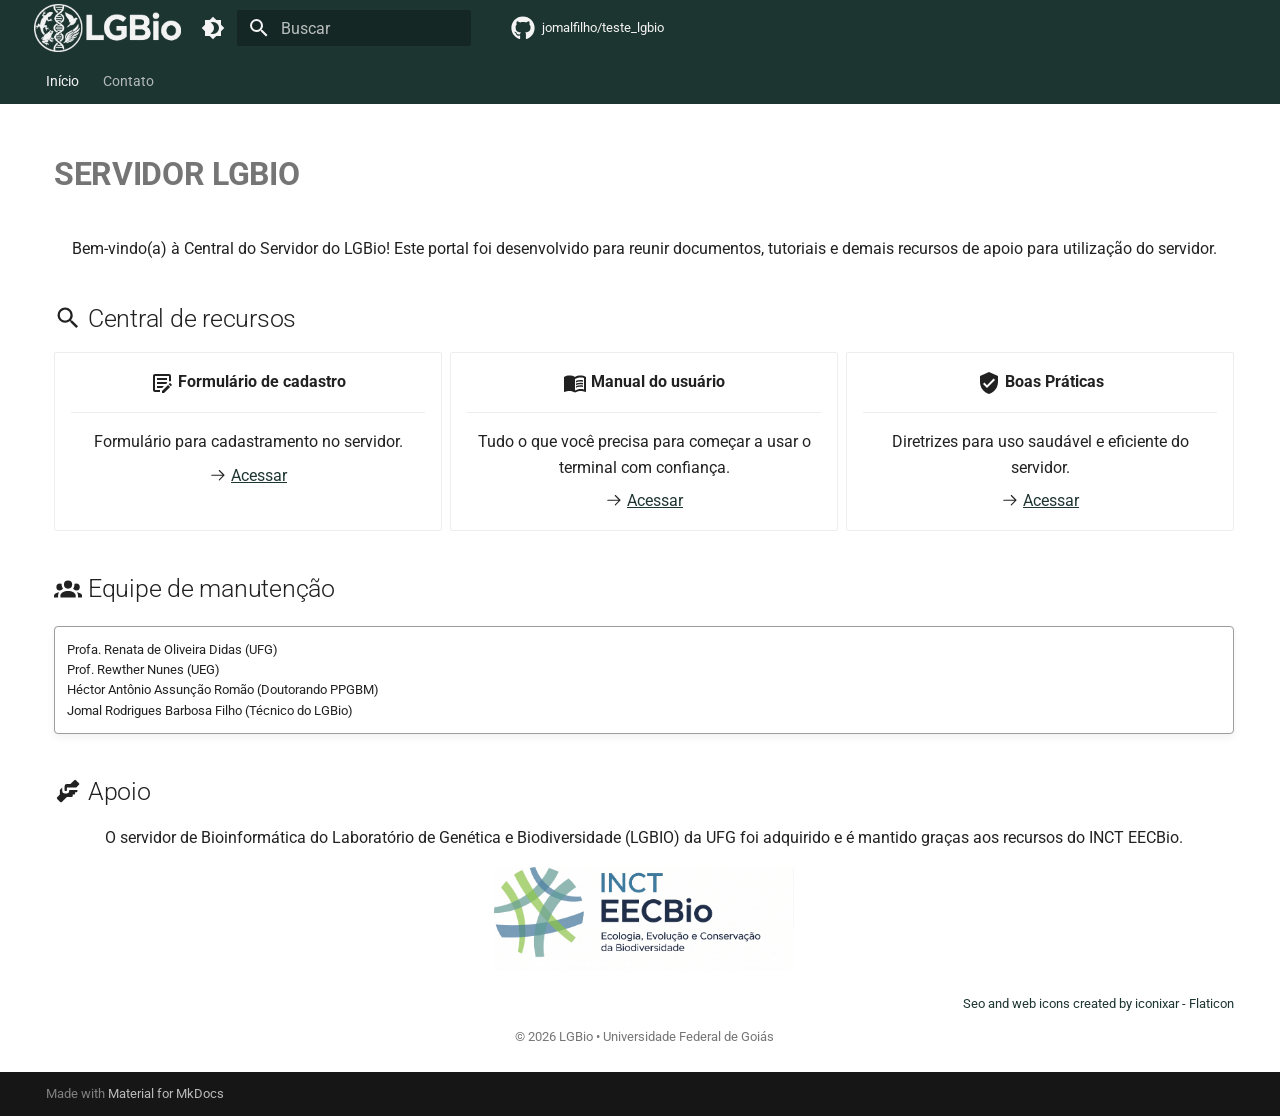
<file: index.html>
<!doctype html>
<html lang="pt" class="no-js">
  <head>
    
      <meta charset="utf-8">
      <meta name="viewport" content="width=device-width,initial-scale=1">
      
      
      
        <link rel="canonical" href="https://example.com/index.html">
      
      
      
        <link rel="next" href="contato/index_contato.html">
      
      
        
      
      
      <link rel="icon" href="assets/favicon.png">
      <meta name="generator" content="mkdocs-1.6.1, mkdocs-material-9.7.6">
    
    
      
        <title>SERVIDOR LGBIO</title>
      
    
    
      <link rel="stylesheet" href="assets/stylesheets/main.484c7ddc.min.css">
      
        
        <link rel="stylesheet" href="assets/stylesheets/palette.ab4e12ef.min.css">
      
      


    
    
      
    
    
      
        
        
        <link rel="preconnect" href="https://fonts.gstatic.com" crossorigin>
        <link rel="stylesheet" href="https://fonts.googleapis.com/css?family=Roboto:300,300i,400,400i,700,700i%7CRoboto+Mono:400,400i,700,700i&display=fallback">
        <style>:root{--md-text-font:"Roboto";--md-code-font:"Roboto Mono"}</style>
      
    
    
      <link rel="stylesheet" href="stylesheets/extra.css">
    
    <script>__md_scope=new URL(".",location),__md_hash=e=>[...e].reduce(((e,_)=>(e<<5)-e+_.charCodeAt(0)),0),__md_get=(e,_=localStorage,t=__md_scope)=>JSON.parse(_.getItem(t.pathname+"."+e)),__md_set=(e,_,t=localStorage,a=__md_scope)=>{try{t.setItem(a.pathname+"."+e,JSON.stringify(_))}catch(e){}}</script>
    
      

    
    
  </head>
  
  
    
    
      
    
    
    
    
    <body dir="ltr" data-md-color-scheme="default" data-md-color-primary="custom" data-md-color-accent="custom">
  
    
    <input class="md-toggle" data-md-toggle="drawer" type="checkbox" id="__drawer" autocomplete="off">
    <input class="md-toggle" data-md-toggle="search" type="checkbox" id="__search" autocomplete="off">
    <label class="md-overlay" for="__drawer"></label>
    <div data-md-component="skip">
      
        
        <a href="#servidor-lgbio" class="md-skip">
          Pular para conteúdo
        </a>
      
    </div>
    <div data-md-component="announce">
      
    </div>
    
    
      

<header class="md-header" data-md-component="header">
  <nav class="md-header__inner md-grid" aria-label="Cabeçalho">
    <a href="index.html" title="SERVIDOR LGBIO" class="md-header__button md-logo" aria-label="SERVIDOR LGBIO" data-md-component="logo">
      
  <img src="assets/logo.png" alt="logo">

    </a>
    <label class="md-header__button md-icon" for="__drawer">
      
      <svg xmlns="http://www.w3.org/2000/svg" viewBox="0 0 24 24"><path d="M3 6h18v2H3zm0 5h18v2H3zm0 5h18v2H3z"/></svg>
    </label>
    <div class="md-header__title" data-md-component="header-title">
      <div class="md-header__ellipsis">
        <div class="md-header__topic">
          <span class="md-ellipsis">
            SERVIDOR LGBIO
          </span>
        </div>
        <div class="md-header__topic" data-md-component="header-topic">
          <span class="md-ellipsis">
            
              Início
            
          </span>
        </div>
      </div>
    </div>
    
      
        <form class="md-header__option" data-md-component="palette">
  
    
    
    
    <input class="md-option" data-md-color-media="(prefers-color-scheme: light)" data-md-color-scheme="default" data-md-color-primary="custom" data-md-color-accent="custom"  aria-label="mudar para modo escuro"  type="radio" name="__palette" id="__palette_0">
    
      <label class="md-header__button md-icon" title="mudar para modo escuro" for="__palette_1" hidden>
        <svg xmlns="http://www.w3.org/2000/svg" viewBox="0 0 24 24"><path d="M12 18c-.89 0-1.74-.2-2.5-.55C11.56 16.5 13 14.42 13 12s-1.44-4.5-3.5-5.45C10.26 6.2 11.11 6 12 6a6 6 0 0 1 6 6 6 6 0 0 1-6 6m8-9.31V4h-4.69L12 .69 8.69 4H4v4.69L.69 12 4 15.31V20h4.69L12 23.31 15.31 20H20v-4.69L23.31 12z"/></svg>
      </label>
    
  
    
    
    
    <input class="md-option" data-md-color-media="(prefers-color-scheme: dark)" data-md-color-scheme="slate" data-md-color-primary="custom" data-md-color-accent="custom"  aria-label="mudar para modo claro"  type="radio" name="__palette" id="__palette_1">
    
      <label class="md-header__button md-icon" title="mudar para modo claro" for="__palette_0" hidden>
        <svg xmlns="http://www.w3.org/2000/svg" viewBox="0 0 24 24"><path d="M12 8a4 4 0 0 0-4 4 4 4 0 0 0 4 4 4 4 0 0 0 4-4 4 4 0 0 0-4-4m0 10a6 6 0 0 1-6-6 6 6 0 0 1 6-6 6 6 0 0 1 6 6 6 6 0 0 1-6 6m8-9.31V4h-4.69L12 .69 8.69 4H4v4.69L.69 12 4 15.31V20h4.69L12 23.31 15.31 20H20v-4.69L23.31 12z"/></svg>
      </label>
    
  
</form>
      
    
    
      <script>var palette=__md_get("__palette");if(palette&&palette.color){if("(prefers-color-scheme)"===palette.color.media){var media=matchMedia("(prefers-color-scheme: light)"),input=document.querySelector(media.matches?"[data-md-color-media='(prefers-color-scheme: light)']":"[data-md-color-media='(prefers-color-scheme: dark)']");palette.color.media=input.getAttribute("data-md-color-media"),palette.color.scheme=input.getAttribute("data-md-color-scheme"),palette.color.primary=input.getAttribute("data-md-color-primary"),palette.color.accent=input.getAttribute("data-md-color-accent")}for(var[key,value]of Object.entries(palette.color))document.body.setAttribute("data-md-color-"+key,value)}</script>
    
    
    
      
      
        <label class="md-header__button md-icon" for="__search">
          
          <svg xmlns="http://www.w3.org/2000/svg" viewBox="0 0 24 24"><path d="M9.5 3A6.5 6.5 0 0 1 16 9.5c0 1.61-.59 3.09-1.56 4.23l.27.27h.79l5 5-1.5 1.5-5-5v-.79l-.27-.27A6.52 6.52 0 0 1 9.5 16 6.5 6.5 0 0 1 3 9.5 6.5 6.5 0 0 1 9.5 3m0 2C7 5 5 7 5 9.5S7 14 9.5 14 14 12 14 9.5 12 5 9.5 5"/></svg>
        </label>
        <div class="md-search" data-md-component="search" role="dialog">
  <label class="md-search__overlay" for="__search"></label>
  <div class="md-search__inner" role="search">
    <form class="md-search__form" name="search">
      <input type="text" class="md-search__input" name="query" aria-label="Buscar" placeholder="Buscar" autocapitalize="off" autocorrect="off" autocomplete="off" spellcheck="false" data-md-component="search-query" required>
      <label class="md-search__icon md-icon" for="__search">
        
        <svg xmlns="http://www.w3.org/2000/svg" viewBox="0 0 24 24"><path d="M9.5 3A6.5 6.5 0 0 1 16 9.5c0 1.61-.59 3.09-1.56 4.23l.27.27h.79l5 5-1.5 1.5-5-5v-.79l-.27-.27A6.52 6.52 0 0 1 9.5 16 6.5 6.5 0 0 1 3 9.5 6.5 6.5 0 0 1 9.5 3m0 2C7 5 5 7 5 9.5S7 14 9.5 14 14 12 14 9.5 12 5 9.5 5"/></svg>
        
        <svg xmlns="http://www.w3.org/2000/svg" viewBox="0 0 24 24"><path d="M20 11v2H8l5.5 5.5-1.42 1.42L4.16 12l7.92-7.92L13.5 5.5 8 11z"/></svg>
      </label>
      <nav class="md-search__options" aria-label="Pesquisar">
        
          <a href="javascript:void(0)" class="md-search__icon md-icon" title="Compartilhar" aria-label="Compartilhar" data-clipboard data-clipboard-text="" data-md-component="search-share" tabindex="-1">
            
            <svg xmlns="http://www.w3.org/2000/svg" viewBox="0 0 24 24"><path d="M18 16.08c-.76 0-1.44.3-1.96.77L8.91 12.7c.05-.23.09-.46.09-.7s-.04-.47-.09-.7l7.05-4.11c.54.5 1.25.81 2.04.81a3 3 0 0 0 3-3 3 3 0 0 0-3-3 3 3 0 0 0-3 3c0 .24.04.47.09.7L8.04 9.81C7.5 9.31 6.79 9 6 9a3 3 0 0 0-3 3 3 3 0 0 0 3 3c.79 0 1.5-.31 2.04-.81l7.12 4.15c-.05.21-.08.43-.08.66 0 1.61 1.31 2.91 2.92 2.91s2.92-1.3 2.92-2.91A2.92 2.92 0 0 0 18 16.08"/></svg>
          </a>
        
        <button type="reset" class="md-search__icon md-icon" title="Limpar" aria-label="Limpar" tabindex="-1">
          
          <svg xmlns="http://www.w3.org/2000/svg" viewBox="0 0 24 24"><path d="M19 6.41 17.59 5 12 10.59 6.41 5 5 6.41 10.59 12 5 17.59 6.41 19 12 13.41 17.59 19 19 17.59 13.41 12z"/></svg>
        </button>
      </nav>
      
        <div class="md-search__suggest" data-md-component="search-suggest"></div>
      
    </form>
    <div class="md-search__output">
      <div class="md-search__scrollwrap" tabindex="0" data-md-scrollfix>
        <div class="md-search-result" data-md-component="search-result">
          <div class="md-search-result__meta">
            Inicializando busca
          </div>
          <ol class="md-search-result__list" role="presentation"></ol>
        </div>
      </div>
    </div>
  </div>
</div>
      
    
    
      <div class="md-header__source">
        <a href="https://github.com/jomalfilho/teste_lgbio" title="Ir para repositório" class="md-source" data-md-component="source">
  <div class="md-source__icon md-icon">
    
    <svg xmlns="http://www.w3.org/2000/svg" viewBox="0 0 512 512"><!--! Font Awesome Free 7.1.0 by @fontawesome - https://fontawesome.com License - https://fontawesome.com/license/free (Icons: CC BY 4.0, Fonts: SIL OFL 1.1, Code: MIT License) Copyright 2025 Fonticons, Inc.--><path d="M173.9 397.4c0 2-2.3 3.6-5.2 3.6-3.3.3-5.6-1.3-5.6-3.6 0-2 2.3-3.6 5.2-3.6 3-.3 5.6 1.3 5.6 3.6m-31.1-4.5c-.7 2 1.3 4.3 4.3 4.9 2.6 1 5.6 0 6.2-2s-1.3-4.3-4.3-5.2c-2.6-.7-5.5.3-6.2 2.3m44.2-1.7c-2.9.7-4.9 2.6-4.6 4.9.3 2 2.9 3.3 5.9 2.6 2.9-.7 4.9-2.6 4.6-4.6-.3-1.9-3-3.2-5.9-2.9M252.8 8C114.1 8 8 113.3 8 252c0 110.9 69.8 205.8 169.5 239.2 12.8 2.3 17.3-5.6 17.3-12.1 0-6.2-.3-40.4-.3-61.4 0 0-70 15-84.7-29.8 0 0-11.4-29.1-27.8-36.6 0 0-22.9-15.7 1.6-15.4 0 0 24.9 2 38.6 25.8 21.9 38.6 58.6 27.5 72.9 20.9 2.3-16 8.8-27.1 16-33.7-55.9-6.2-112.3-14.3-112.3-110.5 0-27.5 7.6-41.3 23.6-58.9-2.6-6.5-11.1-33.3 2.6-67.9 20.9-6.5 69 27 69 27 20-5.6 41.5-8.5 62.8-8.5s42.8 2.9 62.8 8.5c0 0 48.1-33.6 69-27 13.7 34.7 5.2 61.4 2.6 67.9 16 17.7 25.8 31.5 25.8 58.9 0 96.5-58.9 104.2-114.8 110.5 9.2 7.9 17 22.9 17 46.4 0 33.7-.3 75.4-.3 83.6 0 6.5 4.6 14.4 17.3 12.1C436.2 457.8 504 362.9 504 252 504 113.3 391.5 8 252.8 8M105.2 352.9c-1.3 1-1 3.3.7 5.2 1.6 1.6 3.9 2.3 5.2 1 1.3-1 1-3.3-.7-5.2-1.6-1.6-3.9-2.3-5.2-1m-10.8-8.1c-.7 1.3.3 2.9 2.3 3.9 1.6 1 3.6.7 4.3-.7.7-1.3-.3-2.9-2.3-3.9-2-.6-3.6-.3-4.3.7m32.4 35.6c-1.6 1.3-1 4.3 1.3 6.2 2.3 2.3 5.2 2.6 6.5 1 1.3-1.3.7-4.3-1.3-6.2-2.2-2.3-5.2-2.6-6.5-1m-11.4-14.7c-1.6 1-1.6 3.6 0 5.9s4.3 3.3 5.6 2.3c1.6-1.3 1.6-3.9 0-6.2-1.4-2.3-4-3.3-5.6-2"/></svg>
  </div>
  <div class="md-source__repository">
    jomalfilho/teste_lgbio
  </div>
</a>
      </div>
    
  </nav>
  
</header>
    
    <div class="md-container" data-md-component="container">
      
      
        
          
            
<nav class="md-tabs" aria-label="Abas" data-md-component="tabs">
  <div class="md-grid">
    <ul class="md-tabs__list">
      
        
  
  
  
    
  
  
    <li class="md-tabs__item md-tabs__item--active">
      <a href="index.html" class="md-tabs__link">
        
  
  
    
  
  Início

      </a>
    </li>
  

      
        
  
  
  
  
    <li class="md-tabs__item">
      <a href="contato/index_contato.html" class="md-tabs__link">
        
  
  
    
  
  Contato

      </a>
    </li>
  

      
    </ul>
  </div>
</nav>
          
        
      
      <main class="md-main" data-md-component="main">
        <div class="md-main__inner md-grid">
          
            
              
              <div class="md-sidebar md-sidebar--primary" data-md-component="sidebar" data-md-type="navigation" >
                <div class="md-sidebar__scrollwrap">
                  <div class="md-sidebar__inner">
                    


  


  

<nav class="md-nav md-nav--primary md-nav--lifted md-nav--integrated" aria-label="Navegação" data-md-level="0">
  <label class="md-nav__title" for="__drawer">
    <a href="index.html" title="SERVIDOR LGBIO" class="md-nav__button md-logo" aria-label="SERVIDOR LGBIO" data-md-component="logo">
      
  <img src="assets/logo.png" alt="logo">

    </a>
    SERVIDOR LGBIO
  </label>
  
    <div class="md-nav__source">
      <a href="https://github.com/jomalfilho/teste_lgbio" title="Ir para repositório" class="md-source" data-md-component="source">
  <div class="md-source__icon md-icon">
    
    <svg xmlns="http://www.w3.org/2000/svg" viewBox="0 0 512 512"><!--! Font Awesome Free 7.1.0 by @fontawesome - https://fontawesome.com License - https://fontawesome.com/license/free (Icons: CC BY 4.0, Fonts: SIL OFL 1.1, Code: MIT License) Copyright 2025 Fonticons, Inc.--><path d="M173.9 397.4c0 2-2.3 3.6-5.2 3.6-3.3.3-5.6-1.3-5.6-3.6 0-2 2.3-3.6 5.2-3.6 3-.3 5.6 1.3 5.6 3.6m-31.1-4.5c-.7 2 1.3 4.3 4.3 4.9 2.6 1 5.6 0 6.2-2s-1.3-4.3-4.3-5.2c-2.6-.7-5.5.3-6.2 2.3m44.2-1.7c-2.9.7-4.9 2.6-4.6 4.9.3 2 2.9 3.3 5.9 2.6 2.9-.7 4.9-2.6 4.6-4.6-.3-1.9-3-3.2-5.9-2.9M252.8 8C114.1 8 8 113.3 8 252c0 110.9 69.8 205.8 169.5 239.2 12.8 2.3 17.3-5.6 17.3-12.1 0-6.2-.3-40.4-.3-61.4 0 0-70 15-84.7-29.8 0 0-11.4-29.1-27.8-36.6 0 0-22.9-15.7 1.6-15.4 0 0 24.9 2 38.6 25.8 21.9 38.6 58.6 27.5 72.9 20.9 2.3-16 8.8-27.1 16-33.7-55.9-6.2-112.3-14.3-112.3-110.5 0-27.5 7.6-41.3 23.6-58.9-2.6-6.5-11.1-33.3 2.6-67.9 20.9-6.5 69 27 69 27 20-5.6 41.5-8.5 62.8-8.5s42.8 2.9 62.8 8.5c0 0 48.1-33.6 69-27 13.7 34.7 5.2 61.4 2.6 67.9 16 17.7 25.8 31.5 25.8 58.9 0 96.5-58.9 104.2-114.8 110.5 9.2 7.9 17 22.9 17 46.4 0 33.7-.3 75.4-.3 83.6 0 6.5 4.6 14.4 17.3 12.1C436.2 457.8 504 362.9 504 252 504 113.3 391.5 8 252.8 8M105.2 352.9c-1.3 1-1 3.3.7 5.2 1.6 1.6 3.9 2.3 5.2 1 1.3-1 1-3.3-.7-5.2-1.6-1.6-3.9-2.3-5.2-1m-10.8-8.1c-.7 1.3.3 2.9 2.3 3.9 1.6 1 3.6.7 4.3-.7.7-1.3-.3-2.9-2.3-3.9-2-.6-3.6-.3-4.3.7m32.4 35.6c-1.6 1.3-1 4.3 1.3 6.2 2.3 2.3 5.2 2.6 6.5 1 1.3-1.3.7-4.3-1.3-6.2-2.2-2.3-5.2-2.6-6.5-1m-11.4-14.7c-1.6 1-1.6 3.6 0 5.9s4.3 3.3 5.6 2.3c1.6-1.3 1.6-3.9 0-6.2-1.4-2.3-4-3.3-5.6-2"/></svg>
  </div>
  <div class="md-source__repository">
    jomalfilho/teste_lgbio
  </div>
</a>
    </div>
  
  <ul class="md-nav__list" data-md-scrollfix>
    
      
      
  
  
    
  
  
  
    <li class="md-nav__item md-nav__item--active">
      
      <input class="md-nav__toggle md-toggle" type="checkbox" id="__toc">
      
      
        
      
      
        <label class="md-nav__link md-nav__link--active" for="__toc">
          
  
  
  <span class="md-ellipsis">
    
  
    Início
  

    
  </span>
  
  

          <span class="md-nav__icon md-icon"></span>
        </label>
      
      <a href="index.html" class="md-nav__link md-nav__link--active">
        
  
  
  <span class="md-ellipsis">
    
  
    Início
  

    
  </span>
  
  

      </a>
      
        

<nav class="md-nav md-nav--secondary" aria-label="Índice">
  
  
  
    
  
  
    <label class="md-nav__title" for="__toc">
      <span class="md-nav__icon md-icon"></span>
      Índice
    </label>
    <ul class="md-nav__list" data-md-component="toc" data-md-scrollfix>
      
        <li class="md-nav__item">
  <a href="#central-de-recursos" class="md-nav__link">
    <span class="md-ellipsis">
      
        Central de recursos
      
    </span>
  </a>
  
</li>
      
        <li class="md-nav__item">
  <a href="#equipe-de-manutencao" class="md-nav__link">
    <span class="md-ellipsis">
      
        Equipe de manutenção
      
    </span>
  </a>
  
</li>
      
        <li class="md-nav__item">
  <a href="#apoio" class="md-nav__link">
    <span class="md-ellipsis">
      
        Apoio
      
    </span>
  </a>
  
</li>
      
    </ul>
  
</nav>
      
    </li>
  

    
      
      
  
  
  
  
    <li class="md-nav__item">
      <a href="contato/index_contato.html" class="md-nav__link">
        
  
  
  <span class="md-ellipsis">
    
  
    Contato
  

    
  </span>
  
  

      </a>
    </li>
  

    
  </ul>
</nav>
                  </div>
                </div>
              </div>
            
            
          
          
            <div class="md-content" data-md-component="content">
              
              <article class="md-content__inner md-typeset">
                
                  


  
  


<h1 id="servidor-lgbio"><strong>SERVIDOR LGBIO</strong><a class="headerlink" href="#servidor-lgbio" title="Permanent link">&para;</a></h1>
<p style="text-align: center;">
Bem-vindo(a) à Central do Servidor do LGBio! Este portal foi desenvolvido para reunir documentos, tutoriais e demais recursos de apoio para utilização do servidor.
</p>

<h2 id="central-de-recursos"><span class="twemoji"><svg xmlns="http://www.w3.org/2000/svg" viewBox="0 0 24 24"><path d="M9.5 3A6.5 6.5 0 0 1 16 9.5c0 1.61-.59 3.09-1.56 4.23l.27.27h.79l5 5-1.5 1.5-5-5v-.79l-.27-.27A6.52 6.52 0 0 1 9.5 16 6.5 6.5 0 0 1 3 9.5 6.5 6.5 0 0 1 9.5 3m0 2C7 5 5 7 5 9.5S7 14 9.5 14 14 12 14 9.5 12 5 9.5 5"/></svg></span> Central de recursos<a class="headerlink" href="#central-de-recursos" title="Permanent link">&para;</a></h2>
<div class="grid cards">
<ul>
<li>
<p><span class="twemoji lg middle"><svg xmlns="http://www.w3.org/2000/svg" viewBox="0 0 24 24"><path d="M10 21H5c-1.11 0-2-.89-2-2V5c0-1.11.89-2 2-2h14c1.11 0 2 .89 2 2v5.33c-.3-.12-.63-.19-.96-.19-.37 0-.72.08-1.04.23V5H5v14h5.11l-.11.11zM7 9h10V7H7zm0 8h5.11L14 15.12V15H7zm0-4h9.12l.88-.88V11H7zm14.7.58-1.28-1.28a.55.55 0 0 0-.77 0l-1 1 2.05 2.05 1-1a.55.55 0 0 0 0-.77M12 22h2.06l6.05-6.07-2.05-2.05L12 19.94z"/></svg></span> <strong>Formulário de cadastro</strong></p>
<hr />
<p>Formulário para cadastramento no servidor.</p>
<p><span class="twemoji"><svg xmlns="http://www.w3.org/2000/svg" viewBox="0 0 24 24"><path d="M13.22 19.03a.75.75 0 0 1 0-1.06L18.19 13H3.75a.75.75 0 0 1 0-1.5h14.44l-4.97-4.97a.749.749 0 0 1 .326-1.275.75.75 0 0 1 .734.215l6.25 6.25a.75.75 0 0 1 0 1.06l-6.25 6.25a.75.75 0 0 1-1.06 0"/></svg></span> <a href="https://docs.google.com/forms/d/e/1FAIpQLSdaC-oZL2wf-Owz-EoLO1Wd2pPqDMe_FmZmfysz5CVPsEcLJQ/viewform?usp=header" rel="noopener" target="_blank"><u>Acessar</u></a></p>
</li>
<li>
<p><span class="twemoji lg middle"><svg xmlns="http://www.w3.org/2000/svg" viewBox="0 0 24 24"><path d="M12 21.5c-1.35-.85-3.8-1.5-5.5-1.5-1.65 0-3.35.3-4.75 1.05-.1.05-.15.05-.25.05-.25 0-.5-.25-.5-.5V6c.6-.45 1.25-.75 2-1 1.11-.35 2.33-.5 3.5-.5 1.95 0 4.05.4 5.5 1.5 1.45-1.1 3.55-1.5 5.5-1.5 1.17 0 2.39.15 3.5.5.75.25 1.4.55 2 1v14.6c0 .25-.25.5-.5.5-.1 0-.15 0-.25-.05-1.4-.75-3.1-1.05-4.75-1.05-1.7 0-4.15.65-5.5 1.5M12 8v11.5c1.35-.85 3.8-1.5 5.5-1.5 1.2 0 2.4.15 3.5.5V7c-1.1-.35-2.3-.5-3.5-.5-1.7 0-4.15.65-5.5 1.5m1 3.5c1.11-.68 2.6-1 4.5-1 .91 0 1.76.09 2.5.28V9.23c-.87-.15-1.71-.23-2.5-.23q-2.655 0-4.5.84zm4.5.17c-1.71 0-3.21.26-4.5.79v1.69c1.11-.65 2.6-.99 4.5-.99 1.04 0 1.88.08 2.5.24v-1.5c-.87-.16-1.71-.23-2.5-.23m2.5 2.9c-.87-.16-1.71-.24-2.5-.24-1.83 0-3.33.27-4.5.8v1.69c1.11-.66 2.6-.99 4.5-.99 1.04 0 1.88.08 2.5.24z"/></svg></span> <strong>Manual do usuário</strong></p>
<hr />
<p>Tudo o que você precisa para começar a usar o terminal com confiança.  </p>
<p><span class="twemoji"><svg xmlns="http://www.w3.org/2000/svg" viewBox="0 0 24 24"><path d="M13.22 19.03a.75.75 0 0 1 0-1.06L18.19 13H3.75a.75.75 0 0 1 0-1.5h14.44l-4.97-4.97a.749.749 0 0 1 .326-1.275.75.75 0 0 1 .734.215l6.25 6.25a.75.75 0 0 1 0 1.06l-6.25 6.25a.75.75 0 0 1-1.06 0"/></svg></span> <a href="manual/index_manual.html"><u>Acessar</u></a></p>
</li>
<li>
<p><span class="twemoji lg middle"><svg xmlns="http://www.w3.org/2000/svg" viewBox="0 0 24 24"><path d="m10 17-4-4 1.41-1.41L10 14.17l6.59-6.59L18 9m-6-8L3 5v6c0 5.55 3.84 10.74 9 12 5.16-1.26 9-6.45 9-12V5z"/></svg></span> <strong>Boas Práticas</strong></p>
<hr />
<p>Diretrizes para uso saudável e eficiente do servidor.</p>
<p><span class="twemoji"><svg xmlns="http://www.w3.org/2000/svg" viewBox="0 0 24 24"><path d="M13.22 19.03a.75.75 0 0 1 0-1.06L18.19 13H3.75a.75.75 0 0 1 0-1.5h14.44l-4.97-4.97a.749.749 0 0 1 .326-1.275.75.75 0 0 1 .734.215l6.25 6.25a.75.75 0 0 1 0 1.06l-6.25 6.25a.75.75 0 0 1-1.06 0"/></svg></span> <a href="boas_praticas/index_boas_praticas.html"><u>Acessar</u></a></p>
</li>
</ul>
</div>
<h2 id="equipe-de-manutencao"><span class="twemoji"><svg xmlns="http://www.w3.org/2000/svg" viewBox="0 0 24 24"><path d="M12 5.5A3.5 3.5 0 0 1 15.5 9a3.5 3.5 0 0 1-3.5 3.5A3.5 3.5 0 0 1 8.5 9 3.5 3.5 0 0 1 12 5.5M5 8c.56 0 1.08.15 1.53.42-.15 1.43.27 2.85 1.13 3.96C7.16 13.34 6.16 14 5 14a3 3 0 0 1-3-3 3 3 0 0 1 3-3m14 0a3 3 0 0 1 3 3 3 3 0 0 1-3 3c-1.16 0-2.16-.66-2.66-1.62a5.54 5.54 0 0 0 1.13-3.96c.45-.27.97-.42 1.53-.42M5.5 18.25c0-2.07 2.91-3.75 6.5-3.75s6.5 1.68 6.5 3.75V20h-13zM0 20v-1.5c0-1.39 1.89-2.56 4.45-2.9-.59.68-.95 1.62-.95 2.65V20zm24 0h-3.5v-1.75c0-1.03-.36-1.97-.95-2.65 2.56.34 4.45 1.51 4.45 2.9z"/></svg></span> Equipe de manutenção<a class="headerlink" href="#equipe-de-manutencao" title="Permanent link">&para;</a></h2>
<div class="admonition quote">
<p>Profa. Renata de Oliveira Didas (UFG)<br />
Prof. Rewther Nunes (UEG)<br />
Héctor Antônio Assunção Romão (Doutorando PPGBM)<br />
Jomal Rodrigues Barbosa Filho (Técnico do LGBio)</p>
</div>
<h2 id="apoio"><span class="twemoji"><svg xmlns="http://www.w3.org/2000/svg" viewBox="0 0 24 24"><path d="M11 6h3l3.29-3.3a1 1 0 0 1 1.42 0l2.58 2.59a1 1 0 0 1 0 1.41L19 9h-8v2a1 1 0 0 1-1 1 1 1 0 0 1-1-1V8a2 2 0 0 1 2-2m-6 5v4l-2.29 2.29a1 1 0 0 0 0 1.41l2.58 2.59a1 1 0 0 0 1.42 0L11 17h4a1 1 0 0 0 1-1v-1h1a1 1 0 0 0 1-1v-1h1a1 1 0 0 0 1-1v-1h-7v1a2 2 0 0 1-2 2H9a2 2 0 0 1-2-2V9Z"/></svg></span> Apoio<a class="headerlink" href="#apoio" title="Permanent link">&para;</a></h2>
<p style="text-align: center;">
O servidor de Bioinformática do Laboratório de Genética e Biodiversidade (LGBIO) da UFG foi adquirido e é mantido graças aos recursos do INCT EECBio.   
</p>

<p align="center">
    <img src="assets/images/eecbio.png" alt="INCT EECBio" width="300">
</p>

<p style="text-align: right;font-size: 0.8em; color: var(--md-default-fg-color--light);">
<a href="https://www.flaticon.com/free-icons/seo-and-web" title="seo and web icons">Seo and web icons created by iconixar - Flaticon</a>
</p>

<p style="text-align: center; font-size: 0.8em; color: var(--md-default-fg-color--light);">
© 2026 LGBio • Universidade Federal de Goiás
</p>












                
              </article>
            </div>
          
          
  <script>var tabs=__md_get("__tabs");if(Array.isArray(tabs))e:for(var set of document.querySelectorAll(".tabbed-set")){var labels=set.querySelector(".tabbed-labels");for(var tab of tabs)for(var label of labels.getElementsByTagName("label"))if(label.innerText.trim()===tab){var input=document.getElementById(label.htmlFor);input.checked=!0;continue e}}</script>

<script>var target=document.getElementById(location.hash.slice(1));target&&target.name&&(target.checked=target.name.startsWith("__tabbed_"))</script>
        </div>
        
          <button type="button" class="md-top md-icon" data-md-component="top" hidden>
  
  <svg xmlns="http://www.w3.org/2000/svg" viewBox="0 0 24 24"><path d="M13 20h-2V8l-5.5 5.5-1.42-1.42L12 4.16l7.92 7.92-1.42 1.42L13 8z"/></svg>
  Voltar para o topo
</button>
        
      </main>
      
        <footer class="md-footer">
  
  <div class="md-footer-meta md-typeset">
    <div class="md-footer-meta__inner md-grid">
      <div class="md-copyright">
  
  
    Made with
    <a href="https://squidfunk.github.io/mkdocs-material/" target="_blank" rel="noopener">
      Material for MkDocs
    </a>
  
</div>
      
    </div>
  </div>
</footer>
      
    </div>
    <div class="md-dialog" data-md-component="dialog">
      <div class="md-dialog__inner md-typeset"></div>
    </div>
    
    
    
      
      
      <script id="__config" type="application/json">{"annotate": null, "base": ".", "features": ["navigation.tabs", "navigation.top", "search.highlight", "search.suggest", "search.share", "content.code.copy", "content.tabs.link", "toc.integrate"], "search": "assets/javascripts/workers/search.2c215733.min.js", "tags": null, "translations": {"clipboard.copied": "Copiado para \u00e1rea de transfer\u00eancia", "clipboard.copy": "Copiar para \u00e1rea de transfer\u00eancia", "search.result.more.one": "mais 1 nesta p\u00e1gina", "search.result.more.other": "# mais nesta p\u00e1gina", "search.result.none": "Nenhum documento encontrado", "search.result.one": "1 documento encontrado", "search.result.other": "# documentos encontrados", "search.result.placeholder": "Digite para iniciar a busca", "search.result.term.missing": "Ausente", "select.version": "Selecione a vers\u00e3o"}, "version": null}</script>
    
    
      <script src="assets/javascripts/bundle.79ae519e.min.js"></script>
      
    
  </body>
</html>
</file>
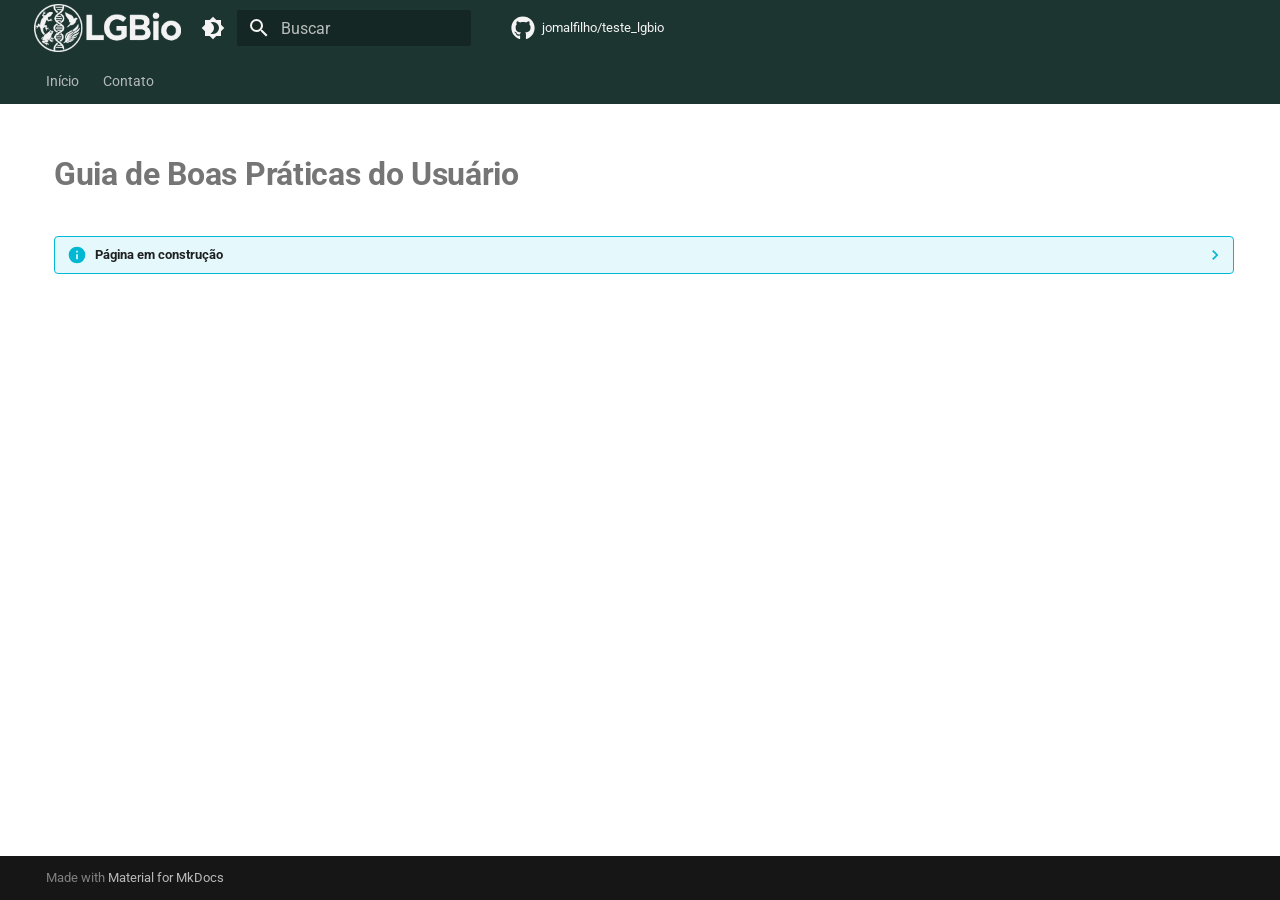
<file: boas_praticas/index_boas_praticas.html>
<!doctype html>
<html lang="pt" class="no-js">
  <head>
    
      <meta charset="utf-8">
      <meta name="viewport" content="width=device-width,initial-scale=1">
      
      
      
        <link rel="canonical" href="https://example.com/boas_praticas/index_boas_praticas.html">
      
      
      
      
        
      
      
      <link rel="icon" href="../assets/favicon.png">
      <meta name="generator" content="mkdocs-1.6.1, mkdocs-material-9.7.6">
    
    
      
        <title>Guia de Boas Práticas do Usuário - SERVIDOR LGBIO</title>
      
    
    
      <link rel="stylesheet" href="../assets/stylesheets/main.484c7ddc.min.css">
      
        
        <link rel="stylesheet" href="../assets/stylesheets/palette.ab4e12ef.min.css">
      
      


    
    
      
    
    
      
        
        
        <link rel="preconnect" href="https://fonts.gstatic.com" crossorigin>
        <link rel="stylesheet" href="https://fonts.googleapis.com/css?family=Roboto:300,300i,400,400i,700,700i%7CRoboto+Mono:400,400i,700,700i&display=fallback">
        <style>:root{--md-text-font:"Roboto";--md-code-font:"Roboto Mono"}</style>
      
    
    
      <link rel="stylesheet" href="../stylesheets/extra.css">
    
    <script>__md_scope=new URL("..",location),__md_hash=e=>[...e].reduce(((e,_)=>(e<<5)-e+_.charCodeAt(0)),0),__md_get=(e,_=localStorage,t=__md_scope)=>JSON.parse(_.getItem(t.pathname+"."+e)),__md_set=(e,_,t=localStorage,a=__md_scope)=>{try{t.setItem(a.pathname+"."+e,JSON.stringify(_))}catch(e){}}</script>
    
      

    
    
  </head>
  
  
    
    
      
    
    
    
    
    <body dir="ltr" data-md-color-scheme="default" data-md-color-primary="custom" data-md-color-accent="custom">
  
    
    <input class="md-toggle" data-md-toggle="drawer" type="checkbox" id="__drawer" autocomplete="off">
    <input class="md-toggle" data-md-toggle="search" type="checkbox" id="__search" autocomplete="off">
    <label class="md-overlay" for="__drawer"></label>
    <div data-md-component="skip">
      
        
        <a href="#guia-de-boas-praticas-do-usuario" class="md-skip">
          Pular para conteúdo
        </a>
      
    </div>
    <div data-md-component="announce">
      
    </div>
    
    
      

<header class="md-header" data-md-component="header">
  <nav class="md-header__inner md-grid" aria-label="Cabeçalho">
    <a href="../index.html" title="SERVIDOR LGBIO" class="md-header__button md-logo" aria-label="SERVIDOR LGBIO" data-md-component="logo">
      
  <img src="../assets/logo.png" alt="logo">

    </a>
    <label class="md-header__button md-icon" for="__drawer">
      
      <svg xmlns="http://www.w3.org/2000/svg" viewBox="0 0 24 24"><path d="M3 6h18v2H3zm0 5h18v2H3zm0 5h18v2H3z"/></svg>
    </label>
    <div class="md-header__title" data-md-component="header-title">
      <div class="md-header__ellipsis">
        <div class="md-header__topic">
          <span class="md-ellipsis">
            SERVIDOR LGBIO
          </span>
        </div>
        <div class="md-header__topic" data-md-component="header-topic">
          <span class="md-ellipsis">
            
              Guia de Boas Práticas do Usuário
            
          </span>
        </div>
      </div>
    </div>
    
      
        <form class="md-header__option" data-md-component="palette">
  
    
    
    
    <input class="md-option" data-md-color-media="(prefers-color-scheme: light)" data-md-color-scheme="default" data-md-color-primary="custom" data-md-color-accent="custom"  aria-label="mudar para modo escuro"  type="radio" name="__palette" id="__palette_0">
    
      <label class="md-header__button md-icon" title="mudar para modo escuro" for="__palette_1" hidden>
        <svg xmlns="http://www.w3.org/2000/svg" viewBox="0 0 24 24"><path d="M12 18c-.89 0-1.74-.2-2.5-.55C11.56 16.5 13 14.42 13 12s-1.44-4.5-3.5-5.45C10.26 6.2 11.11 6 12 6a6 6 0 0 1 6 6 6 6 0 0 1-6 6m8-9.31V4h-4.69L12 .69 8.69 4H4v4.69L.69 12 4 15.31V20h4.69L12 23.31 15.31 20H20v-4.69L23.31 12z"/></svg>
      </label>
    
  
    
    
    
    <input class="md-option" data-md-color-media="(prefers-color-scheme: dark)" data-md-color-scheme="slate" data-md-color-primary="custom" data-md-color-accent="custom"  aria-label="mudar para modo claro"  type="radio" name="__palette" id="__palette_1">
    
      <label class="md-header__button md-icon" title="mudar para modo claro" for="__palette_0" hidden>
        <svg xmlns="http://www.w3.org/2000/svg" viewBox="0 0 24 24"><path d="M12 8a4 4 0 0 0-4 4 4 4 0 0 0 4 4 4 4 0 0 0 4-4 4 4 0 0 0-4-4m0 10a6 6 0 0 1-6-6 6 6 0 0 1 6-6 6 6 0 0 1 6 6 6 6 0 0 1-6 6m8-9.31V4h-4.69L12 .69 8.69 4H4v4.69L.69 12 4 15.31V20h4.69L12 23.31 15.31 20H20v-4.69L23.31 12z"/></svg>
      </label>
    
  
</form>
      
    
    
      <script>var palette=__md_get("__palette");if(palette&&palette.color){if("(prefers-color-scheme)"===palette.color.media){var media=matchMedia("(prefers-color-scheme: light)"),input=document.querySelector(media.matches?"[data-md-color-media='(prefers-color-scheme: light)']":"[data-md-color-media='(prefers-color-scheme: dark)']");palette.color.media=input.getAttribute("data-md-color-media"),palette.color.scheme=input.getAttribute("data-md-color-scheme"),palette.color.primary=input.getAttribute("data-md-color-primary"),palette.color.accent=input.getAttribute("data-md-color-accent")}for(var[key,value]of Object.entries(palette.color))document.body.setAttribute("data-md-color-"+key,value)}</script>
    
    
    
      
      
        <label class="md-header__button md-icon" for="__search">
          
          <svg xmlns="http://www.w3.org/2000/svg" viewBox="0 0 24 24"><path d="M9.5 3A6.5 6.5 0 0 1 16 9.5c0 1.61-.59 3.09-1.56 4.23l.27.27h.79l5 5-1.5 1.5-5-5v-.79l-.27-.27A6.52 6.52 0 0 1 9.5 16 6.5 6.5 0 0 1 3 9.5 6.5 6.5 0 0 1 9.5 3m0 2C7 5 5 7 5 9.5S7 14 9.5 14 14 12 14 9.5 12 5 9.5 5"/></svg>
        </label>
        <div class="md-search" data-md-component="search" role="dialog">
  <label class="md-search__overlay" for="__search"></label>
  <div class="md-search__inner" role="search">
    <form class="md-search__form" name="search">
      <input type="text" class="md-search__input" name="query" aria-label="Buscar" placeholder="Buscar" autocapitalize="off" autocorrect="off" autocomplete="off" spellcheck="false" data-md-component="search-query" required>
      <label class="md-search__icon md-icon" for="__search">
        
        <svg xmlns="http://www.w3.org/2000/svg" viewBox="0 0 24 24"><path d="M9.5 3A6.5 6.5 0 0 1 16 9.5c0 1.61-.59 3.09-1.56 4.23l.27.27h.79l5 5-1.5 1.5-5-5v-.79l-.27-.27A6.52 6.52 0 0 1 9.5 16 6.5 6.5 0 0 1 3 9.5 6.5 6.5 0 0 1 9.5 3m0 2C7 5 5 7 5 9.5S7 14 9.5 14 14 12 14 9.5 12 5 9.5 5"/></svg>
        
        <svg xmlns="http://www.w3.org/2000/svg" viewBox="0 0 24 24"><path d="M20 11v2H8l5.5 5.5-1.42 1.42L4.16 12l7.92-7.92L13.5 5.5 8 11z"/></svg>
      </label>
      <nav class="md-search__options" aria-label="Pesquisar">
        
          <a href="javascript:void(0)" class="md-search__icon md-icon" title="Compartilhar" aria-label="Compartilhar" data-clipboard data-clipboard-text="" data-md-component="search-share" tabindex="-1">
            
            <svg xmlns="http://www.w3.org/2000/svg" viewBox="0 0 24 24"><path d="M18 16.08c-.76 0-1.44.3-1.96.77L8.91 12.7c.05-.23.09-.46.09-.7s-.04-.47-.09-.7l7.05-4.11c.54.5 1.25.81 2.04.81a3 3 0 0 0 3-3 3 3 0 0 0-3-3 3 3 0 0 0-3 3c0 .24.04.47.09.7L8.04 9.81C7.5 9.31 6.79 9 6 9a3 3 0 0 0-3 3 3 3 0 0 0 3 3c.79 0 1.5-.31 2.04-.81l7.12 4.15c-.05.21-.08.43-.08.66 0 1.61 1.31 2.91 2.92 2.91s2.92-1.3 2.92-2.91A2.92 2.92 0 0 0 18 16.08"/></svg>
          </a>
        
        <button type="reset" class="md-search__icon md-icon" title="Limpar" aria-label="Limpar" tabindex="-1">
          
          <svg xmlns="http://www.w3.org/2000/svg" viewBox="0 0 24 24"><path d="M19 6.41 17.59 5 12 10.59 6.41 5 5 6.41 10.59 12 5 17.59 6.41 19 12 13.41 17.59 19 19 17.59 13.41 12z"/></svg>
        </button>
      </nav>
      
        <div class="md-search__suggest" data-md-component="search-suggest"></div>
      
    </form>
    <div class="md-search__output">
      <div class="md-search__scrollwrap" tabindex="0" data-md-scrollfix>
        <div class="md-search-result" data-md-component="search-result">
          <div class="md-search-result__meta">
            Inicializando busca
          </div>
          <ol class="md-search-result__list" role="presentation"></ol>
        </div>
      </div>
    </div>
  </div>
</div>
      
    
    
      <div class="md-header__source">
        <a href="https://github.com/jomalfilho/teste_lgbio" title="Ir para repositório" class="md-source" data-md-component="source">
  <div class="md-source__icon md-icon">
    
    <svg xmlns="http://www.w3.org/2000/svg" viewBox="0 0 512 512"><!--! Font Awesome Free 7.1.0 by @fontawesome - https://fontawesome.com License - https://fontawesome.com/license/free (Icons: CC BY 4.0, Fonts: SIL OFL 1.1, Code: MIT License) Copyright 2025 Fonticons, Inc.--><path d="M173.9 397.4c0 2-2.3 3.6-5.2 3.6-3.3.3-5.6-1.3-5.6-3.6 0-2 2.3-3.6 5.2-3.6 3-.3 5.6 1.3 5.6 3.6m-31.1-4.5c-.7 2 1.3 4.3 4.3 4.9 2.6 1 5.6 0 6.2-2s-1.3-4.3-4.3-5.2c-2.6-.7-5.5.3-6.2 2.3m44.2-1.7c-2.9.7-4.9 2.6-4.6 4.9.3 2 2.9 3.3 5.9 2.6 2.9-.7 4.9-2.6 4.6-4.6-.3-1.9-3-3.2-5.9-2.9M252.8 8C114.1 8 8 113.3 8 252c0 110.9 69.8 205.8 169.5 239.2 12.8 2.3 17.3-5.6 17.3-12.1 0-6.2-.3-40.4-.3-61.4 0 0-70 15-84.7-29.8 0 0-11.4-29.1-27.8-36.6 0 0-22.9-15.7 1.6-15.4 0 0 24.9 2 38.6 25.8 21.9 38.6 58.6 27.5 72.9 20.9 2.3-16 8.8-27.1 16-33.7-55.9-6.2-112.3-14.3-112.3-110.5 0-27.5 7.6-41.3 23.6-58.9-2.6-6.5-11.1-33.3 2.6-67.9 20.9-6.5 69 27 69 27 20-5.6 41.5-8.5 62.8-8.5s42.8 2.9 62.8 8.5c0 0 48.1-33.6 69-27 13.7 34.7 5.2 61.4 2.6 67.9 16 17.7 25.8 31.5 25.8 58.9 0 96.5-58.9 104.2-114.8 110.5 9.2 7.9 17 22.9 17 46.4 0 33.7-.3 75.4-.3 83.6 0 6.5 4.6 14.4 17.3 12.1C436.2 457.8 504 362.9 504 252 504 113.3 391.5 8 252.8 8M105.2 352.9c-1.3 1-1 3.3.7 5.2 1.6 1.6 3.9 2.3 5.2 1 1.3-1 1-3.3-.7-5.2-1.6-1.6-3.9-2.3-5.2-1m-10.8-8.1c-.7 1.3.3 2.9 2.3 3.9 1.6 1 3.6.7 4.3-.7.7-1.3-.3-2.9-2.3-3.9-2-.6-3.6-.3-4.3.7m32.4 35.6c-1.6 1.3-1 4.3 1.3 6.2 2.3 2.3 5.2 2.6 6.5 1 1.3-1.3.7-4.3-1.3-6.2-2.2-2.3-5.2-2.6-6.5-1m-11.4-14.7c-1.6 1-1.6 3.6 0 5.9s4.3 3.3 5.6 2.3c1.6-1.3 1.6-3.9 0-6.2-1.4-2.3-4-3.3-5.6-2"/></svg>
  </div>
  <div class="md-source__repository">
    jomalfilho/teste_lgbio
  </div>
</a>
      </div>
    
  </nav>
  
</header>
    
    <div class="md-container" data-md-component="container">
      
      
        
          
            
<nav class="md-tabs" aria-label="Abas" data-md-component="tabs">
  <div class="md-grid">
    <ul class="md-tabs__list">
      
        
  
  
  
  
    <li class="md-tabs__item">
      <a href="../index.html" class="md-tabs__link">
        
  
  
    
  
  Início

      </a>
    </li>
  

      
        
  
  
  
  
    <li class="md-tabs__item">
      <a href="../contato/index_contato.html" class="md-tabs__link">
        
  
  
    
  
  Contato

      </a>
    </li>
  

      
    </ul>
  </div>
</nav>
          
        
      
      <main class="md-main" data-md-component="main">
        <div class="md-main__inner md-grid">
          
            
              
              <div class="md-sidebar md-sidebar--primary" data-md-component="sidebar" data-md-type="navigation" >
                <div class="md-sidebar__scrollwrap">
                  <div class="md-sidebar__inner">
                    


  


  

<nav class="md-nav md-nav--primary md-nav--lifted md-nav--integrated" aria-label="Navegação" data-md-level="0">
  <label class="md-nav__title" for="__drawer">
    <a href="../index.html" title="SERVIDOR LGBIO" class="md-nav__button md-logo" aria-label="SERVIDOR LGBIO" data-md-component="logo">
      
  <img src="../assets/logo.png" alt="logo">

    </a>
    SERVIDOR LGBIO
  </label>
  
    <div class="md-nav__source">
      <a href="https://github.com/jomalfilho/teste_lgbio" title="Ir para repositório" class="md-source" data-md-component="source">
  <div class="md-source__icon md-icon">
    
    <svg xmlns="http://www.w3.org/2000/svg" viewBox="0 0 512 512"><!--! Font Awesome Free 7.1.0 by @fontawesome - https://fontawesome.com License - https://fontawesome.com/license/free (Icons: CC BY 4.0, Fonts: SIL OFL 1.1, Code: MIT License) Copyright 2025 Fonticons, Inc.--><path d="M173.9 397.4c0 2-2.3 3.6-5.2 3.6-3.3.3-5.6-1.3-5.6-3.6 0-2 2.3-3.6 5.2-3.6 3-.3 5.6 1.3 5.6 3.6m-31.1-4.5c-.7 2 1.3 4.3 4.3 4.9 2.6 1 5.6 0 6.2-2s-1.3-4.3-4.3-5.2c-2.6-.7-5.5.3-6.2 2.3m44.2-1.7c-2.9.7-4.9 2.6-4.6 4.9.3 2 2.9 3.3 5.9 2.6 2.9-.7 4.9-2.6 4.6-4.6-.3-1.9-3-3.2-5.9-2.9M252.8 8C114.1 8 8 113.3 8 252c0 110.9 69.8 205.8 169.5 239.2 12.8 2.3 17.3-5.6 17.3-12.1 0-6.2-.3-40.4-.3-61.4 0 0-70 15-84.7-29.8 0 0-11.4-29.1-27.8-36.6 0 0-22.9-15.7 1.6-15.4 0 0 24.9 2 38.6 25.8 21.9 38.6 58.6 27.5 72.9 20.9 2.3-16 8.8-27.1 16-33.7-55.9-6.2-112.3-14.3-112.3-110.5 0-27.5 7.6-41.3 23.6-58.9-2.6-6.5-11.1-33.3 2.6-67.9 20.9-6.5 69 27 69 27 20-5.6 41.5-8.5 62.8-8.5s42.8 2.9 62.8 8.5c0 0 48.1-33.6 69-27 13.7 34.7 5.2 61.4 2.6 67.9 16 17.7 25.8 31.5 25.8 58.9 0 96.5-58.9 104.2-114.8 110.5 9.2 7.9 17 22.9 17 46.4 0 33.7-.3 75.4-.3 83.6 0 6.5 4.6 14.4 17.3 12.1C436.2 457.8 504 362.9 504 252 504 113.3 391.5 8 252.8 8M105.2 352.9c-1.3 1-1 3.3.7 5.2 1.6 1.6 3.9 2.3 5.2 1 1.3-1 1-3.3-.7-5.2-1.6-1.6-3.9-2.3-5.2-1m-10.8-8.1c-.7 1.3.3 2.9 2.3 3.9 1.6 1 3.6.7 4.3-.7.7-1.3-.3-2.9-2.3-3.9-2-.6-3.6-.3-4.3.7m32.4 35.6c-1.6 1.3-1 4.3 1.3 6.2 2.3 2.3 5.2 2.6 6.5 1 1.3-1.3.7-4.3-1.3-6.2-2.2-2.3-5.2-2.6-6.5-1m-11.4-14.7c-1.6 1-1.6 3.6 0 5.9s4.3 3.3 5.6 2.3c1.6-1.3 1.6-3.9 0-6.2-1.4-2.3-4-3.3-5.6-2"/></svg>
  </div>
  <div class="md-source__repository">
    jomalfilho/teste_lgbio
  </div>
</a>
    </div>
  
  <ul class="md-nav__list" data-md-scrollfix>
    
      
      
  
  
  
  
    <li class="md-nav__item">
      <a href="../index.html" class="md-nav__link">
        
  
  
  <span class="md-ellipsis">
    
  
    Início
  

    
  </span>
  
  

      </a>
    </li>
  

    
      
      
  
  
  
  
    <li class="md-nav__item">
      <a href="../contato/index_contato.html" class="md-nav__link">
        
  
  
  <span class="md-ellipsis">
    
  
    Contato
  

    
  </span>
  
  

      </a>
    </li>
  

    
  </ul>
</nav>
                  </div>
                </div>
              </div>
            
            
          
          
            <div class="md-content" data-md-component="content">
              
              <article class="md-content__inner md-typeset">
                
                  


  
  


<h1 id="guia-de-boas-praticas-do-usuario"><strong>Guia de Boas Práticas do Usuário</strong><a class="headerlink" href="#guia-de-boas-praticas-do-usuario" title="Permanent link">&para;</a></h1>
<details class="info">
<summary>Página em construção</summary>
</details>












                
              </article>
            </div>
          
          
  <script>var tabs=__md_get("__tabs");if(Array.isArray(tabs))e:for(var set of document.querySelectorAll(".tabbed-set")){var labels=set.querySelector(".tabbed-labels");for(var tab of tabs)for(var label of labels.getElementsByTagName("label"))if(label.innerText.trim()===tab){var input=document.getElementById(label.htmlFor);input.checked=!0;continue e}}</script>

<script>var target=document.getElementById(location.hash.slice(1));target&&target.name&&(target.checked=target.name.startsWith("__tabbed_"))</script>
        </div>
        
          <button type="button" class="md-top md-icon" data-md-component="top" hidden>
  
  <svg xmlns="http://www.w3.org/2000/svg" viewBox="0 0 24 24"><path d="M13 20h-2V8l-5.5 5.5-1.42-1.42L12 4.16l7.92 7.92-1.42 1.42L13 8z"/></svg>
  Voltar para o topo
</button>
        
      </main>
      
        <footer class="md-footer">
  
  <div class="md-footer-meta md-typeset">
    <div class="md-footer-meta__inner md-grid">
      <div class="md-copyright">
  
  
    Made with
    <a href="https://squidfunk.github.io/mkdocs-material/" target="_blank" rel="noopener">
      Material for MkDocs
    </a>
  
</div>
      
    </div>
  </div>
</footer>
      
    </div>
    <div class="md-dialog" data-md-component="dialog">
      <div class="md-dialog__inner md-typeset"></div>
    </div>
    
    
    
      
      
      <script id="__config" type="application/json">{"annotate": null, "base": "..", "features": ["navigation.tabs", "navigation.top", "search.highlight", "search.suggest", "search.share", "content.code.copy", "content.tabs.link", "toc.integrate"], "search": "../assets/javascripts/workers/search.2c215733.min.js", "tags": null, "translations": {"clipboard.copied": "Copiado para \u00e1rea de transfer\u00eancia", "clipboard.copy": "Copiar para \u00e1rea de transfer\u00eancia", "search.result.more.one": "mais 1 nesta p\u00e1gina", "search.result.more.other": "# mais nesta p\u00e1gina", "search.result.none": "Nenhum documento encontrado", "search.result.one": "1 documento encontrado", "search.result.other": "# documentos encontrados", "search.result.placeholder": "Digite para iniciar a busca", "search.result.term.missing": "Ausente", "select.version": "Selecione a vers\u00e3o"}, "version": null}</script>
    
    
      <script src="../assets/javascripts/bundle.79ae519e.min.js"></script>
      
    
  </body>
</html>
</file>
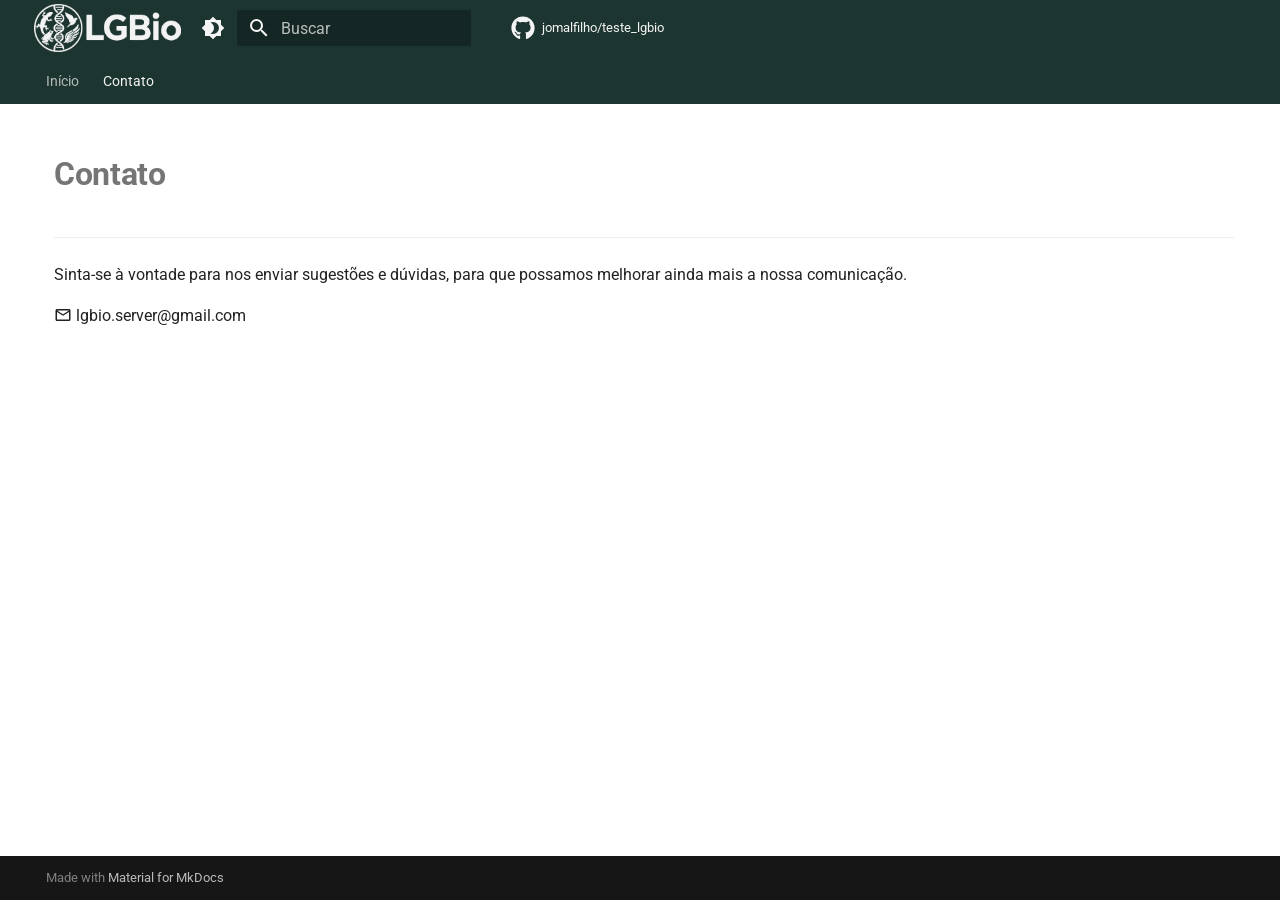
<file: contato/index_contato.html>
<!doctype html>
<html lang="pt" class="no-js">
  <head>
    
      <meta charset="utf-8">
      <meta name="viewport" content="width=device-width,initial-scale=1">
      
      
      
        <link rel="canonical" href="https://example.com/contato/index_contato.html">
      
      
        <link rel="prev" href="../index.html">
      
      
      
        
      
      
      <link rel="icon" href="../assets/favicon.png">
      <meta name="generator" content="mkdocs-1.6.1, mkdocs-material-9.7.6">
    
    
      
        <title>Contato - SERVIDOR LGBIO</title>
      
    
    
      <link rel="stylesheet" href="../assets/stylesheets/main.484c7ddc.min.css">
      
        
        <link rel="stylesheet" href="../assets/stylesheets/palette.ab4e12ef.min.css">
      
      


    
    
      
    
    
      
        
        
        <link rel="preconnect" href="https://fonts.gstatic.com" crossorigin>
        <link rel="stylesheet" href="https://fonts.googleapis.com/css?family=Roboto:300,300i,400,400i,700,700i%7CRoboto+Mono:400,400i,700,700i&display=fallback">
        <style>:root{--md-text-font:"Roboto";--md-code-font:"Roboto Mono"}</style>
      
    
    
      <link rel="stylesheet" href="../stylesheets/extra.css">
    
    <script>__md_scope=new URL("..",location),__md_hash=e=>[...e].reduce(((e,_)=>(e<<5)-e+_.charCodeAt(0)),0),__md_get=(e,_=localStorage,t=__md_scope)=>JSON.parse(_.getItem(t.pathname+"."+e)),__md_set=(e,_,t=localStorage,a=__md_scope)=>{try{t.setItem(a.pathname+"."+e,JSON.stringify(_))}catch(e){}}</script>
    
      

    
    
  </head>
  
  
    
    
      
    
    
    
    
    <body dir="ltr" data-md-color-scheme="default" data-md-color-primary="custom" data-md-color-accent="custom">
  
    
    <input class="md-toggle" data-md-toggle="drawer" type="checkbox" id="__drawer" autocomplete="off">
    <input class="md-toggle" data-md-toggle="search" type="checkbox" id="__search" autocomplete="off">
    <label class="md-overlay" for="__drawer"></label>
    <div data-md-component="skip">
      
        
        <a href="#contato" class="md-skip">
          Pular para conteúdo
        </a>
      
    </div>
    <div data-md-component="announce">
      
    </div>
    
    
      

<header class="md-header" data-md-component="header">
  <nav class="md-header__inner md-grid" aria-label="Cabeçalho">
    <a href="../index.html" title="SERVIDOR LGBIO" class="md-header__button md-logo" aria-label="SERVIDOR LGBIO" data-md-component="logo">
      
  <img src="../assets/logo.png" alt="logo">

    </a>
    <label class="md-header__button md-icon" for="__drawer">
      
      <svg xmlns="http://www.w3.org/2000/svg" viewBox="0 0 24 24"><path d="M3 6h18v2H3zm0 5h18v2H3zm0 5h18v2H3z"/></svg>
    </label>
    <div class="md-header__title" data-md-component="header-title">
      <div class="md-header__ellipsis">
        <div class="md-header__topic">
          <span class="md-ellipsis">
            SERVIDOR LGBIO
          </span>
        </div>
        <div class="md-header__topic" data-md-component="header-topic">
          <span class="md-ellipsis">
            
              Contato
            
          </span>
        </div>
      </div>
    </div>
    
      
        <form class="md-header__option" data-md-component="palette">
  
    
    
    
    <input class="md-option" data-md-color-media="(prefers-color-scheme: light)" data-md-color-scheme="default" data-md-color-primary="custom" data-md-color-accent="custom"  aria-label="mudar para modo escuro"  type="radio" name="__palette" id="__palette_0">
    
      <label class="md-header__button md-icon" title="mudar para modo escuro" for="__palette_1" hidden>
        <svg xmlns="http://www.w3.org/2000/svg" viewBox="0 0 24 24"><path d="M12 18c-.89 0-1.74-.2-2.5-.55C11.56 16.5 13 14.42 13 12s-1.44-4.5-3.5-5.45C10.26 6.2 11.11 6 12 6a6 6 0 0 1 6 6 6 6 0 0 1-6 6m8-9.31V4h-4.69L12 .69 8.69 4H4v4.69L.69 12 4 15.31V20h4.69L12 23.31 15.31 20H20v-4.69L23.31 12z"/></svg>
      </label>
    
  
    
    
    
    <input class="md-option" data-md-color-media="(prefers-color-scheme: dark)" data-md-color-scheme="slate" data-md-color-primary="custom" data-md-color-accent="custom"  aria-label="mudar para modo claro"  type="radio" name="__palette" id="__palette_1">
    
      <label class="md-header__button md-icon" title="mudar para modo claro" for="__palette_0" hidden>
        <svg xmlns="http://www.w3.org/2000/svg" viewBox="0 0 24 24"><path d="M12 8a4 4 0 0 0-4 4 4 4 0 0 0 4 4 4 4 0 0 0 4-4 4 4 0 0 0-4-4m0 10a6 6 0 0 1-6-6 6 6 0 0 1 6-6 6 6 0 0 1 6 6 6 6 0 0 1-6 6m8-9.31V4h-4.69L12 .69 8.69 4H4v4.69L.69 12 4 15.31V20h4.69L12 23.31 15.31 20H20v-4.69L23.31 12z"/></svg>
      </label>
    
  
</form>
      
    
    
      <script>var palette=__md_get("__palette");if(palette&&palette.color){if("(prefers-color-scheme)"===palette.color.media){var media=matchMedia("(prefers-color-scheme: light)"),input=document.querySelector(media.matches?"[data-md-color-media='(prefers-color-scheme: light)']":"[data-md-color-media='(prefers-color-scheme: dark)']");palette.color.media=input.getAttribute("data-md-color-media"),palette.color.scheme=input.getAttribute("data-md-color-scheme"),palette.color.primary=input.getAttribute("data-md-color-primary"),palette.color.accent=input.getAttribute("data-md-color-accent")}for(var[key,value]of Object.entries(palette.color))document.body.setAttribute("data-md-color-"+key,value)}</script>
    
    
    
      
      
        <label class="md-header__button md-icon" for="__search">
          
          <svg xmlns="http://www.w3.org/2000/svg" viewBox="0 0 24 24"><path d="M9.5 3A6.5 6.5 0 0 1 16 9.5c0 1.61-.59 3.09-1.56 4.23l.27.27h.79l5 5-1.5 1.5-5-5v-.79l-.27-.27A6.52 6.52 0 0 1 9.5 16 6.5 6.5 0 0 1 3 9.5 6.5 6.5 0 0 1 9.5 3m0 2C7 5 5 7 5 9.5S7 14 9.5 14 14 12 14 9.5 12 5 9.5 5"/></svg>
        </label>
        <div class="md-search" data-md-component="search" role="dialog">
  <label class="md-search__overlay" for="__search"></label>
  <div class="md-search__inner" role="search">
    <form class="md-search__form" name="search">
      <input type="text" class="md-search__input" name="query" aria-label="Buscar" placeholder="Buscar" autocapitalize="off" autocorrect="off" autocomplete="off" spellcheck="false" data-md-component="search-query" required>
      <label class="md-search__icon md-icon" for="__search">
        
        <svg xmlns="http://www.w3.org/2000/svg" viewBox="0 0 24 24"><path d="M9.5 3A6.5 6.5 0 0 1 16 9.5c0 1.61-.59 3.09-1.56 4.23l.27.27h.79l5 5-1.5 1.5-5-5v-.79l-.27-.27A6.52 6.52 0 0 1 9.5 16 6.5 6.5 0 0 1 3 9.5 6.5 6.5 0 0 1 9.5 3m0 2C7 5 5 7 5 9.5S7 14 9.5 14 14 12 14 9.5 12 5 9.5 5"/></svg>
        
        <svg xmlns="http://www.w3.org/2000/svg" viewBox="0 0 24 24"><path d="M20 11v2H8l5.5 5.5-1.42 1.42L4.16 12l7.92-7.92L13.5 5.5 8 11z"/></svg>
      </label>
      <nav class="md-search__options" aria-label="Pesquisar">
        
          <a href="javascript:void(0)" class="md-search__icon md-icon" title="Compartilhar" aria-label="Compartilhar" data-clipboard data-clipboard-text="" data-md-component="search-share" tabindex="-1">
            
            <svg xmlns="http://www.w3.org/2000/svg" viewBox="0 0 24 24"><path d="M18 16.08c-.76 0-1.44.3-1.96.77L8.91 12.7c.05-.23.09-.46.09-.7s-.04-.47-.09-.7l7.05-4.11c.54.5 1.25.81 2.04.81a3 3 0 0 0 3-3 3 3 0 0 0-3-3 3 3 0 0 0-3 3c0 .24.04.47.09.7L8.04 9.81C7.5 9.31 6.79 9 6 9a3 3 0 0 0-3 3 3 3 0 0 0 3 3c.79 0 1.5-.31 2.04-.81l7.12 4.15c-.05.21-.08.43-.08.66 0 1.61 1.31 2.91 2.92 2.91s2.92-1.3 2.92-2.91A2.92 2.92 0 0 0 18 16.08"/></svg>
          </a>
        
        <button type="reset" class="md-search__icon md-icon" title="Limpar" aria-label="Limpar" tabindex="-1">
          
          <svg xmlns="http://www.w3.org/2000/svg" viewBox="0 0 24 24"><path d="M19 6.41 17.59 5 12 10.59 6.41 5 5 6.41 10.59 12 5 17.59 6.41 19 12 13.41 17.59 19 19 17.59 13.41 12z"/></svg>
        </button>
      </nav>
      
        <div class="md-search__suggest" data-md-component="search-suggest"></div>
      
    </form>
    <div class="md-search__output">
      <div class="md-search__scrollwrap" tabindex="0" data-md-scrollfix>
        <div class="md-search-result" data-md-component="search-result">
          <div class="md-search-result__meta">
            Inicializando busca
          </div>
          <ol class="md-search-result__list" role="presentation"></ol>
        </div>
      </div>
    </div>
  </div>
</div>
      
    
    
      <div class="md-header__source">
        <a href="https://github.com/jomalfilho/teste_lgbio" title="Ir para repositório" class="md-source" data-md-component="source">
  <div class="md-source__icon md-icon">
    
    <svg xmlns="http://www.w3.org/2000/svg" viewBox="0 0 512 512"><!--! Font Awesome Free 7.1.0 by @fontawesome - https://fontawesome.com License - https://fontawesome.com/license/free (Icons: CC BY 4.0, Fonts: SIL OFL 1.1, Code: MIT License) Copyright 2025 Fonticons, Inc.--><path d="M173.9 397.4c0 2-2.3 3.6-5.2 3.6-3.3.3-5.6-1.3-5.6-3.6 0-2 2.3-3.6 5.2-3.6 3-.3 5.6 1.3 5.6 3.6m-31.1-4.5c-.7 2 1.3 4.3 4.3 4.9 2.6 1 5.6 0 6.2-2s-1.3-4.3-4.3-5.2c-2.6-.7-5.5.3-6.2 2.3m44.2-1.7c-2.9.7-4.9 2.6-4.6 4.9.3 2 2.9 3.3 5.9 2.6 2.9-.7 4.9-2.6 4.6-4.6-.3-1.9-3-3.2-5.9-2.9M252.8 8C114.1 8 8 113.3 8 252c0 110.9 69.8 205.8 169.5 239.2 12.8 2.3 17.3-5.6 17.3-12.1 0-6.2-.3-40.4-.3-61.4 0 0-70 15-84.7-29.8 0 0-11.4-29.1-27.8-36.6 0 0-22.9-15.7 1.6-15.4 0 0 24.9 2 38.6 25.8 21.9 38.6 58.6 27.5 72.9 20.9 2.3-16 8.8-27.1 16-33.7-55.9-6.2-112.3-14.3-112.3-110.5 0-27.5 7.6-41.3 23.6-58.9-2.6-6.5-11.1-33.3 2.6-67.9 20.9-6.5 69 27 69 27 20-5.6 41.5-8.5 62.8-8.5s42.8 2.9 62.8 8.5c0 0 48.1-33.6 69-27 13.7 34.7 5.2 61.4 2.6 67.9 16 17.7 25.8 31.5 25.8 58.9 0 96.5-58.9 104.2-114.8 110.5 9.2 7.9 17 22.9 17 46.4 0 33.7-.3 75.4-.3 83.6 0 6.5 4.6 14.4 17.3 12.1C436.2 457.8 504 362.9 504 252 504 113.3 391.5 8 252.8 8M105.2 352.9c-1.3 1-1 3.3.7 5.2 1.6 1.6 3.9 2.3 5.2 1 1.3-1 1-3.3-.7-5.2-1.6-1.6-3.9-2.3-5.2-1m-10.8-8.1c-.7 1.3.3 2.9 2.3 3.9 1.6 1 3.6.7 4.3-.7.7-1.3-.3-2.9-2.3-3.9-2-.6-3.6-.3-4.3.7m32.4 35.6c-1.6 1.3-1 4.3 1.3 6.2 2.3 2.3 5.2 2.6 6.5 1 1.3-1.3.7-4.3-1.3-6.2-2.2-2.3-5.2-2.6-6.5-1m-11.4-14.7c-1.6 1-1.6 3.6 0 5.9s4.3 3.3 5.6 2.3c1.6-1.3 1.6-3.9 0-6.2-1.4-2.3-4-3.3-5.6-2"/></svg>
  </div>
  <div class="md-source__repository">
    jomalfilho/teste_lgbio
  </div>
</a>
      </div>
    
  </nav>
  
</header>
    
    <div class="md-container" data-md-component="container">
      
      
        
          
            
<nav class="md-tabs" aria-label="Abas" data-md-component="tabs">
  <div class="md-grid">
    <ul class="md-tabs__list">
      
        
  
  
  
  
    <li class="md-tabs__item">
      <a href="../index.html" class="md-tabs__link">
        
  
  
    
  
  Início

      </a>
    </li>
  

      
        
  
  
  
    
  
  
    <li class="md-tabs__item md-tabs__item--active">
      <a href="index_contato.html" class="md-tabs__link">
        
  
  
    
  
  Contato

      </a>
    </li>
  

      
    </ul>
  </div>
</nav>
          
        
      
      <main class="md-main" data-md-component="main">
        <div class="md-main__inner md-grid">
          
            
              
              <div class="md-sidebar md-sidebar--primary" data-md-component="sidebar" data-md-type="navigation" >
                <div class="md-sidebar__scrollwrap">
                  <div class="md-sidebar__inner">
                    


  


  

<nav class="md-nav md-nav--primary md-nav--lifted md-nav--integrated" aria-label="Navegação" data-md-level="0">
  <label class="md-nav__title" for="__drawer">
    <a href="../index.html" title="SERVIDOR LGBIO" class="md-nav__button md-logo" aria-label="SERVIDOR LGBIO" data-md-component="logo">
      
  <img src="../assets/logo.png" alt="logo">

    </a>
    SERVIDOR LGBIO
  </label>
  
    <div class="md-nav__source">
      <a href="https://github.com/jomalfilho/teste_lgbio" title="Ir para repositório" class="md-source" data-md-component="source">
  <div class="md-source__icon md-icon">
    
    <svg xmlns="http://www.w3.org/2000/svg" viewBox="0 0 512 512"><!--! Font Awesome Free 7.1.0 by @fontawesome - https://fontawesome.com License - https://fontawesome.com/license/free (Icons: CC BY 4.0, Fonts: SIL OFL 1.1, Code: MIT License) Copyright 2025 Fonticons, Inc.--><path d="M173.9 397.4c0 2-2.3 3.6-5.2 3.6-3.3.3-5.6-1.3-5.6-3.6 0-2 2.3-3.6 5.2-3.6 3-.3 5.6 1.3 5.6 3.6m-31.1-4.5c-.7 2 1.3 4.3 4.3 4.9 2.6 1 5.6 0 6.2-2s-1.3-4.3-4.3-5.2c-2.6-.7-5.5.3-6.2 2.3m44.2-1.7c-2.9.7-4.9 2.6-4.6 4.9.3 2 2.9 3.3 5.9 2.6 2.9-.7 4.9-2.6 4.6-4.6-.3-1.9-3-3.2-5.9-2.9M252.8 8C114.1 8 8 113.3 8 252c0 110.9 69.8 205.8 169.5 239.2 12.8 2.3 17.3-5.6 17.3-12.1 0-6.2-.3-40.4-.3-61.4 0 0-70 15-84.7-29.8 0 0-11.4-29.1-27.8-36.6 0 0-22.9-15.7 1.6-15.4 0 0 24.9 2 38.6 25.8 21.9 38.6 58.6 27.5 72.9 20.9 2.3-16 8.8-27.1 16-33.7-55.9-6.2-112.3-14.3-112.3-110.5 0-27.5 7.6-41.3 23.6-58.9-2.6-6.5-11.1-33.3 2.6-67.9 20.9-6.5 69 27 69 27 20-5.6 41.5-8.5 62.8-8.5s42.8 2.9 62.8 8.5c0 0 48.1-33.6 69-27 13.7 34.7 5.2 61.4 2.6 67.9 16 17.7 25.8 31.5 25.8 58.9 0 96.5-58.9 104.2-114.8 110.5 9.2 7.9 17 22.9 17 46.4 0 33.7-.3 75.4-.3 83.6 0 6.5 4.6 14.4 17.3 12.1C436.2 457.8 504 362.9 504 252 504 113.3 391.5 8 252.8 8M105.2 352.9c-1.3 1-1 3.3.7 5.2 1.6 1.6 3.9 2.3 5.2 1 1.3-1 1-3.3-.7-5.2-1.6-1.6-3.9-2.3-5.2-1m-10.8-8.1c-.7 1.3.3 2.9 2.3 3.9 1.6 1 3.6.7 4.3-.7.7-1.3-.3-2.9-2.3-3.9-2-.6-3.6-.3-4.3.7m32.4 35.6c-1.6 1.3-1 4.3 1.3 6.2 2.3 2.3 5.2 2.6 6.5 1 1.3-1.3.7-4.3-1.3-6.2-2.2-2.3-5.2-2.6-6.5-1m-11.4-14.7c-1.6 1-1.6 3.6 0 5.9s4.3 3.3 5.6 2.3c1.6-1.3 1.6-3.9 0-6.2-1.4-2.3-4-3.3-5.6-2"/></svg>
  </div>
  <div class="md-source__repository">
    jomalfilho/teste_lgbio
  </div>
</a>
    </div>
  
  <ul class="md-nav__list" data-md-scrollfix>
    
      
      
  
  
  
  
    <li class="md-nav__item">
      <a href="../index.html" class="md-nav__link">
        
  
  
  <span class="md-ellipsis">
    
  
    Início
  

    
  </span>
  
  

      </a>
    </li>
  

    
      
      
  
  
    
  
  
  
    <li class="md-nav__item md-nav__item--active">
      
      <input class="md-nav__toggle md-toggle" type="checkbox" id="__toc">
      
      
        
      
      
      <a href="index_contato.html" class="md-nav__link md-nav__link--active">
        
  
  
  <span class="md-ellipsis">
    
  
    Contato
  

    
  </span>
  
  

      </a>
      
    </li>
  

    
  </ul>
</nav>
                  </div>
                </div>
              </div>
            
            
          
          
            <div class="md-content" data-md-component="content">
              
              <article class="md-content__inner md-typeset">
                
                  


  
  


<h1 id="contato"><strong>Contato</strong><a class="headerlink" href="#contato" title="Permanent link">&para;</a></h1>
<hr />
<p>Sinta-se à vontade para nos enviar sugestões e dúvidas, para que possamos melhorar ainda mais a nossa comunicação.</p>
<p><span class="twemoji"><svg xmlns="http://www.w3.org/2000/svg" viewBox="0 0 24 24"><path d="M22 6c0-1.1-.9-2-2-2H4c-1.1 0-2 .9-2 2v12c0 1.1.9 2 2 2h16c1.1 0 2-.9 2-2zm-2 0-8 5-8-5zm0 12H4V8l8 5 8-5z"/></svg></span> lgbio.server@gmail.com</p>












                
              </article>
            </div>
          
          
  <script>var tabs=__md_get("__tabs");if(Array.isArray(tabs))e:for(var set of document.querySelectorAll(".tabbed-set")){var labels=set.querySelector(".tabbed-labels");for(var tab of tabs)for(var label of labels.getElementsByTagName("label"))if(label.innerText.trim()===tab){var input=document.getElementById(label.htmlFor);input.checked=!0;continue e}}</script>

<script>var target=document.getElementById(location.hash.slice(1));target&&target.name&&(target.checked=target.name.startsWith("__tabbed_"))</script>
        </div>
        
          <button type="button" class="md-top md-icon" data-md-component="top" hidden>
  
  <svg xmlns="http://www.w3.org/2000/svg" viewBox="0 0 24 24"><path d="M13 20h-2V8l-5.5 5.5-1.42-1.42L12 4.16l7.92 7.92-1.42 1.42L13 8z"/></svg>
  Voltar para o topo
</button>
        
      </main>
      
        <footer class="md-footer">
  
  <div class="md-footer-meta md-typeset">
    <div class="md-footer-meta__inner md-grid">
      <div class="md-copyright">
  
  
    Made with
    <a href="https://squidfunk.github.io/mkdocs-material/" target="_blank" rel="noopener">
      Material for MkDocs
    </a>
  
</div>
      
    </div>
  </div>
</footer>
      
    </div>
    <div class="md-dialog" data-md-component="dialog">
      <div class="md-dialog__inner md-typeset"></div>
    </div>
    
    
    
      
      
      <script id="__config" type="application/json">{"annotate": null, "base": "..", "features": ["navigation.tabs", "navigation.top", "search.highlight", "search.suggest", "search.share", "content.code.copy", "content.tabs.link", "toc.integrate"], "search": "../assets/javascripts/workers/search.2c215733.min.js", "tags": null, "translations": {"clipboard.copied": "Copiado para \u00e1rea de transfer\u00eancia", "clipboard.copy": "Copiar para \u00e1rea de transfer\u00eancia", "search.result.more.one": "mais 1 nesta p\u00e1gina", "search.result.more.other": "# mais nesta p\u00e1gina", "search.result.none": "Nenhum documento encontrado", "search.result.one": "1 documento encontrado", "search.result.other": "# documentos encontrados", "search.result.placeholder": "Digite para iniciar a busca", "search.result.term.missing": "Ausente", "select.version": "Selecione a vers\u00e3o"}, "version": null}</script>
    
    
      <script src="../assets/javascripts/bundle.79ae519e.min.js"></script>
      
    
  </body>
</html>
</file>
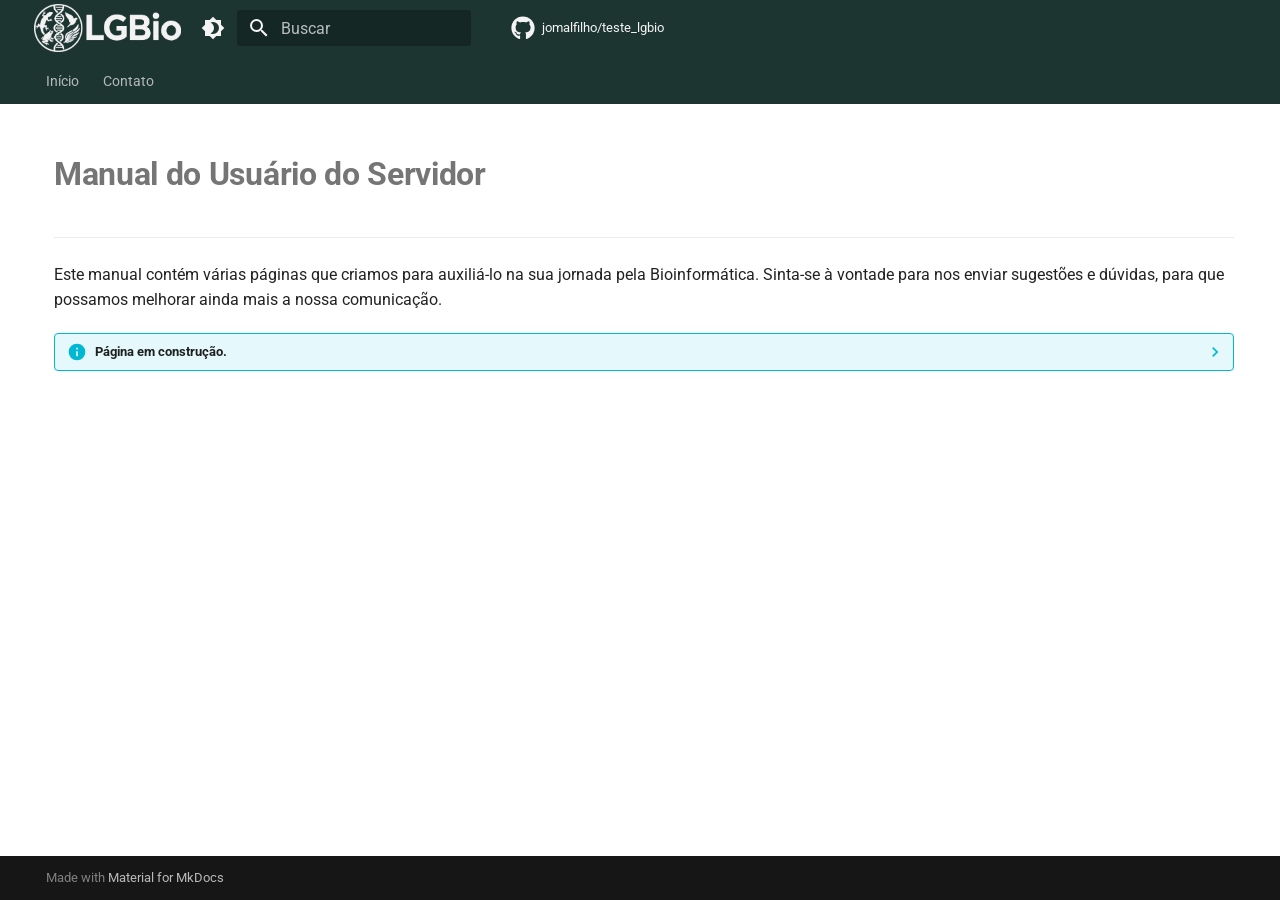
<file: manual/index_manual.html>
<!doctype html>
<html lang="pt" class="no-js">
  <head>
    
      <meta charset="utf-8">
      <meta name="viewport" content="width=device-width,initial-scale=1">
      
      
      
        <link rel="canonical" href="https://example.com/manual/index_manual.html">
      
      
      
      
        
      
      
      <link rel="icon" href="../assets/favicon.png">
      <meta name="generator" content="mkdocs-1.6.1, mkdocs-material-9.7.6">
    
    
      
        <title>Manual do Usuário do Servidor - SERVIDOR LGBIO</title>
      
    
    
      <link rel="stylesheet" href="../assets/stylesheets/main.484c7ddc.min.css">
      
        
        <link rel="stylesheet" href="../assets/stylesheets/palette.ab4e12ef.min.css">
      
      


    
    
      
    
    
      
        
        
        <link rel="preconnect" href="https://fonts.gstatic.com" crossorigin>
        <link rel="stylesheet" href="https://fonts.googleapis.com/css?family=Roboto:300,300i,400,400i,700,700i%7CRoboto+Mono:400,400i,700,700i&display=fallback">
        <style>:root{--md-text-font:"Roboto";--md-code-font:"Roboto Mono"}</style>
      
    
    
      <link rel="stylesheet" href="../stylesheets/extra.css">
    
    <script>__md_scope=new URL("..",location),__md_hash=e=>[...e].reduce(((e,_)=>(e<<5)-e+_.charCodeAt(0)),0),__md_get=(e,_=localStorage,t=__md_scope)=>JSON.parse(_.getItem(t.pathname+"."+e)),__md_set=(e,_,t=localStorage,a=__md_scope)=>{try{t.setItem(a.pathname+"."+e,JSON.stringify(_))}catch(e){}}</script>
    
      

    
    
  </head>
  
  
    
    
      
    
    
    
    
    <body dir="ltr" data-md-color-scheme="default" data-md-color-primary="custom" data-md-color-accent="custom">
  
    
    <input class="md-toggle" data-md-toggle="drawer" type="checkbox" id="__drawer" autocomplete="off">
    <input class="md-toggle" data-md-toggle="search" type="checkbox" id="__search" autocomplete="off">
    <label class="md-overlay" for="__drawer"></label>
    <div data-md-component="skip">
      
        
        <a href="#manual-do-usuario-do-servidor" class="md-skip">
          Pular para conteúdo
        </a>
      
    </div>
    <div data-md-component="announce">
      
    </div>
    
    
      

<header class="md-header" data-md-component="header">
  <nav class="md-header__inner md-grid" aria-label="Cabeçalho">
    <a href="../index.html" title="SERVIDOR LGBIO" class="md-header__button md-logo" aria-label="SERVIDOR LGBIO" data-md-component="logo">
      
  <img src="../assets/logo.png" alt="logo">

    </a>
    <label class="md-header__button md-icon" for="__drawer">
      
      <svg xmlns="http://www.w3.org/2000/svg" viewBox="0 0 24 24"><path d="M3 6h18v2H3zm0 5h18v2H3zm0 5h18v2H3z"/></svg>
    </label>
    <div class="md-header__title" data-md-component="header-title">
      <div class="md-header__ellipsis">
        <div class="md-header__topic">
          <span class="md-ellipsis">
            SERVIDOR LGBIO
          </span>
        </div>
        <div class="md-header__topic" data-md-component="header-topic">
          <span class="md-ellipsis">
            
              Manual do Usuário do Servidor
            
          </span>
        </div>
      </div>
    </div>
    
      
        <form class="md-header__option" data-md-component="palette">
  
    
    
    
    <input class="md-option" data-md-color-media="(prefers-color-scheme: light)" data-md-color-scheme="default" data-md-color-primary="custom" data-md-color-accent="custom"  aria-label="mudar para modo escuro"  type="radio" name="__palette" id="__palette_0">
    
      <label class="md-header__button md-icon" title="mudar para modo escuro" for="__palette_1" hidden>
        <svg xmlns="http://www.w3.org/2000/svg" viewBox="0 0 24 24"><path d="M12 18c-.89 0-1.74-.2-2.5-.55C11.56 16.5 13 14.42 13 12s-1.44-4.5-3.5-5.45C10.26 6.2 11.11 6 12 6a6 6 0 0 1 6 6 6 6 0 0 1-6 6m8-9.31V4h-4.69L12 .69 8.69 4H4v4.69L.69 12 4 15.31V20h4.69L12 23.31 15.31 20H20v-4.69L23.31 12z"/></svg>
      </label>
    
  
    
    
    
    <input class="md-option" data-md-color-media="(prefers-color-scheme: dark)" data-md-color-scheme="slate" data-md-color-primary="custom" data-md-color-accent="custom"  aria-label="mudar para modo claro"  type="radio" name="__palette" id="__palette_1">
    
      <label class="md-header__button md-icon" title="mudar para modo claro" for="__palette_0" hidden>
        <svg xmlns="http://www.w3.org/2000/svg" viewBox="0 0 24 24"><path d="M12 8a4 4 0 0 0-4 4 4 4 0 0 0 4 4 4 4 0 0 0 4-4 4 4 0 0 0-4-4m0 10a6 6 0 0 1-6-6 6 6 0 0 1 6-6 6 6 0 0 1 6 6 6 6 0 0 1-6 6m8-9.31V4h-4.69L12 .69 8.69 4H4v4.69L.69 12 4 15.31V20h4.69L12 23.31 15.31 20H20v-4.69L23.31 12z"/></svg>
      </label>
    
  
</form>
      
    
    
      <script>var palette=__md_get("__palette");if(palette&&palette.color){if("(prefers-color-scheme)"===palette.color.media){var media=matchMedia("(prefers-color-scheme: light)"),input=document.querySelector(media.matches?"[data-md-color-media='(prefers-color-scheme: light)']":"[data-md-color-media='(prefers-color-scheme: dark)']");palette.color.media=input.getAttribute("data-md-color-media"),palette.color.scheme=input.getAttribute("data-md-color-scheme"),palette.color.primary=input.getAttribute("data-md-color-primary"),palette.color.accent=input.getAttribute("data-md-color-accent")}for(var[key,value]of Object.entries(palette.color))document.body.setAttribute("data-md-color-"+key,value)}</script>
    
    
    
      
      
        <label class="md-header__button md-icon" for="__search">
          
          <svg xmlns="http://www.w3.org/2000/svg" viewBox="0 0 24 24"><path d="M9.5 3A6.5 6.5 0 0 1 16 9.5c0 1.61-.59 3.09-1.56 4.23l.27.27h.79l5 5-1.5 1.5-5-5v-.79l-.27-.27A6.52 6.52 0 0 1 9.5 16 6.5 6.5 0 0 1 3 9.5 6.5 6.5 0 0 1 9.5 3m0 2C7 5 5 7 5 9.5S7 14 9.5 14 14 12 14 9.5 12 5 9.5 5"/></svg>
        </label>
        <div class="md-search" data-md-component="search" role="dialog">
  <label class="md-search__overlay" for="__search"></label>
  <div class="md-search__inner" role="search">
    <form class="md-search__form" name="search">
      <input type="text" class="md-search__input" name="query" aria-label="Buscar" placeholder="Buscar" autocapitalize="off" autocorrect="off" autocomplete="off" spellcheck="false" data-md-component="search-query" required>
      <label class="md-search__icon md-icon" for="__search">
        
        <svg xmlns="http://www.w3.org/2000/svg" viewBox="0 0 24 24"><path d="M9.5 3A6.5 6.5 0 0 1 16 9.5c0 1.61-.59 3.09-1.56 4.23l.27.27h.79l5 5-1.5 1.5-5-5v-.79l-.27-.27A6.52 6.52 0 0 1 9.5 16 6.5 6.5 0 0 1 3 9.5 6.5 6.5 0 0 1 9.5 3m0 2C7 5 5 7 5 9.5S7 14 9.5 14 14 12 14 9.5 12 5 9.5 5"/></svg>
        
        <svg xmlns="http://www.w3.org/2000/svg" viewBox="0 0 24 24"><path d="M20 11v2H8l5.5 5.5-1.42 1.42L4.16 12l7.92-7.92L13.5 5.5 8 11z"/></svg>
      </label>
      <nav class="md-search__options" aria-label="Pesquisar">
        
          <a href="javascript:void(0)" class="md-search__icon md-icon" title="Compartilhar" aria-label="Compartilhar" data-clipboard data-clipboard-text="" data-md-component="search-share" tabindex="-1">
            
            <svg xmlns="http://www.w3.org/2000/svg" viewBox="0 0 24 24"><path d="M18 16.08c-.76 0-1.44.3-1.96.77L8.91 12.7c.05-.23.09-.46.09-.7s-.04-.47-.09-.7l7.05-4.11c.54.5 1.25.81 2.04.81a3 3 0 0 0 3-3 3 3 0 0 0-3-3 3 3 0 0 0-3 3c0 .24.04.47.09.7L8.04 9.81C7.5 9.31 6.79 9 6 9a3 3 0 0 0-3 3 3 3 0 0 0 3 3c.79 0 1.5-.31 2.04-.81l7.12 4.15c-.05.21-.08.43-.08.66 0 1.61 1.31 2.91 2.92 2.91s2.92-1.3 2.92-2.91A2.92 2.92 0 0 0 18 16.08"/></svg>
          </a>
        
        <button type="reset" class="md-search__icon md-icon" title="Limpar" aria-label="Limpar" tabindex="-1">
          
          <svg xmlns="http://www.w3.org/2000/svg" viewBox="0 0 24 24"><path d="M19 6.41 17.59 5 12 10.59 6.41 5 5 6.41 10.59 12 5 17.59 6.41 19 12 13.41 17.59 19 19 17.59 13.41 12z"/></svg>
        </button>
      </nav>
      
        <div class="md-search__suggest" data-md-component="search-suggest"></div>
      
    </form>
    <div class="md-search__output">
      <div class="md-search__scrollwrap" tabindex="0" data-md-scrollfix>
        <div class="md-search-result" data-md-component="search-result">
          <div class="md-search-result__meta">
            Inicializando busca
          </div>
          <ol class="md-search-result__list" role="presentation"></ol>
        </div>
      </div>
    </div>
  </div>
</div>
      
    
    
      <div class="md-header__source">
        <a href="https://github.com/jomalfilho/teste_lgbio" title="Ir para repositório" class="md-source" data-md-component="source">
  <div class="md-source__icon md-icon">
    
    <svg xmlns="http://www.w3.org/2000/svg" viewBox="0 0 512 512"><!--! Font Awesome Free 7.1.0 by @fontawesome - https://fontawesome.com License - https://fontawesome.com/license/free (Icons: CC BY 4.0, Fonts: SIL OFL 1.1, Code: MIT License) Copyright 2025 Fonticons, Inc.--><path d="M173.9 397.4c0 2-2.3 3.6-5.2 3.6-3.3.3-5.6-1.3-5.6-3.6 0-2 2.3-3.6 5.2-3.6 3-.3 5.6 1.3 5.6 3.6m-31.1-4.5c-.7 2 1.3 4.3 4.3 4.9 2.6 1 5.6 0 6.2-2s-1.3-4.3-4.3-5.2c-2.6-.7-5.5.3-6.2 2.3m44.2-1.7c-2.9.7-4.9 2.6-4.6 4.9.3 2 2.9 3.3 5.9 2.6 2.9-.7 4.9-2.6 4.6-4.6-.3-1.9-3-3.2-5.9-2.9M252.8 8C114.1 8 8 113.3 8 252c0 110.9 69.8 205.8 169.5 239.2 12.8 2.3 17.3-5.6 17.3-12.1 0-6.2-.3-40.4-.3-61.4 0 0-70 15-84.7-29.8 0 0-11.4-29.1-27.8-36.6 0 0-22.9-15.7 1.6-15.4 0 0 24.9 2 38.6 25.8 21.9 38.6 58.6 27.5 72.9 20.9 2.3-16 8.8-27.1 16-33.7-55.9-6.2-112.3-14.3-112.3-110.5 0-27.5 7.6-41.3 23.6-58.9-2.6-6.5-11.1-33.3 2.6-67.9 20.9-6.5 69 27 69 27 20-5.6 41.5-8.5 62.8-8.5s42.8 2.9 62.8 8.5c0 0 48.1-33.6 69-27 13.7 34.7 5.2 61.4 2.6 67.9 16 17.7 25.8 31.5 25.8 58.9 0 96.5-58.9 104.2-114.8 110.5 9.2 7.9 17 22.9 17 46.4 0 33.7-.3 75.4-.3 83.6 0 6.5 4.6 14.4 17.3 12.1C436.2 457.8 504 362.9 504 252 504 113.3 391.5 8 252.8 8M105.2 352.9c-1.3 1-1 3.3.7 5.2 1.6 1.6 3.9 2.3 5.2 1 1.3-1 1-3.3-.7-5.2-1.6-1.6-3.9-2.3-5.2-1m-10.8-8.1c-.7 1.3.3 2.9 2.3 3.9 1.6 1 3.6.7 4.3-.7.7-1.3-.3-2.9-2.3-3.9-2-.6-3.6-.3-4.3.7m32.4 35.6c-1.6 1.3-1 4.3 1.3 6.2 2.3 2.3 5.2 2.6 6.5 1 1.3-1.3.7-4.3-1.3-6.2-2.2-2.3-5.2-2.6-6.5-1m-11.4-14.7c-1.6 1-1.6 3.6 0 5.9s4.3 3.3 5.6 2.3c1.6-1.3 1.6-3.9 0-6.2-1.4-2.3-4-3.3-5.6-2"/></svg>
  </div>
  <div class="md-source__repository">
    jomalfilho/teste_lgbio
  </div>
</a>
      </div>
    
  </nav>
  
</header>
    
    <div class="md-container" data-md-component="container">
      
      
        
          
            
<nav class="md-tabs" aria-label="Abas" data-md-component="tabs">
  <div class="md-grid">
    <ul class="md-tabs__list">
      
        
  
  
  
  
    <li class="md-tabs__item">
      <a href="../index.html" class="md-tabs__link">
        
  
  
    
  
  Início

      </a>
    </li>
  

      
        
  
  
  
  
    <li class="md-tabs__item">
      <a href="../contato/index_contato.html" class="md-tabs__link">
        
  
  
    
  
  Contato

      </a>
    </li>
  

      
    </ul>
  </div>
</nav>
          
        
      
      <main class="md-main" data-md-component="main">
        <div class="md-main__inner md-grid">
          
            
              
              <div class="md-sidebar md-sidebar--primary" data-md-component="sidebar" data-md-type="navigation" >
                <div class="md-sidebar__scrollwrap">
                  <div class="md-sidebar__inner">
                    


  


  

<nav class="md-nav md-nav--primary md-nav--lifted md-nav--integrated" aria-label="Navegação" data-md-level="0">
  <label class="md-nav__title" for="__drawer">
    <a href="../index.html" title="SERVIDOR LGBIO" class="md-nav__button md-logo" aria-label="SERVIDOR LGBIO" data-md-component="logo">
      
  <img src="../assets/logo.png" alt="logo">

    </a>
    SERVIDOR LGBIO
  </label>
  
    <div class="md-nav__source">
      <a href="https://github.com/jomalfilho/teste_lgbio" title="Ir para repositório" class="md-source" data-md-component="source">
  <div class="md-source__icon md-icon">
    
    <svg xmlns="http://www.w3.org/2000/svg" viewBox="0 0 512 512"><!--! Font Awesome Free 7.1.0 by @fontawesome - https://fontawesome.com License - https://fontawesome.com/license/free (Icons: CC BY 4.0, Fonts: SIL OFL 1.1, Code: MIT License) Copyright 2025 Fonticons, Inc.--><path d="M173.9 397.4c0 2-2.3 3.6-5.2 3.6-3.3.3-5.6-1.3-5.6-3.6 0-2 2.3-3.6 5.2-3.6 3-.3 5.6 1.3 5.6 3.6m-31.1-4.5c-.7 2 1.3 4.3 4.3 4.9 2.6 1 5.6 0 6.2-2s-1.3-4.3-4.3-5.2c-2.6-.7-5.5.3-6.2 2.3m44.2-1.7c-2.9.7-4.9 2.6-4.6 4.9.3 2 2.9 3.3 5.9 2.6 2.9-.7 4.9-2.6 4.6-4.6-.3-1.9-3-3.2-5.9-2.9M252.8 8C114.1 8 8 113.3 8 252c0 110.9 69.8 205.8 169.5 239.2 12.8 2.3 17.3-5.6 17.3-12.1 0-6.2-.3-40.4-.3-61.4 0 0-70 15-84.7-29.8 0 0-11.4-29.1-27.8-36.6 0 0-22.9-15.7 1.6-15.4 0 0 24.9 2 38.6 25.8 21.9 38.6 58.6 27.5 72.9 20.9 2.3-16 8.8-27.1 16-33.7-55.9-6.2-112.3-14.3-112.3-110.5 0-27.5 7.6-41.3 23.6-58.9-2.6-6.5-11.1-33.3 2.6-67.9 20.9-6.5 69 27 69 27 20-5.6 41.5-8.5 62.8-8.5s42.8 2.9 62.8 8.5c0 0 48.1-33.6 69-27 13.7 34.7 5.2 61.4 2.6 67.9 16 17.7 25.8 31.5 25.8 58.9 0 96.5-58.9 104.2-114.8 110.5 9.2 7.9 17 22.9 17 46.4 0 33.7-.3 75.4-.3 83.6 0 6.5 4.6 14.4 17.3 12.1C436.2 457.8 504 362.9 504 252 504 113.3 391.5 8 252.8 8M105.2 352.9c-1.3 1-1 3.3.7 5.2 1.6 1.6 3.9 2.3 5.2 1 1.3-1 1-3.3-.7-5.2-1.6-1.6-3.9-2.3-5.2-1m-10.8-8.1c-.7 1.3.3 2.9 2.3 3.9 1.6 1 3.6.7 4.3-.7.7-1.3-.3-2.9-2.3-3.9-2-.6-3.6-.3-4.3.7m32.4 35.6c-1.6 1.3-1 4.3 1.3 6.2 2.3 2.3 5.2 2.6 6.5 1 1.3-1.3.7-4.3-1.3-6.2-2.2-2.3-5.2-2.6-6.5-1m-11.4-14.7c-1.6 1-1.6 3.6 0 5.9s4.3 3.3 5.6 2.3c1.6-1.3 1.6-3.9 0-6.2-1.4-2.3-4-3.3-5.6-2"/></svg>
  </div>
  <div class="md-source__repository">
    jomalfilho/teste_lgbio
  </div>
</a>
    </div>
  
  <ul class="md-nav__list" data-md-scrollfix>
    
      
      
  
  
  
  
    <li class="md-nav__item">
      <a href="../index.html" class="md-nav__link">
        
  
  
  <span class="md-ellipsis">
    
  
    Início
  

    
  </span>
  
  

      </a>
    </li>
  

    
      
      
  
  
  
  
    <li class="md-nav__item">
      <a href="../contato/index_contato.html" class="md-nav__link">
        
  
  
  <span class="md-ellipsis">
    
  
    Contato
  

    
  </span>
  
  

      </a>
    </li>
  

    
  </ul>
</nav>
                  </div>
                </div>
              </div>
            
            
          
          
            <div class="md-content" data-md-component="content">
              
              <article class="md-content__inner md-typeset">
                
                  


  
  


<h1 id="manual-do-usuario-do-servidor"><strong>Manual do Usuário do Servidor</strong><a class="headerlink" href="#manual-do-usuario-do-servidor" title="Permanent link">&para;</a></h1>
<hr />
<p>Este manual contém várias páginas que criamos para auxiliá-lo na sua jornada pela Bioinformática. Sinta-se à vontade para nos enviar sugestões e dúvidas, para que possamos melhorar ainda mais a nossa comunicação.</p>
<details class="info">
<summary>Página em construção.</summary>
</details>












                
              </article>
            </div>
          
          
  <script>var tabs=__md_get("__tabs");if(Array.isArray(tabs))e:for(var set of document.querySelectorAll(".tabbed-set")){var labels=set.querySelector(".tabbed-labels");for(var tab of tabs)for(var label of labels.getElementsByTagName("label"))if(label.innerText.trim()===tab){var input=document.getElementById(label.htmlFor);input.checked=!0;continue e}}</script>

<script>var target=document.getElementById(location.hash.slice(1));target&&target.name&&(target.checked=target.name.startsWith("__tabbed_"))</script>
        </div>
        
          <button type="button" class="md-top md-icon" data-md-component="top" hidden>
  
  <svg xmlns="http://www.w3.org/2000/svg" viewBox="0 0 24 24"><path d="M13 20h-2V8l-5.5 5.5-1.42-1.42L12 4.16l7.92 7.92-1.42 1.42L13 8z"/></svg>
  Voltar para o topo
</button>
        
      </main>
      
        <footer class="md-footer">
  
  <div class="md-footer-meta md-typeset">
    <div class="md-footer-meta__inner md-grid">
      <div class="md-copyright">
  
  
    Made with
    <a href="https://squidfunk.github.io/mkdocs-material/" target="_blank" rel="noopener">
      Material for MkDocs
    </a>
  
</div>
      
    </div>
  </div>
</footer>
      
    </div>
    <div class="md-dialog" data-md-component="dialog">
      <div class="md-dialog__inner md-typeset"></div>
    </div>
    
    
    
      
      
      <script id="__config" type="application/json">{"annotate": null, "base": "..", "features": ["navigation.tabs", "navigation.top", "search.highlight", "search.suggest", "search.share", "content.code.copy", "content.tabs.link", "toc.integrate"], "search": "../assets/javascripts/workers/search.2c215733.min.js", "tags": null, "translations": {"clipboard.copied": "Copiado para \u00e1rea de transfer\u00eancia", "clipboard.copy": "Copiar para \u00e1rea de transfer\u00eancia", "search.result.more.one": "mais 1 nesta p\u00e1gina", "search.result.more.other": "# mais nesta p\u00e1gina", "search.result.none": "Nenhum documento encontrado", "search.result.one": "1 documento encontrado", "search.result.other": "# documentos encontrados", "search.result.placeholder": "Digite para iniciar a busca", "search.result.term.missing": "Ausente", "select.version": "Selecione a vers\u00e3o"}, "version": null}</script>
    
    
      <script src="../assets/javascripts/bundle.79ae519e.min.js"></script>
      
    
  </body>
</html>
</file>
<file: stylesheets/extra.css>
/* ============================================================
   Paleta do PRO-BIOINFO
   Verde escuro:  #1D3531  (primária)
   Verde lime:    #ADC74D  (acento)
   Lime claro:    #C5DD6D
   Lime palha:    #E0FE8D
   Cinza claro:   #F4F4F4  (fundo)
   ============================================================ */

/* Modo claro */
[data-md-color-scheme="default"] {
  --md-primary-fg-color:              #1D3531;
  --md-primary-fg-color--light:       #2a4d47;
  --md-primary-fg-color--dark:        #0d1f1c;
  --md-primary-bg-color:              #F4F4F4;
  --md-accent-fg-color:               #ADC74D;
  --md-accent-fg-color--transparent:  rgba(173, 199, 77, 0.1);
  --md-accent-bg-color:               #1D3531;
}

/* Modo escuro */
[data-md-color-scheme="slate"] {
  --md-primary-fg-color:              #1D3531;
  --md-primary-fg-color--light:       #2a4d47;
  --md-primary-fg-color--dark:        #0d1f1c;
  --md-accent-fg-color:               #C5DD6D;
  --md-accent-fg-color--transparent:  rgba(197, 221, 109, 0.1);
}

/* Logo maior e melhor posicionada */
.md-header__button.md-logo {
  margin: 0.2rem 0.4rem 0.2rem 0;
  padding: 0;
}

.md-header__button.md-logo img,
.md-header__button.md-logo svg {
  height: 2.4rem; /* 2.4rem */
  width: auto;
}

/* Em telas pequenas, reduz um pouco */
@media screen and (max-width: 76.234375em) {
  .md-header__button.md-logo img,
  .md-header__button.md-logo svg {
    height: 1.8rem;
  }
}

/* Esconde o nome do site no header — a logo já o representa */
.md-header__title,
.md-header__title * {
  display: none !important;
}

/* Garante que a logo apareça em qualquer tamanho de tela */
.md-header__button.md-logo {
  display: flex !important;
}

.md-sidebar--primary {
  display: none;
}

/* Em telas pequenas, reduz a logo pra caber junto do hamburger */
@media screen and (max-width: 76.234375em) {
  .md-header__button.md-logo img,
  .md-header__button.md-logo svg {
    height: 1.6rem;
  }
}

/* Badges de status nos cards de curso */
.green {
  color: #4caf50 !important;
}
.yellow {
  color: #ff9800 !important;
}

/* === Pódio do Datathon ============================================ */
.podium {
  display: grid;
  grid-template-columns: repeat(3, 1fr);
  gap: 1.25rem;
  margin: 2rem 0;
  align-items: end;
}

.podium-card {
  text-align: center;
  padding: 1.5rem 1rem;
  border-radius: 12px;
  background: var(--md-default-fg-color--lightest);
  border-top: 6px solid var(--md-primary-fg-color);
}

.podium-card.podium-1 {
  border-top-color: #ffc107;            /* ouro */
  padding: 2.25rem 1rem;
}

.podium-card.podium-2 {
  border-top-color: #b0bec5;            /* prata */
  padding: 1.75rem 1rem;
}

.podium-card.podium-3 {
  border-top-color: #cd7f32;            /* bronze */
}

.podium-card .place {
  display: block;
  font-weight: bold;
  font-size: 1.05em;
  margin-bottom: 0.5rem;
}

.podium-card .points {
  display: block;
  font-size: 0.85em;
  color: var(--md-default-fg-color--light);
  margin-top: 0.5rem;
}

.gold   { color: #ffc107 !important; }
.silver { color: #b0bec5 !important; }
.bronze { color: #cd7f32 !important; }

@media screen and (max-width: 60em) {
  .podium {
    grid-template-columns: 1fr;
  }
}

/* === Foto da equipe (círculo padronizado) ====================== */
.md-typeset img.team-photo {
  width: 150px !important;
  height: 150px !important;
  object-fit: cover;
  border-radius: 50%;
  margin: 0 auto 0.75rem !important;
  display: block;
  border: 3px solid var(--md-primary-fg-color);
  box-shadow: 0 2px 10px rgba(0, 0, 0, 0.1);
  background: var(--md-default-fg-color--lightest);
}

[data-md-color-scheme="slate"] .md-typeset img.team-photo {
  border-color: var(--md-accent-fg-color);
}

/* Layout dos cards usando grid nativo do Material */
.md-typeset .grid.cards > ul > li {
  text-align: center;
}
</file>
<file: assets/stylesheets/main.484c7ddc.min.css>
@charset "UTF-8";html{-webkit-text-size-adjust:none;-moz-text-size-adjust:none;text-size-adjust:none;box-sizing:border-box}*,:after,:before{box-sizing:inherit}@media (prefers-reduced-motion){*,:after,:before{transition:none!important}}body{margin:0}a,button,input,label{-webkit-tap-highlight-color:transparent}a{color:inherit;text-decoration:none}hr{border:0;box-sizing:initial;display:block;height:.05rem;overflow:visible;padding:0}small{font-size:80%}sub,sup{line-height:1em}img{border-style:none}table{border-collapse:initial;border-spacing:0}td,th{font-weight:400;vertical-align:top}button{background:#0000;border:0;font-family:inherit;font-size:inherit;margin:0;padding:0}input{border:0;outline:none}:root{--md-primary-fg-color:#4051b5;--md-primary-fg-color--light:#5d6cc0;--md-primary-fg-color--dark:#303fa1;--md-primary-bg-color:#fff;--md-primary-bg-color--light:#ffffffb3;--md-accent-fg-color:#526cfe;--md-accent-fg-color--transparent:#526cfe1a;--md-accent-bg-color:#fff;--md-accent-bg-color--light:#ffffffb3}[data-md-color-scheme=default]{color-scheme:light}[data-md-color-scheme=default] img[src$="#gh-dark-mode-only"],[data-md-color-scheme=default] img[src$="#only-dark"]{display:none}:root,[data-md-color-scheme=default]{--md-hue:225deg;--md-default-fg-color:#000000de;--md-default-fg-color--light:#0000008a;--md-default-fg-color--lighter:#00000052;--md-default-fg-color--lightest:#00000012;--md-default-bg-color:#fff;--md-default-bg-color--light:#ffffffb3;--md-default-bg-color--lighter:#ffffff4d;--md-default-bg-color--lightest:#ffffff1f;--md-code-fg-color:#36464e;--md-code-bg-color:#f5f5f5;--md-code-bg-color--light:#f5f5f5b3;--md-code-bg-color--lighter:#f5f5f54d;--md-code-hl-color:#4287ff;--md-code-hl-color--light:#4287ff1a;--md-code-hl-number-color:#d52a2a;--md-code-hl-special-color:#db1457;--md-code-hl-function-color:#a846b9;--md-code-hl-constant-color:#6e59d9;--md-code-hl-keyword-color:#3f6ec6;--md-code-hl-string-color:#1c7d4d;--md-code-hl-name-color:var(--md-code-fg-color);--md-code-hl-operator-color:var(--md-default-fg-color--light);--md-code-hl-punctuation-color:var(--md-default-fg-color--light);--md-code-hl-comment-color:var(--md-default-fg-color--light);--md-code-hl-generic-color:var(--md-default-fg-color--light);--md-code-hl-variable-color:var(--md-default-fg-color--light);--md-typeset-color:var(--md-default-fg-color);--md-typeset-a-color:var(--md-primary-fg-color);--md-typeset-del-color:#f5503d26;--md-typeset-ins-color:#0bd57026;--md-typeset-kbd-color:#fafafa;--md-typeset-kbd-accent-color:#fff;--md-typeset-kbd-border-color:#b8b8b8;--md-typeset-mark-color:#ffff0080;--md-typeset-table-color:#0000001f;--md-typeset-table-color--light:rgba(0,0,0,.035);--md-admonition-fg-color:var(--md-default-fg-color);--md-admonition-bg-color:var(--md-default-bg-color);--md-warning-fg-color:#000000de;--md-warning-bg-color:#ff9;--md-footer-fg-color:#fff;--md-footer-fg-color--light:#ffffffb3;--md-footer-fg-color--lighter:#ffffff73;--md-footer-bg-color:#000000de;--md-footer-bg-color--dark:#00000052;--md-shadow-z1:0 0.2rem 0.5rem #0000000d,0 0 0.05rem #0000001a;--md-shadow-z2:0 0.2rem 0.5rem #0000001a,0 0 0.05rem #00000040;--md-shadow-z3:0 0.2rem 0.5rem #0003,0 0 0.05rem #00000059}.md-icon svg{fill:currentcolor;display:block;height:1.2rem;width:1.2rem}body{-webkit-font-smoothing:antialiased;-moz-osx-font-smoothing:grayscale;--md-text-font-family:var(--md-text-font,_),-apple-system,BlinkMacSystemFont,Helvetica,Arial,sans-serif;--md-code-font-family:var(--md-code-font,_),SFMono-Regular,Consolas,Menlo,monospace}aside,body,input{font-feature-settings:"kern","liga";color:var(--md-typeset-color);font-family:var(--md-text-font-family)}code,kbd,pre{font-feature-settings:"kern";font-family:var(--md-code-font-family)}:root{--md-typeset-table-sort-icon:url('data:image/svg+xml;charset=utf-8,<svg xmlns="http://www.w3.org/2000/svg" viewBox="0 0 24 24"><path d="m18 21-4-4h3V7h-3l4-4 4 4h-3v10h3M2 19v-2h10v2M2 13v-2h7v2M2 7V5h4v2z"/></svg>');--md-typeset-table-sort-icon--asc:url('data:image/svg+xml;charset=utf-8,<svg xmlns="http://www.w3.org/2000/svg" viewBox="0 0 24 24"><path d="M19 17h3l-4 4-4-4h3V3h2M2 17h10v2H2M6 5v2H2V5m0 6h7v2H2z"/></svg>');--md-typeset-table-sort-icon--desc:url('data:image/svg+xml;charset=utf-8,<svg xmlns="http://www.w3.org/2000/svg" viewBox="0 0 24 24"><path d="M19 7h3l-4-4-4 4h3v14h2M2 17h10v2H2M6 5v2H2V5m0 6h7v2H2z"/></svg>')}.md-typeset{-webkit-print-color-adjust:exact;color-adjust:exact;font-size:.8rem;line-height:1.6;overflow-wrap:break-word}@media print{.md-typeset{font-size:.68rem}}.md-typeset blockquote,.md-typeset dl,.md-typeset figure,.md-typeset ol,.md-typeset pre,.md-typeset ul{margin-bottom:1em;margin-top:1em}.md-typeset h1{color:var(--md-default-fg-color--light);font-size:2em;line-height:1.3;margin:0 0 1.25em}.md-typeset h1,.md-typeset h2{font-weight:300;letter-spacing:-.01em}.md-typeset h2{font-size:1.5625em;line-height:1.4;margin:1.6em 0 .64em}.md-typeset h3{font-size:1.25em;font-weight:400;letter-spacing:-.01em;line-height:1.5;margin:1.6em 0 .8em}.md-typeset h2+h3{margin-top:.8em}.md-typeset h4{font-weight:700;letter-spacing:-.01em;margin:1em 0}.md-typeset h5,.md-typeset h6{color:var(--md-default-fg-color--light);font-size:.8em;font-weight:700;letter-spacing:-.01em;margin:1.25em 0}.md-typeset h5{text-transform:uppercase}.md-typeset h5 code{text-transform:none}.md-typeset hr{border-bottom:.05rem solid var(--md-default-fg-color--lightest);display:flow-root;margin:1.5em 0}.md-typeset a{color:var(--md-typeset-a-color);word-break:break-word}.md-typeset a,.md-typeset a:before{transition:color 125ms}.md-typeset a:focus,.md-typeset a:hover{color:var(--md-accent-fg-color)}.md-typeset a:focus code,.md-typeset a:hover code{background-color:var(--md-accent-fg-color--transparent);color:var(--md-accent-fg-color)}.md-typeset a code{color:var(--md-typeset-a-color)}.md-typeset a.focus-visible{outline-color:var(--md-accent-fg-color);outline-offset:.2rem}.md-typeset code,.md-typeset kbd,.md-typeset pre{color:var(--md-code-fg-color);direction:ltr;font-variant-ligatures:none;transition:background-color 125ms}@media print{.md-typeset code,.md-typeset kbd,.md-typeset pre{white-space:pre-wrap}}.md-typeset code{background-color:var(--md-code-bg-color);border-radius:.1rem;-webkit-box-decoration-break:clone;box-decoration-break:clone;font-size:.85em;padding:0 .2941176471em;transition:color 125ms,background-color 125ms;word-break:break-word}.md-typeset code:not(.focus-visible){-webkit-tap-highlight-color:transparent;outline:none}.md-typeset pre{display:flow-root;line-height:1.4;position:relative}.md-typeset pre>code{-webkit-box-decoration-break:slice;box-decoration-break:slice;box-shadow:none;display:block;margin:0;outline-color:var(--md-accent-fg-color);overflow:auto;padding:.7720588235em 1.1764705882em;scrollbar-color:var(--md-default-fg-color--lighter) #0000;scrollbar-width:thin;touch-action:auto;word-break:normal}.md-typeset pre>code:hover{scrollbar-color:var(--md-accent-fg-color) #0000}.md-typeset pre>code::-webkit-scrollbar{height:.2rem;width:.2rem}.md-typeset pre>code::-webkit-scrollbar-thumb{background-color:var(--md-default-fg-color--lighter)}.md-typeset pre>code::-webkit-scrollbar-thumb:hover{background-color:var(--md-accent-fg-color)}.md-typeset kbd{background-color:var(--md-typeset-kbd-color);border-radius:.1rem;box-shadow:0 .1rem 0 .05rem var(--md-typeset-kbd-border-color),0 .1rem 0 var(--md-typeset-kbd-border-color),0 -.1rem .2rem var(--md-typeset-kbd-accent-color) inset;color:var(--md-default-fg-color);display:inline-block;font-size:.75em;padding:0 .6666666667em;vertical-align:text-top;word-break:break-word}.md-typeset mark{background-color:var(--md-typeset-mark-color);-webkit-box-decoration-break:clone;box-decoration-break:clone;color:inherit;word-break:break-word}.md-typeset abbr{cursor:help;text-decoration:none}.md-typeset [data-preview],.md-typeset abbr{border-bottom:.05rem dotted var(--md-default-fg-color--light)}.md-typeset small{opacity:.75}[dir=ltr] .md-typeset sub,[dir=ltr] .md-typeset sup{margin-left:.078125em}[dir=rtl] .md-typeset sub,[dir=rtl] .md-typeset sup{margin-right:.078125em}[dir=ltr] .md-typeset blockquote{padding-left:.6rem}[dir=rtl] .md-typeset blockquote{padding-right:.6rem}[dir=ltr] .md-typeset blockquote{border-left:.2rem solid var(--md-default-fg-color--lighter)}[dir=rtl] .md-typeset blockquote{border-right:.2rem solid var(--md-default-fg-color--lighter)}.md-typeset blockquote{color:var(--md-default-fg-color--light);margin-left:0;margin-right:0}.md-typeset ul{list-style-type:disc}.md-typeset ul[type]{list-style-type:revert-layer}[dir=ltr] .md-typeset ol,[dir=ltr] .md-typeset ul{margin-left:.625em}[dir=rtl] .md-typeset ol,[dir=rtl] .md-typeset ul{margin-right:.625em}.md-typeset ol,.md-typeset ul{padding:0}.md-typeset ol:not([hidden]),.md-typeset ul:not([hidden]){display:flow-root}.md-typeset ol ol,.md-typeset ul ol{list-style-type:lower-alpha}.md-typeset ol ol ol,.md-typeset ul ol ol{list-style-type:lower-roman}.md-typeset ol ol ol ol,.md-typeset ul ol ol ol{list-style-type:upper-alpha}.md-typeset ol ol ol ol ol,.md-typeset ul ol ol ol ol{list-style-type:upper-roman}.md-typeset ol[type],.md-typeset ul[type]{list-style-type:revert-layer}[dir=ltr] .md-typeset ol li,[dir=ltr] .md-typeset ul li{margin-left:1.25em}[dir=rtl] .md-typeset ol li,[dir=rtl] .md-typeset ul li{margin-right:1.25em}.md-typeset ol li,.md-typeset ul li{margin-bottom:.5em}.md-typeset ol li blockquote,.md-typeset ol li p,.md-typeset ul li blockquote,.md-typeset ul li p{margin:.5em 0}.md-typeset ol li:last-child,.md-typeset ul li:last-child{margin-bottom:0}[dir=ltr] .md-typeset ol li ol,[dir=ltr] .md-typeset ol li ul,[dir=ltr] .md-typeset ul li ol,[dir=ltr] .md-typeset ul li ul{margin-left:.625em}[dir=rtl] .md-typeset ol li ol,[dir=rtl] .md-typeset ol li ul,[dir=rtl] .md-typeset ul li ol,[dir=rtl] .md-typeset ul li ul{margin-right:.625em}.md-typeset ol li ol,.md-typeset ol li ul,.md-typeset ul li ol,.md-typeset ul li ul{margin-bottom:.5em;margin-top:.5em}[dir=ltr] .md-typeset dd{margin-left:1.875em}[dir=rtl] .md-typeset dd{margin-right:1.875em}.md-typeset dd{margin-bottom:1.5em;margin-top:1em}.md-typeset img,.md-typeset svg,.md-typeset video{height:auto;max-width:100%}.md-typeset img[align=left]{margin:1em 1em 1em 0}.md-typeset img[align=right]{margin:1em 0 1em 1em}.md-typeset img[align]:only-child{margin-top:0}.md-typeset figure{display:flow-root;margin:1em auto;max-width:100%;text-align:center;width:fit-content}.md-typeset figure img{display:block;margin:0 auto}.md-typeset figcaption{font-style:italic;margin:1em auto;max-width:24rem}.md-typeset iframe{max-width:100%}.md-typeset table:not([class]){background-color:var(--md-default-bg-color);border:.05rem solid var(--md-typeset-table-color);border-radius:.1rem;display:inline-block;font-size:.64rem;max-width:100%;overflow:auto;touch-action:auto}@media print{.md-typeset table:not([class]){display:table}}.md-typeset table:not([class])+*{margin-top:1.5em}.md-typeset table:not([class]) td>:first-child,.md-typeset table:not([class]) th>:first-child{margin-top:0}.md-typeset table:not([class]) td>:last-child,.md-typeset table:not([class]) th>:last-child{margin-bottom:0}.md-typeset table:not([class]) td:not([align]),.md-typeset table:not([class]) th:not([align]){text-align:left}[dir=rtl] .md-typeset table:not([class]) td:not([align]),[dir=rtl] .md-typeset table:not([class]) th:not([align]){text-align:right}.md-typeset table:not([class]) th{font-weight:700;min-width:5rem;padding:.9375em 1.25em;vertical-align:top}.md-typeset table:not([class]) td{border-top:.05rem solid var(--md-typeset-table-color);padding:.9375em 1.25em;vertical-align:top}.md-typeset table:not([class]) tbody tr{transition:background-color 125ms}.md-typeset table:not([class]) tbody tr:hover{background-color:var(--md-typeset-table-color--light);box-shadow:0 .05rem 0 var(--md-default-bg-color) inset}.md-typeset table:not([class]) a{word-break:normal}.md-typeset table th[role=columnheader]{cursor:pointer}[dir=ltr] .md-typeset table th[role=columnheader]:after{margin-left:.5em}[dir=rtl] .md-typeset table th[role=columnheader]:after{margin-right:.5em}.md-typeset table th[role=columnheader]:after{content:"";display:inline-block;height:1.2em;-webkit-mask-image:var(--md-typeset-table-sort-icon);mask-image:var(--md-typeset-table-sort-icon);-webkit-mask-repeat:no-repeat;mask-repeat:no-repeat;-webkit-mask-size:contain;mask-size:contain;transition:background-color 125ms;vertical-align:text-bottom;width:1.2em}.md-typeset table th[role=columnheader]:hover:after{background-color:var(--md-default-fg-color--lighter)}.md-typeset table th[role=columnheader][aria-sort=ascending]:after{background-color:var(--md-default-fg-color--light);-webkit-mask-image:var(--md-typeset-table-sort-icon--asc);mask-image:var(--md-typeset-table-sort-icon--asc)}.md-typeset table th[role=columnheader][aria-sort=descending]:after{background-color:var(--md-default-fg-color--light);-webkit-mask-image:var(--md-typeset-table-sort-icon--desc);mask-image:var(--md-typeset-table-sort-icon--desc)}.md-typeset__scrollwrap{margin:1em -.8rem;overflow-x:auto;touch-action:auto}.md-typeset__table{display:inline-block;margin-bottom:.5em;padding:0 .8rem}@media print{.md-typeset__table{display:block}}html .md-typeset__table table{display:table;margin:0;overflow:hidden;width:100%}@media screen and (max-width:44.984375em){.md-content__inner>pre{margin:1em -.8rem}.md-content__inner>pre code{border-radius:0}}.md-typeset .md-author{border-radius:100%;display:block;flex-shrink:0;height:1.6rem;overflow:hidden;position:relative;transition:color 125ms,transform 125ms;width:1.6rem}.md-typeset .md-author img{display:block}.md-typeset .md-author--more{background:var(--md-default-fg-color--lightest);color:var(--md-default-fg-color--lighter);font-size:.6rem;font-weight:700;line-height:1.6rem;text-align:center}.md-typeset .md-author--long{height:2.4rem;width:2.4rem}.md-typeset a.md-author{transform:scale(1)}.md-typeset a.md-author img{border-radius:100%;filter:grayscale(100%) opacity(75%);transition:filter 125ms}.md-typeset a.md-author:focus,.md-typeset a.md-author:hover{transform:scale(1.1);z-index:1}.md-typeset a.md-author:focus img,.md-typeset a.md-author:hover img{filter:grayscale(0)}.md-banner{background-color:var(--md-footer-bg-color);color:var(--md-footer-fg-color);overflow:auto}@media print{.md-banner{display:none}}.md-banner--warning{background-color:var(--md-warning-bg-color);color:var(--md-warning-fg-color)}.md-banner__inner{font-size:.7rem;margin:.6rem auto;padding:0 .8rem}[dir=ltr] .md-banner__button{float:right}[dir=rtl] .md-banner__button{float:left}.md-banner__button{color:inherit;cursor:pointer;transition:opacity .25s}.no-js .md-banner__button{display:none}.md-banner__button:hover{opacity:.7}html{font-size:125%;height:100%;overflow-x:hidden}@media screen and (min-width:100em){html{font-size:137.5%}}@media screen and (min-width:125em){html{font-size:150%}}body{background-color:var(--md-default-bg-color);display:flex;flex-direction:column;font-size:.5rem;min-height:100%;position:relative;width:100%}@media print{body{display:block}}@media screen and (max-width:59.984375em){body[data-md-scrolllock]{position:fixed}}.md-grid{margin-left:auto;margin-right:auto;max-width:61rem}.md-container{display:flex;flex-direction:column;flex-grow:1}@media print{.md-container{display:block}}.md-main{flex-grow:1}.md-main__inner{display:flex;height:100%;margin-top:1.5rem}.md-ellipsis{overflow:hidden;text-overflow:ellipsis}.md-toggle{display:none}.md-option{height:0;opacity:0;position:absolute;width:0}.md-option:checked+label:not([hidden]){display:block}.md-option.focus-visible+label{outline-color:var(--md-accent-fg-color);outline-style:auto}.md-skip{background-color:var(--md-default-fg-color);border-radius:.1rem;color:var(--md-default-bg-color);font-size:.64rem;margin:.5rem;opacity:0;outline-color:var(--md-accent-fg-color);padding:.3rem .5rem;position:fixed;transform:translateY(.4rem);z-index:-1}.md-skip:focus{opacity:1;transform:translateY(0);transition:transform .25s cubic-bezier(.4,0,.2,1),opacity 175ms 75ms;z-index:10}@page{margin:25mm}:root{--md-clipboard-icon:url('data:image/svg+xml;charset=utf-8,<svg xmlns="http://www.w3.org/2000/svg" viewBox="0 0 24 24"><path d="M19 21H8V7h11m0-2H8a2 2 0 0 0-2 2v14a2 2 0 0 0 2 2h11a2 2 0 0 0 2-2V7a2 2 0 0 0-2-2m-3-4H4a2 2 0 0 0-2 2v14h2V3h12z"/></svg>')}.md-clipboard{border-radius:.1rem;color:var(--md-default-fg-color--lightest);cursor:pointer;height:1.5em;outline-color:var(--md-accent-fg-color);outline-offset:.1rem;transition:color .25s;width:1.5em;z-index:1}@media print{.md-clipboard{display:none}}.md-clipboard:not(.focus-visible){-webkit-tap-highlight-color:transparent;outline:none}:hover>.md-clipboard{color:var(--md-default-fg-color--light)}.md-clipboard:focus,.md-clipboard:hover{color:var(--md-accent-fg-color)}.md-clipboard:after{background-color:currentcolor;content:"";display:block;height:1.125em;margin:0 auto;-webkit-mask-image:var(--md-clipboard-icon);mask-image:var(--md-clipboard-icon);-webkit-mask-position:center;mask-position:center;-webkit-mask-repeat:no-repeat;mask-repeat:no-repeat;-webkit-mask-size:contain;mask-size:contain;width:1.125em}.md-clipboard--inline{cursor:pointer}.md-clipboard--inline code{transition:color .25s,background-color .25s}.md-clipboard--inline:focus code,.md-clipboard--inline:hover code{background-color:var(--md-accent-fg-color--transparent);color:var(--md-accent-fg-color)}:root{--md-code-select-icon:url('data:image/svg+xml;charset=utf-8,<svg xmlns="http://www.w3.org/2000/svg" viewBox="0 0 24 24"><path d="M19 19h-4v2h4c1.1 0 2-.9 2-2v-4h-2m0-12h-4v2h4v4h2V5c0-1.1-.9-2-2-2M5 5h4V3H5c-1.1 0-2 .9-2 2v4h2m0 6H3v4c0 1.1.9 2 2 2h4v-2H5zm2-4h2v2H7zm4 0h2v2h-2zm4 0h2v2h-2zM7 7h2v2H7zm4 0h2v2h-2zm4 0h2v2h-2zm-8 8h2v2H7zm4 0h2v2h-2zm4 0h2v2h-2z"/></svg>');--md-code-copy-icon:url('data:image/svg+xml;charset=utf-8,<svg xmlns="http://www.w3.org/2000/svg" viewBox="0 0 24 24"><path d="M19 21H8V7h11m0-2H8a2 2 0 0 0-2 2v14a2 2 0 0 0 2 2h11a2 2 0 0 0 2-2V7a2 2 0 0 0-2-2m-3-4H4a2 2 0 0 0-2 2v14h2V3h12z"/></svg>')}.md-typeset .md-code__content{display:grid}.md-code__nav{background-color:var(--md-code-bg-color--lighter);border-radius:.1rem;display:flex;gap:.2rem;padding:.2rem;position:absolute;right:.25em;top:.25em;transition:background-color .25s;z-index:1}:hover>.md-code__nav{background-color:var(--md-code-bg-color--light)}.md-code__button{color:var(--md-default-fg-color--lightest);cursor:pointer;display:block;height:1.5em;outline-color:var(--md-accent-fg-color);outline-offset:.1rem;transition:color .25s;width:1.5em}:hover>*>.md-code__button{color:var(--md-default-fg-color--light)}.md-code__button.focus-visible,.md-code__button:hover{color:var(--md-accent-fg-color)}.md-code__button--active{color:var(--md-default-fg-color)!important}.md-code__button:after{background-color:currentcolor;content:"";display:block;height:1.125em;margin:0 auto;-webkit-mask-position:center;mask-position:center;-webkit-mask-repeat:no-repeat;mask-repeat:no-repeat;-webkit-mask-size:contain;mask-size:contain;width:1.125em}.md-code__button[data-md-type=select]:after{-webkit-mask-image:var(--md-code-select-icon);mask-image:var(--md-code-select-icon)}.md-code__button[data-md-type=copy]:after{-webkit-mask-image:var(--md-code-copy-icon);mask-image:var(--md-code-copy-icon)}@keyframes consent{0%{opacity:0;transform:translateY(100%)}to{opacity:1;transform:translateY(0)}}@keyframes overlay{0%{opacity:0}to{opacity:1}}.md-consent__overlay{animation:overlay .25s both;-webkit-backdrop-filter:blur(.1rem);backdrop-filter:blur(.1rem);background-color:#0000008a;height:100%;opacity:1;position:fixed;top:0;width:100%;z-index:5}.md-consent__inner{animation:consent .5s cubic-bezier(.1,.7,.1,1) both;background-color:var(--md-default-bg-color);border:0;border-radius:.1rem;bottom:0;box-shadow:0 0 .2rem #0000001a,0 .2rem .4rem #0003;max-height:100%;overflow:auto;padding:0;position:fixed;width:100%;z-index:5}.md-consent__form{padding:.8rem}.md-consent__settings{display:none;margin:1em 0}input:checked+.md-consent__settings{display:block}.md-consent__controls{margin-bottom:.8rem}.md-typeset .md-consent__controls .md-button{display:inline}@media screen and (max-width:44.984375em){.md-typeset .md-consent__controls .md-button{display:block;margin-top:.4rem;text-align:center;width:100%}}.md-consent label{cursor:pointer}.md-content{flex-grow:1;min-width:0}.md-content__inner{margin:0 .8rem 1.2rem;padding-top:.6rem}@media screen and (min-width:76.25em){[dir=ltr] .md-sidebar--primary:not([hidden])~.md-content>.md-content__inner{margin-left:1.2rem}[dir=ltr] .md-sidebar--secondary:not([hidden])~.md-content>.md-content__inner,[dir=rtl] .md-sidebar--primary:not([hidden])~.md-content>.md-content__inner{margin-right:1.2rem}[dir=rtl] .md-sidebar--secondary:not([hidden])~.md-content>.md-content__inner{margin-left:1.2rem}}.md-content__inner:before{content:"";display:block;height:.4rem}.md-content__inner>:last-child{margin-bottom:0}[dir=ltr] .md-content__button{float:right}[dir=rtl] .md-content__button{float:left}[dir=ltr] .md-content__button{margin-left:.4rem}[dir=rtl] .md-content__button{margin-right:.4rem}.md-content__button{margin:.4rem 0;padding:0}@media print{.md-content__button{display:none}}.md-typeset .md-content__button{color:var(--md-default-fg-color--lighter)}.md-content__button svg{display:inline;vertical-align:top}[dir=rtl] .md-content__button svg{transform:scaleX(-1)}[dir=ltr] .md-dialog{right:.8rem}[dir=rtl] .md-dialog{left:.8rem}.md-dialog{background-color:var(--md-default-fg-color);border-radius:.1rem;bottom:.8rem;box-shadow:var(--md-shadow-z3);min-width:11.1rem;opacity:0;padding:.4rem .6rem;pointer-events:none;position:fixed;transform:translateY(100%);transition:transform 0ms .4s,opacity .4s;z-index:4}@media print{.md-dialog{display:none}}.md-dialog--active{opacity:1;pointer-events:auto;transform:translateY(0);transition:transform .4s cubic-bezier(.075,.85,.175,1),opacity .4s}.md-dialog__inner{color:var(--md-default-bg-color);font-size:.7rem}.md-feedback{margin:2em 0 1em;text-align:center}.md-feedback fieldset{border:none;margin:0;padding:0}.md-feedback__title{font-weight:700;margin:1em auto}.md-feedback__inner{position:relative}.md-feedback__list{display:flex;flex-wrap:wrap;place-content:baseline center;position:relative}.md-feedback__list:hover .md-icon:not(:disabled){color:var(--md-default-fg-color--lighter)}:disabled .md-feedback__list{min-height:1.8rem}.md-feedback__icon{color:var(--md-default-fg-color--light);cursor:pointer;flex-shrink:0;margin:0 .1rem;transition:color 125ms}.md-feedback__icon:not(:disabled).md-icon:hover{color:var(--md-accent-fg-color)}.md-feedback__icon:disabled{color:var(--md-default-fg-color--lightest);pointer-events:none}.md-feedback__note{opacity:0;position:relative;transform:translateY(.4rem);transition:transform .4s cubic-bezier(.1,.7,.1,1),opacity .15s}.md-feedback__note>*{margin:0 auto;max-width:16rem}:disabled .md-feedback__note{opacity:1;transform:translateY(0)}@media print{.md-feedback{display:none}}.md-footer{background-color:var(--md-footer-bg-color);color:var(--md-footer-fg-color)}@media print{.md-footer{display:none}}.md-footer__inner{justify-content:space-between;overflow:auto;padding:.2rem}.md-footer__inner:not([hidden]){display:flex}.md-footer__link{align-items:end;display:flex;flex-grow:0.01;margin-bottom:.4rem;margin-top:1rem;max-width:100%;outline-color:var(--md-accent-fg-color);overflow:hidden;transition:opacity .25s}.md-footer__link:focus,.md-footer__link:hover{opacity:.7}[dir=rtl] .md-footer__link svg{transform:scaleX(-1)}@media screen and (max-width:44.984375em){.md-footer__link--prev{flex-shrink:0}.md-footer__link--prev .md-footer__title{display:none}}[dir=ltr] .md-footer__link--next{margin-left:auto}[dir=rtl] .md-footer__link--next{margin-right:auto}.md-footer__link--next{text-align:right}[dir=rtl] .md-footer__link--next{text-align:left}.md-footer__title{flex-grow:1;font-size:.9rem;margin-bottom:.7rem;max-width:calc(100% - 2.4rem);padding:0 1rem;white-space:nowrap}.md-footer__button{margin:.2rem;padding:.4rem}.md-footer__direction{font-size:.64rem;opacity:.7}.md-footer-meta{background-color:var(--md-footer-bg-color--dark)}.md-footer-meta__inner{display:flex;flex-wrap:wrap;justify-content:space-between;padding:.2rem}html .md-footer-meta.md-typeset a{color:var(--md-footer-fg-color--light)}html .md-footer-meta.md-typeset a:focus,html .md-footer-meta.md-typeset a:hover{color:var(--md-footer-fg-color)}.md-copyright{color:var(--md-footer-fg-color--lighter);font-size:.64rem;margin:auto .6rem;padding:.4rem 0;width:100%}@media screen and (min-width:45em){.md-copyright{width:auto}}.md-copyright__highlight{color:var(--md-footer-fg-color--light)}.md-social{display:inline-flex;gap:.2rem;margin:0 .4rem;padding:.2rem 0 .6rem}@media screen and (min-width:45em){.md-social{padding:.6rem 0}}.md-social__link{display:inline-block;height:1.6rem;text-align:center;width:1.6rem}.md-social__link:before{line-height:1.9}.md-social__link svg{fill:currentcolor;max-height:.8rem;vertical-align:-25%}.md-typeset .md-button{border:.1rem solid;border-radius:.1rem;color:var(--md-primary-fg-color);cursor:pointer;display:inline-block;font-weight:700;padding:.625em 2em;transition:color 125ms,background-color 125ms,border-color 125ms}.md-typeset .md-button--primary{background-color:var(--md-primary-fg-color);border-color:var(--md-primary-fg-color);color:var(--md-primary-bg-color)}.md-typeset .md-button:focus,.md-typeset .md-button:hover{background-color:var(--md-accent-fg-color);border-color:var(--md-accent-fg-color);color:var(--md-accent-bg-color)}[dir=ltr] .md-typeset .md-input{border-top-left-radius:.1rem}[dir=ltr] .md-typeset .md-input,[dir=rtl] .md-typeset .md-input{border-top-right-radius:.1rem}[dir=rtl] .md-typeset .md-input{border-top-left-radius:.1rem}.md-typeset .md-input{border-bottom:.1rem solid var(--md-default-fg-color--lighter);box-shadow:var(--md-shadow-z1);font-size:.8rem;height:1.8rem;padding:0 .6rem;transition:border .25s,box-shadow .25s}.md-typeset .md-input:focus,.md-typeset .md-input:hover{border-bottom-color:var(--md-accent-fg-color);box-shadow:var(--md-shadow-z2)}.md-typeset .md-input--stretch{width:100%}.md-header{background-color:var(--md-primary-fg-color);box-shadow:0 0 .2rem #0000,0 .2rem .4rem #0000;color:var(--md-primary-bg-color);display:block;left:0;position:sticky;right:0;top:0;z-index:4}@media print{.md-header{display:none}}.md-header[hidden]{transform:translateY(-100%);transition:transform .25s cubic-bezier(.8,0,.6,1),box-shadow .25s}.md-header--shadow{box-shadow:0 0 .2rem #0000001a,0 .2rem .4rem #0003;transition:transform .25s cubic-bezier(.1,.7,.1,1),box-shadow .25s}.md-header__inner{align-items:center;display:flex;padding:0 .2rem}.md-header__button{color:currentcolor;cursor:pointer;margin:.2rem;outline-color:var(--md-accent-fg-color);padding:.4rem;position:relative;transition:opacity .25s;vertical-align:middle;z-index:1}.md-header__button:hover{opacity:.7}.md-header__button:not([hidden]){display:inline-block}.md-header__button:not(.focus-visible){-webkit-tap-highlight-color:transparent;outline:none}.md-header__button.md-logo{margin:.2rem;padding:.4rem}@media screen and (max-width:76.234375em){.md-header__button.md-logo{display:none}}.md-header__button.md-logo img,.md-header__button.md-logo svg{fill:currentcolor;display:block;height:1.2rem;width:auto}@media screen and (min-width:60em){.md-header__button[for=__search]{display:none}}.no-js .md-header__button[for=__search]{display:none}[dir=rtl] .md-header__button[for=__search] svg{transform:scaleX(-1)}@media screen and (min-width:76.25em){.md-header__button[for=__drawer]{display:none}}.md-header__topic{display:flex;max-width:100%;position:absolute;transition:transform .4s cubic-bezier(.1,.7,.1,1),opacity .15s;white-space:nowrap}.md-header__topic+.md-header__topic{opacity:0;pointer-events:none;transform:translateX(1.25rem);transition:transform .4s cubic-bezier(1,.7,.1,.1),opacity .15s;z-index:-1}[dir=rtl] .md-header__topic+.md-header__topic{transform:translateX(-1.25rem)}.md-header__topic:first-child{font-weight:700}[dir=ltr] .md-header__title{margin-left:1rem;margin-right:.4rem}[dir=rtl] .md-header__title{margin-left:.4rem;margin-right:1rem}.md-header__title{flex-grow:1;font-size:.9rem;height:2.4rem;line-height:2.4rem}.md-header__title--active .md-header__topic{opacity:0;pointer-events:none;transform:translateX(-1.25rem);transition:transform .4s cubic-bezier(1,.7,.1,.1),opacity .15s;z-index:-1}[dir=rtl] .md-header__title--active .md-header__topic{transform:translateX(1.25rem)}.md-header__title--active .md-header__topic+.md-header__topic{opacity:1;pointer-events:auto;transform:translateX(0);transition:transform .4s cubic-bezier(.1,.7,.1,1),opacity .15s;z-index:0}.md-header__title>.md-header__ellipsis{height:100%;position:relative;width:100%}.md-header__option{display:flex;flex-shrink:0;max-width:100%;transition:max-width 0ms .25s,opacity .25s .25s;white-space:nowrap}[data-md-toggle=search]:checked~.md-header .md-header__option{max-width:0;opacity:0;transition:max-width 0ms,opacity 0ms}.md-header__option>input{bottom:0}.md-header__source{display:none}@media screen and (min-width:60em){[dir=ltr] .md-header__source{margin-left:1rem}[dir=rtl] .md-header__source{margin-right:1rem}.md-header__source{display:block;max-width:11.7rem;width:11.7rem}}@media screen and (min-width:76.25em){[dir=ltr] .md-header__source{margin-left:1.4rem}[dir=rtl] .md-header__source{margin-right:1.4rem}}.md-meta{color:var(--md-default-fg-color--light);font-size:.7rem;line-height:1.3}.md-meta__list{display:inline-flex;flex-wrap:wrap;list-style:none;margin:0;padding:0}.md-meta__item:not(:last-child):after{content:"·";margin-left:.2rem;margin-right:.2rem}.md-meta__link{color:var(--md-typeset-a-color)}.md-meta__link:focus,.md-meta__link:hover{color:var(--md-accent-fg-color)}.md-draft{background-color:#ff1744;border-radius:.125em;color:#fff;display:inline-block;font-weight:700;padding-left:.5714285714em;padding-right:.5714285714em}:root{--md-nav-icon--prev:url('data:image/svg+xml;charset=utf-8,<svg xmlns="http://www.w3.org/2000/svg" viewBox="0 0 24 24"><path d="M20 11v2H8l5.5 5.5-1.42 1.42L4.16 12l7.92-7.92L13.5 5.5 8 11z"/></svg>');--md-nav-icon--next:url('data:image/svg+xml;charset=utf-8,<svg xmlns="http://www.w3.org/2000/svg" viewBox="0 0 24 24"><path d="M8.59 16.58 13.17 12 8.59 7.41 10 6l6 6-6 6z"/></svg>');--md-toc-icon:url('data:image/svg+xml;charset=utf-8,<svg xmlns="http://www.w3.org/2000/svg" viewBox="0 0 24 24"><path d="M3 9h14V7H3zm0 4h14v-2H3zm0 4h14v-2H3zm16 0h2v-2h-2zm0-10v2h2V7zm0 6h2v-2h-2z"/></svg>')}.md-nav{font-size:.7rem;line-height:1.3}.md-nav__title{color:var(--md-default-fg-color--light);display:block;font-weight:700;overflow:hidden;padding:0 .6rem;text-overflow:ellipsis}.md-nav__title .md-nav__button{display:none}.md-nav__title .md-nav__button img{height:100%;width:auto}.md-nav__title .md-nav__button.md-logo img,.md-nav__title .md-nav__button.md-logo svg{fill:currentcolor;display:block;height:2.4rem;max-width:100%;object-fit:contain;width:auto}.md-nav__list{list-style:none;margin:0;padding:0}.md-nav__link{align-items:flex-start;display:flex;gap:.4rem;margin-top:.625em;scroll-snap-align:start;transition:color 125ms}.md-nav__link--passed,.md-nav__link--passed code{color:var(--md-default-fg-color--light)}.md-nav__item .md-nav__link--active,.md-nav__item .md-nav__link--active code{color:var(--md-typeset-a-color)}.md-nav__link .md-ellipsis{position:relative}.md-nav__link .md-ellipsis code{word-break:normal}[dir=ltr] .md-nav__link .md-icon:last-child{margin-left:auto}[dir=rtl] .md-nav__link .md-icon:last-child{margin-right:auto}.md-nav__link .md-typeset{font-size:.7rem;line-height:1.3}.md-nav__link svg{fill:currentcolor;flex-shrink:0;height:1.3em;position:relative}.md-nav__link[for]:focus,.md-nav__link[for]:hover,.md-nav__link[href]:focus,.md-nav__link[href]:hover{color:var(--md-accent-fg-color);cursor:pointer}.md-nav__link[for]:focus code,.md-nav__link[for]:hover code,.md-nav__link[href]:focus code,.md-nav__link[href]:hover code{background-color:var(--md-accent-fg-color--transparent);color:var(--md-accent-fg-color)}.md-nav__link.focus-visible{outline-color:var(--md-accent-fg-color);outline-offset:.2rem}.md-nav--primary .md-nav__link[for=__toc]{display:none}.md-nav--primary .md-nav__link[for=__toc] .md-icon:after{background-color:currentcolor;display:block;height:100%;-webkit-mask-image:var(--md-toc-icon);mask-image:var(--md-toc-icon);width:100%}.md-nav--primary .md-nav__link[for=__toc]~.md-nav{display:none}.md-nav__container>.md-nav__link{margin-top:0}.md-nav__container>.md-nav__link:first-child{flex-grow:1;min-width:0}.md-nav__icon{flex-shrink:0}.md-nav__source{display:none}@media screen and (max-width:76.234375em){.md-nav--primary,.md-nav--primary .md-nav{background-color:var(--md-default-bg-color);display:flex;flex-direction:column;height:100%;left:0;position:absolute;right:0;top:0;z-index:1}.md-nav--primary .md-nav__item,.md-nav--primary .md-nav__title{font-size:.8rem;line-height:1.5}.md-nav--primary .md-nav__title{background-color:var(--md-default-fg-color--lightest);color:var(--md-default-fg-color--light);cursor:pointer;height:5.6rem;line-height:2.4rem;padding:3rem .8rem .2rem;position:relative;white-space:nowrap}[dir=ltr] .md-nav--primary .md-nav__title .md-nav__icon{left:.4rem}[dir=rtl] .md-nav--primary .md-nav__title .md-nav__icon{right:.4rem}.md-nav--primary .md-nav__title .md-nav__icon{display:block;height:1.2rem;margin:.2rem;position:absolute;top:.4rem;width:1.2rem}.md-nav--primary .md-nav__title .md-nav__icon:after{background-color:currentcolor;content:"";display:block;height:100%;-webkit-mask-image:var(--md-nav-icon--prev);mask-image:var(--md-nav-icon--prev);-webkit-mask-position:center;mask-position:center;-webkit-mask-repeat:no-repeat;mask-repeat:no-repeat;-webkit-mask-size:contain;mask-size:contain;width:100%}.md-nav--primary .md-nav__title~.md-nav__list{background-color:var(--md-default-bg-color);box-shadow:0 .05rem 0 var(--md-default-fg-color--lightest) inset;overflow-y:auto;scroll-snap-type:y mandatory;touch-action:pan-y}.md-nav--primary .md-nav__title~.md-nav__list>:first-child{border-top:0}.md-nav--primary .md-nav__title[for=__drawer]{background-color:var(--md-primary-fg-color);color:var(--md-primary-bg-color);font-weight:700}.md-nav--primary .md-nav__title .md-logo{display:block;left:.2rem;margin:.2rem;padding:.4rem;position:absolute;right:.2rem;top:.2rem}.md-nav--primary .md-nav__list{flex:1}.md-nav--primary .md-nav__item{border-top:.05rem solid var(--md-default-fg-color--lightest)}.md-nav--primary .md-nav__item--active>.md-nav__link{color:var(--md-typeset-a-color)}.md-nav--primary .md-nav__item--active>.md-nav__link:focus,.md-nav--primary .md-nav__item--active>.md-nav__link:hover{color:var(--md-accent-fg-color)}.md-nav--primary .md-nav__link{margin-top:0;padding:.6rem .8rem}.md-nav--primary .md-nav__link svg{margin-top:.1em}.md-nav--primary .md-nav__link>.md-nav__link{padding:0}[dir=ltr] .md-nav--primary .md-nav__link .md-nav__icon{margin-right:-.2rem}[dir=rtl] .md-nav--primary .md-nav__link .md-nav__icon{margin-left:-.2rem}.md-nav--primary .md-nav__link .md-nav__icon{font-size:1.2rem;height:1.2rem;width:1.2rem}.md-nav--primary .md-nav__link .md-nav__icon:after{background-color:currentcolor;content:"";display:block;height:100%;-webkit-mask-image:var(--md-nav-icon--next);mask-image:var(--md-nav-icon--next);-webkit-mask-position:center;mask-position:center;-webkit-mask-repeat:no-repeat;mask-repeat:no-repeat;-webkit-mask-size:contain;mask-size:contain;width:100%}[dir=rtl] .md-nav--primary .md-nav__icon:after{transform:scale(-1)}.md-nav--primary .md-nav--secondary .md-nav{background-color:initial;position:static}[dir=ltr] .md-nav--primary .md-nav--secondary .md-nav .md-nav__link{padding-left:1.4rem}[dir=rtl] .md-nav--primary .md-nav--secondary .md-nav .md-nav__link{padding-right:1.4rem}[dir=ltr] .md-nav--primary .md-nav--secondary .md-nav .md-nav .md-nav__link{padding-left:2rem}[dir=rtl] .md-nav--primary .md-nav--secondary .md-nav .md-nav .md-nav__link{padding-right:2rem}[dir=ltr] .md-nav--primary .md-nav--secondary .md-nav .md-nav .md-nav .md-nav__link{padding-left:2.6rem}[dir=rtl] .md-nav--primary .md-nav--secondary .md-nav .md-nav .md-nav .md-nav__link{padding-right:2.6rem}[dir=ltr] .md-nav--primary .md-nav--secondary .md-nav .md-nav .md-nav .md-nav .md-nav__link{padding-left:3.2rem}[dir=rtl] .md-nav--primary .md-nav--secondary .md-nav .md-nav .md-nav .md-nav .md-nav__link{padding-right:3.2rem}.md-nav--secondary{background-color:initial}.md-nav__toggle~.md-nav{display:flex;opacity:0;transform:translateX(100%);transition:transform .25s cubic-bezier(.8,0,.6,1),opacity 125ms 50ms}[dir=rtl] .md-nav__toggle~.md-nav{transform:translateX(-100%)}.md-nav__toggle:checked~.md-nav{opacity:1;transform:translateX(0);transition:transform .25s cubic-bezier(.4,0,.2,1),opacity 125ms 125ms}.md-nav__toggle:checked~.md-nav>.md-nav__list{backface-visibility:hidden}}@media screen and (max-width:59.984375em){.md-nav--primary .md-nav__link[for=__toc]{display:flex}.md-nav--primary .md-nav__link[for=__toc] .md-icon:after{content:""}.md-nav--primary .md-nav__link[for=__toc]+.md-nav__link{display:none}.md-nav--primary .md-nav__link[for=__toc]~.md-nav{display:flex}.md-nav__source{background-color:var(--md-primary-fg-color--dark);color:var(--md-primary-bg-color);display:block;padding:0 .2rem}}@media screen and (min-width:60em) and (max-width:76.234375em){.md-nav--integrated .md-nav__link[for=__toc]{display:flex}.md-nav--integrated .md-nav__link[for=__toc] .md-icon:after{content:""}.md-nav--integrated .md-nav__link[for=__toc]+.md-nav__link{display:none}.md-nav--integrated .md-nav__link[for=__toc]~.md-nav{display:flex}}@media screen and (min-width:60em){.md-nav{margin-bottom:-.4rem}.md-nav--secondary .md-nav__title{background:var(--md-default-bg-color);box-shadow:0 0 .4rem .4rem var(--md-default-bg-color);position:sticky;top:0;z-index:1}.md-nav--secondary .md-nav__title[for=__toc]{scroll-snap-align:start}.md-nav--secondary .md-nav__title .md-nav__icon{display:none}[dir=ltr] .md-nav--secondary .md-nav__list{padding-left:.6rem}[dir=rtl] .md-nav--secondary .md-nav__list{padding-right:.6rem}.md-nav--secondary .md-nav__list{padding-bottom:.4rem}[dir=ltr] .md-nav--secondary .md-nav__item>.md-nav__link{margin-right:.4rem}[dir=rtl] .md-nav--secondary .md-nav__item>.md-nav__link{margin-left:.4rem}}@media screen and (min-width:76.25em){.md-nav{margin-bottom:-.4rem;transition:max-height .25s cubic-bezier(.86,0,.07,1)}.md-nav--primary .md-nav__title{background:var(--md-default-bg-color);box-shadow:0 0 .4rem .4rem var(--md-default-bg-color);position:sticky;top:0;z-index:1}.md-nav--primary .md-nav__title[for=__drawer]{scroll-snap-align:start}.md-nav--primary .md-nav__title .md-nav__icon{display:none}[dir=ltr] .md-nav--primary .md-nav__list{padding-left:.6rem}[dir=rtl] .md-nav--primary .md-nav__list{padding-right:.6rem}.md-nav--primary .md-nav__list{padding-bottom:.4rem}[dir=ltr] .md-nav--primary .md-nav__item>.md-nav__link{margin-right:.4rem}[dir=rtl] .md-nav--primary .md-nav__item>.md-nav__link{margin-left:.4rem}.md-nav__toggle~.md-nav{display:grid;grid-template-rows:minmax(.4rem,0fr);opacity:0;transition:grid-template-rows .25s cubic-bezier(.86,0,.07,1),opacity .25s,visibility 0ms .25s;visibility:collapse}.md-nav__toggle~.md-nav>.md-nav__list{overflow:hidden}.md-nav__toggle.md-toggle--indeterminate~.md-nav,.md-nav__toggle:checked~.md-nav{grid-template-rows:minmax(.4rem,1fr);opacity:1;transition:grid-template-rows .25s cubic-bezier(.86,0,.07,1),opacity .15s .1s,visibility 0ms;visibility:visible}.md-nav__toggle.md-toggle--indeterminate~.md-nav{transition:none}.md-nav__item--nested>.md-nav>.md-nav__title{display:none}.md-nav__item--section{display:block;margin:1.25em 0}.md-nav__item--section:last-child{margin-bottom:0}.md-nav__item--section>.md-nav__link{font-weight:700}.md-nav__item--section>.md-nav__link[for]{color:var(--md-default-fg-color--light)}.md-nav__item--section>.md-nav__link:not(.md-nav__container){pointer-events:none}.md-nav__item--section>.md-nav__link .md-icon,.md-nav__item--section>.md-nav__link>[for]{display:none}[dir=ltr] .md-nav__item--section>.md-nav{margin-left:-.6rem}[dir=rtl] .md-nav__item--section>.md-nav{margin-right:-.6rem}.md-nav__item--section>.md-nav{display:block;opacity:1;visibility:visible}.md-nav__item--section>.md-nav>.md-nav__list>.md-nav__item{padding:0}.md-nav__icon{border-radius:100%;height:.9rem;transition:background-color .25s;width:.9rem}.md-nav__icon:hover{background-color:var(--md-accent-fg-color--transparent)}.md-nav__icon:after{background-color:currentcolor;border-radius:100%;content:"";display:inline-block;height:100%;-webkit-mask-image:var(--md-nav-icon--next);mask-image:var(--md-nav-icon--next);-webkit-mask-position:center;mask-position:center;-webkit-mask-repeat:no-repeat;mask-repeat:no-repeat;-webkit-mask-size:contain;mask-size:contain;transition:transform .25s;vertical-align:-.1rem;width:100%}[dir=rtl] .md-nav__icon:after{transform:rotate(180deg)}.md-nav__item--nested .md-nav__toggle:checked~.md-nav__link .md-nav__icon:after,.md-nav__item--nested .md-toggle--indeterminate~.md-nav__link .md-nav__icon:after{transform:rotate(90deg)}.md-nav--lifted>.md-nav__list>.md-nav__item,.md-nav--lifted>.md-nav__title{display:none}.md-nav--lifted>.md-nav__list>.md-nav__item--active{display:block}.md-nav--lifted>.md-nav__list>.md-nav__item--active>.md-nav__link{background:var(--md-default-bg-color);box-shadow:0 0 .4rem .4rem var(--md-default-bg-color);margin-top:0;position:sticky;top:0;z-index:1}.md-nav--lifted>.md-nav__list>.md-nav__item--active>.md-nav__link:not(.md-nav__container){pointer-events:none}.md-nav--lifted>.md-nav__list>.md-nav__item--active.md-nav__item--section{margin:0}[dir=ltr] .md-nav--lifted>.md-nav__list>.md-nav__item>.md-nav:not(.md-nav--secondary){margin-left:-.6rem}[dir=rtl] .md-nav--lifted>.md-nav__list>.md-nav__item>.md-nav:not(.md-nav--secondary){margin-right:-.6rem}.md-nav--lifted>.md-nav__list>.md-nav__item>[for]{color:var(--md-default-fg-color--light)}.md-nav--lifted .md-nav[data-md-level="1"]{grid-template-rows:minmax(.4rem,1fr);opacity:1;visibility:visible}[dir=ltr] .md-nav--integrated>.md-nav__list>.md-nav__item--active .md-nav--secondary{border-left:.05rem solid var(--md-primary-fg-color)}[dir=rtl] .md-nav--integrated>.md-nav__list>.md-nav__item--active .md-nav--secondary{border-right:.05rem solid var(--md-primary-fg-color)}.md-nav--integrated>.md-nav__list>.md-nav__item--active .md-nav--secondary{display:block;margin-bottom:1.25em;opacity:1;visibility:visible}.md-nav--integrated>.md-nav__list>.md-nav__item--active .md-nav--secondary>.md-nav__list{overflow:visible;padding-bottom:0}.md-nav--integrated>.md-nav__list>.md-nav__item--active .md-nav--secondary>.md-nav__title{display:none}}.md-pagination{font-size:.8rem;font-weight:700;gap:.4rem}.md-pagination,.md-pagination>*{align-items:center;display:flex;justify-content:center}.md-pagination>*{border-radius:.2rem;height:1.8rem;min-width:1.8rem;text-align:center}.md-pagination__current{background-color:var(--md-default-fg-color--lightest);color:var(--md-default-fg-color--light)}.md-pagination__link{transition:color 125ms,background-color 125ms}.md-pagination__link:focus,.md-pagination__link:hover{background-color:var(--md-accent-fg-color--transparent);color:var(--md-accent-fg-color)}.md-pagination__link:focus svg,.md-pagination__link:hover svg{color:var(--md-accent-fg-color)}.md-pagination__link.focus-visible{outline-color:var(--md-accent-fg-color);outline-offset:.2rem}.md-pagination__link svg{fill:currentcolor;color:var(--md-default-fg-color--lighter);display:block;max-height:100%;width:1.2rem}:root{--md-path-icon:url('data:image/svg+xml;charset=utf-8,<svg xmlns="http://www.w3.org/2000/svg" viewBox="0 0 24 24"><path d="M8.59 16.58 13.17 12 8.59 7.41 10 6l6 6-6 6z"/></svg>')}.md-path{font-size:.7rem;margin:0 .8rem;overflow:auto;padding-top:1.2rem}.md-path:not([hidden]){display:block}@media screen and (min-width:76.25em){.md-path{margin:0 1.2rem}}.md-path__list{align-items:center;display:flex;gap:.2rem;list-style:none;margin:0;padding:0}.md-path__item:not(:first-child){display:inline-flex;gap:.2rem;white-space:nowrap}.md-path__item:not(:first-child):before{background-color:var(--md-default-fg-color--lighter);content:"";display:inline;height:.8rem;-webkit-mask-image:var(--md-path-icon);mask-image:var(--md-path-icon);width:.8rem}.md-path__link{align-items:center;color:var(--md-default-fg-color--light);display:flex}.md-path__link:focus,.md-path__link:hover{color:var(--md-accent-fg-color)}:root{--md-post-pin-icon:url('data:image/svg+xml;charset=utf-8,<svg xmlns="http://www.w3.org/2000/svg" viewBox="0 0 24 24"><path d="M16 12V4h1V2H7v2h1v8l-2 2v2h5.2v6h1.6v-6H18v-2z"/></svg>')}.md-post__back{border-bottom:.05rem solid var(--md-default-fg-color--lightest);margin-bottom:1.2rem;padding-bottom:1.2rem}@media screen and (max-width:76.234375em){.md-post__back{display:none}}[dir=rtl] .md-post__back svg{transform:scaleX(-1)}.md-post__authors{display:flex;flex-direction:column;gap:.6rem;margin:0 .6rem 1.2rem}.md-post .md-post__meta a{transition:color 125ms}.md-post .md-post__meta a:focus,.md-post .md-post__meta a:hover{color:var(--md-accent-fg-color)}.md-post__title{color:var(--md-default-fg-color--light);font-weight:700}.md-post--excerpt{margin-bottom:3.2rem}.md-post--excerpt .md-post__header{align-items:center;display:flex;gap:.6rem;min-height:1.6rem}.md-post--excerpt .md-post__authors{align-items:center;display:inline-flex;flex-direction:row;gap:.2rem;margin:0;min-height:2.4rem}[dir=ltr] .md-post--excerpt .md-post__meta .md-meta__list{margin-right:.4rem}[dir=rtl] .md-post--excerpt .md-post__meta .md-meta__list{margin-left:.4rem}.md-post--excerpt .md-post__content>:first-child{--md-scroll-margin:6rem;margin-top:0}.md-post>.md-nav--secondary{margin:1em 0}.md-pin{background:var(--md-default-fg-color--lightest);border-radius:1rem;margin-top:-.05rem;padding:.2rem}.md-pin:after{background-color:currentcolor;content:"";display:block;height:.6rem;margin:0 auto;-webkit-mask-image:var(--md-post-pin-icon);mask-image:var(--md-post-pin-icon);-webkit-mask-position:center;mask-position:center;-webkit-mask-repeat:no-repeat;mask-repeat:no-repeat;-webkit-mask-size:contain;mask-size:contain;width:.6rem}.md-profile{align-items:center;display:flex;font-size:.7rem;gap:.6rem;line-height:1.4;width:100%}.md-profile__description{flex-grow:1}.md-content--post{display:flex}@media screen and (max-width:76.234375em){.md-content--post{flex-flow:column-reverse}}.md-content--post>.md-content__inner{flex-grow:1;min-width:0}@media screen and (min-width:76.25em){[dir=ltr] .md-content--post>.md-content__inner{margin-left:1.2rem}[dir=rtl] .md-content--post>.md-content__inner{margin-right:1.2rem}}@media screen and (max-width:76.234375em){.md-sidebar.md-sidebar--post{padding:0;position:static;width:100%}.md-sidebar.md-sidebar--post .md-sidebar__scrollwrap{overflow:visible}.md-sidebar.md-sidebar--post .md-sidebar__inner{padding:0}.md-sidebar.md-sidebar--post .md-post__meta{margin-left:.6rem;margin-right:.6rem}.md-sidebar.md-sidebar--post .md-nav__item{border:none;display:inline}.md-sidebar.md-sidebar--post .md-nav__list{display:inline-flex;flex-wrap:wrap;gap:.6rem;padding-bottom:.6rem;padding-top:.6rem}.md-sidebar.md-sidebar--post .md-nav__link{padding:0}.md-sidebar.md-sidebar--post .md-nav{height:auto;margin-bottom:0;position:static}}:root{--md-progress-value:0;--md-progress-delay:400ms}.md-progress{background:var(--md-primary-bg-color);height:.075rem;opacity:min(clamp(0,var(--md-progress-value),1),clamp(0,100 - var(--md-progress-value),1));position:fixed;top:0;transform:scaleX(calc(var(--md-progress-value)*1%));transform-origin:left;transition:transform .5s cubic-bezier(.19,1,.22,1),opacity .25s var(--md-progress-delay);width:100%;z-index:4}:root{--md-search-result-icon:url('data:image/svg+xml;charset=utf-8,<svg xmlns="http://www.w3.org/2000/svg" viewBox="0 0 24 24"><path d="M14 2H6a2 2 0 0 0-2 2v16a2 2 0 0 0 2 2h7c-.41-.25-.8-.56-1.14-.9-.33-.33-.61-.7-.86-1.1H6V4h7v5h5v1.18c.71.16 1.39.43 2 .82V8zm6.31 16.9c1.33-2.11.69-4.9-1.4-6.22-2.11-1.33-4.91-.68-6.22 1.4-1.34 2.11-.69 4.89 1.4 6.22 1.46.93 3.32.93 4.79.02L22 23.39 23.39 22zm-3.81.1a2.5 2.5 0 0 1-2.5-2.5 2.5 2.5 0 0 1 2.5-2.5 2.5 2.5 0 0 1 2.5 2.5 2.5 2.5 0 0 1-2.5 2.5"/></svg>')}.md-search{position:relative}@media screen and (min-width:60em){.md-search{padding:.2rem 0}}.no-js .md-search{display:none}.md-search__overlay{opacity:0;z-index:1}@media screen and (max-width:59.984375em){[dir=ltr] .md-search__overlay{left:-2.2rem}[dir=rtl] .md-search__overlay{right:-2.2rem}.md-search__overlay{background-color:var(--md-default-bg-color);border-radius:1rem;height:2rem;overflow:hidden;pointer-events:none;position:absolute;top:-1rem;transform-origin:center;transition:transform .3s .1s,opacity .2s .2s;width:2rem}[data-md-toggle=search]:checked~.md-header .md-search__overlay{opacity:1;transition:transform .4s,opacity .1s}}@media screen and (min-width:60em){[dir=ltr] .md-search__overlay{left:0}[dir=rtl] .md-search__overlay{right:0}.md-search__overlay{background-color:#0000008a;cursor:pointer;height:0;position:fixed;top:0;transition:width 0ms .25s,height 0ms .25s,opacity .25s;width:0}[data-md-toggle=search]:checked~.md-header .md-search__overlay{height:200vh;opacity:1;transition:width 0ms,height 0ms,opacity .25s;width:100%}}@media screen and (max-width:29.984375em){[data-md-toggle=search]:checked~.md-header .md-search__overlay{transform:scale(45)}}@media screen and (min-width:30em) and (max-width:44.984375em){[data-md-toggle=search]:checked~.md-header .md-search__overlay{transform:scale(60)}}@media screen and (min-width:45em) and (max-width:59.984375em){[data-md-toggle=search]:checked~.md-header .md-search__overlay{transform:scale(75)}}.md-search__inner{backface-visibility:hidden}@media screen and (max-width:59.984375em){[dir=ltr] .md-search__inner{left:0}[dir=rtl] .md-search__inner{right:0}.md-search__inner{height:0;opacity:0;overflow:hidden;position:fixed;top:0;transform:translateX(5%);transition:width 0ms .3s,height 0ms .3s,transform .15s cubic-bezier(.4,0,.2,1) .15s,opacity .15s .15s;width:0;z-index:2}[dir=rtl] .md-search__inner{transform:translateX(-5%)}[data-md-toggle=search]:checked~.md-header .md-search__inner{height:100%;opacity:1;transform:translateX(0);transition:width 0ms 0ms,height 0ms 0ms,transform .15s cubic-bezier(.1,.7,.1,1) .15s,opacity .15s .15s;width:100%}}@media screen and (min-width:60em){[dir=ltr] .md-search__inner{float:right}[dir=rtl] .md-search__inner{float:left}.md-search__inner{padding:.1rem 0;position:relative;transition:width .25s cubic-bezier(.1,.7,.1,1);width:11.7rem}}@media screen and (min-width:60em) and (max-width:76.234375em){[data-md-toggle=search]:checked~.md-header .md-search__inner{width:23.4rem}}@media screen and (min-width:76.25em){[data-md-toggle=search]:checked~.md-header .md-search__inner{width:34.4rem}}.md-search__form{background-color:var(--md-default-bg-color);box-shadow:0 0 .6rem #0000;height:2.4rem;position:relative;transition:color .25s,background-color .25s;z-index:2}@media screen and (min-width:60em){.md-search__form{background-color:#00000042;border-radius:.1rem;height:1.8rem}.md-search__form:hover{background-color:#ffffff1f}}[data-md-toggle=search]:checked~.md-header .md-search__form{background-color:var(--md-default-bg-color);border-radius:.1rem .1rem 0 0;box-shadow:0 0 .6rem #00000012;color:var(--md-default-fg-color)}[dir=ltr] .md-search__input{padding-left:3.6rem;padding-right:2.2rem}[dir=rtl] .md-search__input{padding-left:2.2rem;padding-right:3.6rem}.md-search__input{background:#0000;font-size:.9rem;height:100%;position:relative;text-overflow:ellipsis;width:100%;z-index:2}.md-search__input::placeholder{transition:color .25s}.md-search__input::placeholder,.md-search__input~.md-search__icon{color:var(--md-default-fg-color--light)}.md-search__input::-ms-clear{display:none}@media screen and (max-width:59.984375em){.md-search__input{font-size:.9rem;height:2.4rem;width:100%}}@media screen and (min-width:60em){[dir=ltr] .md-search__input{padding-left:2.2rem}[dir=rtl] .md-search__input{padding-right:2.2rem}.md-search__input{color:inherit;font-size:.8rem}.md-search__input::placeholder{color:var(--md-primary-bg-color--light)}.md-search__input+.md-search__icon{color:var(--md-primary-bg-color)}[data-md-toggle=search]:checked~.md-header .md-search__input{text-overflow:clip}[data-md-toggle=search]:checked~.md-header .md-search__input+.md-search__icon{color:var(--md-default-fg-color--light)}[data-md-toggle=search]:checked~.md-header .md-search__input::placeholder{color:#0000}}.md-search__icon{cursor:pointer;display:inline-block;height:1.2rem;transition:color .25s,opacity .25s;width:1.2rem}.md-search__icon:hover{opacity:.7}[dir=ltr] .md-search__icon[for=__search]{left:.5rem}[dir=rtl] .md-search__icon[for=__search]{right:.5rem}.md-search__icon[for=__search]{position:absolute;top:.3rem;z-index:2}[dir=rtl] .md-search__icon[for=__search] svg{transform:scaleX(-1)}@media screen and (max-width:59.984375em){[dir=ltr] .md-search__icon[for=__search]{left:.8rem}[dir=rtl] .md-search__icon[for=__search]{right:.8rem}.md-search__icon[for=__search]{top:.6rem}.md-search__icon[for=__search] svg:first-child{display:none}}@media screen and (min-width:60em){.md-search__icon[for=__search]{pointer-events:none}.md-search__icon[for=__search] svg:last-child{display:none}}[dir=ltr] .md-search__options{right:.5rem}[dir=rtl] .md-search__options{left:.5rem}.md-search__options{pointer-events:none;position:absolute;top:.3rem;z-index:2}@media screen and (max-width:59.984375em){[dir=ltr] .md-search__options{right:.8rem}[dir=rtl] .md-search__options{left:.8rem}.md-search__options{top:.6rem}}[dir=ltr] .md-search__options>.md-icon{margin-left:.2rem}[dir=rtl] .md-search__options>.md-icon{margin-right:.2rem}.md-search__options>.md-icon{color:var(--md-default-fg-color--light);opacity:0;transform:scale(.75);transition:transform .15s cubic-bezier(.1,.7,.1,1),opacity .15s}.md-search__options>.md-icon:not(.focus-visible){-webkit-tap-highlight-color:transparent;outline:none}[data-md-toggle=search]:checked~.md-header .md-search__input:valid~.md-search__options>.md-icon{opacity:1;pointer-events:auto;transform:scale(1)}[data-md-toggle=search]:checked~.md-header .md-search__input:valid~.md-search__options>.md-icon:hover{opacity:.7}[dir=ltr] .md-search__suggest{padding-left:3.6rem;padding-right:2.2rem}[dir=rtl] .md-search__suggest{padding-left:2.2rem;padding-right:3.6rem}.md-search__suggest{align-items:center;color:var(--md-default-fg-color--lighter);display:flex;font-size:.9rem;height:100%;opacity:0;position:absolute;top:0;transition:opacity 50ms;white-space:nowrap;width:100%}@media screen and (min-width:60em){[dir=ltr] .md-search__suggest{padding-left:2.2rem}[dir=rtl] .md-search__suggest{padding-right:2.2rem}.md-search__suggest{font-size:.8rem}}[data-md-toggle=search]:checked~.md-header .md-search__suggest{opacity:1;transition:opacity .3s .1s}[dir=ltr] .md-search__output{border-bottom-left-radius:.1rem}[dir=ltr] .md-search__output,[dir=rtl] .md-search__output{border-bottom-right-radius:.1rem}[dir=rtl] .md-search__output{border-bottom-left-radius:.1rem}.md-search__output{overflow:hidden;position:absolute;width:100%;z-index:1}@media screen and (max-width:59.984375em){.md-search__output{bottom:0;top:2.4rem}}@media screen and (min-width:60em){.md-search__output{opacity:0;top:1.9rem;transition:opacity .4s}[data-md-toggle=search]:checked~.md-header .md-search__output{box-shadow:var(--md-shadow-z3);opacity:1}}.md-search__scrollwrap{backface-visibility:hidden;background-color:var(--md-default-bg-color);height:100%;overflow-y:auto;touch-action:pan-y}@media (-webkit-max-device-pixel-ratio:1),(max-resolution:1dppx){.md-search__scrollwrap{transform:translateZ(0)}}@media screen and (min-width:60em) and (max-width:76.234375em){.md-search__scrollwrap{width:23.4rem}}@media screen and (min-width:76.25em){.md-search__scrollwrap{width:34.4rem}}@media screen and (min-width:60em){.md-search__scrollwrap{max-height:0;scrollbar-color:var(--md-default-fg-color--lighter) #0000;scrollbar-width:thin}[data-md-toggle=search]:checked~.md-header .md-search__scrollwrap{max-height:75vh}.md-search__scrollwrap:hover{scrollbar-color:var(--md-accent-fg-color) #0000}.md-search__scrollwrap::-webkit-scrollbar{height:.2rem;width:.2rem}.md-search__scrollwrap::-webkit-scrollbar-thumb{background-color:var(--md-default-fg-color--lighter)}.md-search__scrollwrap::-webkit-scrollbar-thumb:hover{background-color:var(--md-accent-fg-color)}}.md-search-result{color:var(--md-default-fg-color);word-break:break-word}.md-search-result__meta{background-color:var(--md-default-fg-color--lightest);color:var(--md-default-fg-color--light);font-size:.64rem;line-height:1.8rem;padding:0 .8rem;scroll-snap-align:start}@media screen and (min-width:60em){[dir=ltr] .md-search-result__meta{padding-left:2.2rem}[dir=rtl] .md-search-result__meta{padding-right:2.2rem}}.md-search-result__list{list-style:none;margin:0;padding:0;-webkit-user-select:none;user-select:none}.md-search-result__item{box-shadow:0 -.05rem var(--md-default-fg-color--lightest)}.md-search-result__item:first-child{box-shadow:none}.md-search-result__link{display:block;outline:none;scroll-snap-align:start;transition:background-color .25s}.md-search-result__link:focus,.md-search-result__link:hover{background-color:var(--md-accent-fg-color--transparent)}.md-search-result__link:last-child p:last-child{margin-bottom:.6rem}.md-search-result__more>summary{cursor:pointer;display:block;outline:none;position:sticky;scroll-snap-align:start;top:0;z-index:1}.md-search-result__more>summary::marker{display:none}.md-search-result__more>summary::-webkit-details-marker{display:none}.md-search-result__more>summary>div{color:var(--md-typeset-a-color);font-size:.64rem;padding:.75em .8rem;transition:color .25s,background-color .25s}@media screen and (min-width:60em){[dir=ltr] .md-search-result__more>summary>div{padding-left:2.2rem}[dir=rtl] .md-search-result__more>summary>div{padding-right:2.2rem}}.md-search-result__more>summary:focus>div,.md-search-result__more>summary:hover>div{background-color:var(--md-accent-fg-color--transparent);color:var(--md-accent-fg-color)}.md-search-result__more[open]>summary{background-color:var(--md-default-bg-color)}.md-search-result__article{overflow:hidden;padding:0 .8rem;position:relative}@media screen and (min-width:60em){[dir=ltr] .md-search-result__article{padding-left:2.2rem}[dir=rtl] .md-search-result__article{padding-right:2.2rem}}[dir=ltr] .md-search-result__icon{left:0}[dir=rtl] .md-search-result__icon{right:0}.md-search-result__icon{color:var(--md-default-fg-color--light);height:1.2rem;margin:.5rem;position:absolute;width:1.2rem}@media screen and (max-width:59.984375em){.md-search-result__icon{display:none}}.md-search-result__icon:after{background-color:currentcolor;content:"";display:inline-block;height:100%;-webkit-mask-image:var(--md-search-result-icon);mask-image:var(--md-search-result-icon);-webkit-mask-position:center;mask-position:center;-webkit-mask-repeat:no-repeat;mask-repeat:no-repeat;-webkit-mask-size:contain;mask-size:contain;width:100%}[dir=rtl] .md-search-result__icon:after{transform:scaleX(-1)}.md-search-result .md-typeset{color:var(--md-default-fg-color--light);font-size:.64rem;line-height:1.6}.md-search-result .md-typeset h1{color:var(--md-default-fg-color);font-size:.8rem;font-weight:400;line-height:1.4;margin:.55rem 0}.md-search-result .md-typeset h1 mark{text-decoration:none}.md-search-result .md-typeset h2{color:var(--md-default-fg-color);font-size:.64rem;font-weight:700;line-height:1.6;margin:.5em 0}.md-search-result .md-typeset h2 mark{text-decoration:none}.md-search-result__terms{color:var(--md-default-fg-color);display:block;font-size:.64rem;font-style:italic;margin:.5em 0}.md-search-result mark{background-color:initial;color:var(--md-accent-fg-color);text-decoration:underline}.md-select{position:relative;z-index:1}.md-select__inner{background-color:var(--md-default-bg-color);border-radius:.1rem;box-shadow:var(--md-shadow-z2);color:var(--md-default-fg-color);left:50%;margin-top:.2rem;max-height:0;opacity:0;position:absolute;top:calc(100% - .2rem);transform:translate3d(-50%,.3rem,0);transition:transform .25s 375ms,opacity .25s .25s,max-height 0ms .5s}.md-select:focus-within .md-select__inner,.md-select:hover .md-select__inner{max-height:10rem;opacity:1;transform:translate3d(-50%,0,0);transition:transform .25s cubic-bezier(.1,.7,.1,1),opacity .25s,max-height 0ms}.md-select__inner:after{border-bottom:.2rem solid #0000;border-bottom-color:var(--md-default-bg-color);border-left:.2rem solid #0000;border-right:.2rem solid #0000;border-top:0;content:"";height:0;left:50%;margin-left:-.2rem;margin-top:-.2rem;position:absolute;top:0;width:0}.md-select__list{border-radius:.1rem;font-size:.8rem;list-style-type:none;margin:0;max-height:inherit;overflow:auto;padding:0}.md-select__item{line-height:1.8rem}[dir=ltr] .md-select__link{padding-left:.6rem;padding-right:1.2rem}[dir=rtl] .md-select__link{padding-left:1.2rem;padding-right:.6rem}.md-select__link{cursor:pointer;display:block;outline:none;scroll-snap-align:start;transition:background-color .25s,color .25s;width:100%}.md-select__link:focus,.md-select__link:hover{color:var(--md-accent-fg-color)}.md-select__link:focus{background-color:var(--md-default-fg-color--lightest)}.md-sidebar{align-self:flex-start;flex-shrink:0;padding:1.2rem 0;position:sticky;top:2.4rem;width:12.1rem}@media print{.md-sidebar{display:none}}@media screen and (max-width:76.234375em){[dir=ltr] .md-sidebar--primary{left:-12.1rem}[dir=rtl] .md-sidebar--primary{right:-12.1rem}.md-sidebar--primary{background-color:var(--md-default-bg-color);display:block;height:100%;position:fixed;top:0;transform:translateX(0);transition:transform .25s cubic-bezier(.4,0,.2,1),box-shadow .25s;width:12.1rem;z-index:5}[data-md-toggle=drawer]:checked~.md-container .md-sidebar--primary{box-shadow:var(--md-shadow-z3);transform:translateX(12.1rem)}[dir=rtl] [data-md-toggle=drawer]:checked~.md-container .md-sidebar--primary{transform:translateX(-12.1rem)}.md-sidebar--primary .md-sidebar__scrollwrap{bottom:0;left:0;margin:0;overflow:hidden;position:absolute;right:0;scroll-snap-type:none;top:0}}@media screen and (min-width:76.25em){.md-sidebar{height:0}.no-js .md-sidebar{height:auto}.md-header--lifted~.md-container .md-sidebar{top:4.8rem}}.md-sidebar--secondary{display:none;order:2}@media screen and (min-width:60em){.md-sidebar--secondary{height:0}.no-js .md-sidebar--secondary{height:auto}.md-sidebar--secondary:not([hidden]){display:block}.md-sidebar--secondary .md-sidebar__scrollwrap{touch-action:pan-y}}.md-sidebar__scrollwrap{backface-visibility:hidden;margin:0 .2rem;overflow-y:auto;scrollbar-color:var(--md-default-fg-color--lighter) #0000}@media screen and (min-width:60em){.md-sidebar__scrollwrap{scrollbar-gutter:stable;scrollbar-width:thin}}.md-sidebar__scrollwrap::-webkit-scrollbar{height:.2rem;width:.2rem}.md-sidebar__scrollwrap:focus-within,.md-sidebar__scrollwrap:hover{scrollbar-color:var(--md-accent-fg-color) #0000}.md-sidebar__scrollwrap:focus-within::-webkit-scrollbar-thumb,.md-sidebar__scrollwrap:hover::-webkit-scrollbar-thumb{background-color:var(--md-default-fg-color--lighter)}.md-sidebar__scrollwrap:focus-within::-webkit-scrollbar-thumb:hover,.md-sidebar__scrollwrap:hover::-webkit-scrollbar-thumb:hover{background-color:var(--md-accent-fg-color)}@supports selector(::-webkit-scrollbar){.md-sidebar__scrollwrap{scrollbar-gutter:auto}[dir=ltr] .md-sidebar__inner{padding-right:calc(100% - 11.5rem)}[dir=rtl] .md-sidebar__inner{padding-left:calc(100% - 11.5rem)}}@media screen and (max-width:76.234375em){.md-overlay{background-color:#0000008a;height:0;opacity:0;position:fixed;top:0;transition:width 0ms .25s,height 0ms .25s,opacity .25s;width:0;z-index:5}[data-md-toggle=drawer]:checked~.md-overlay{height:100%;opacity:1;transition:width 0ms,height 0ms,opacity .25s;width:100%}}@keyframes facts{0%{height:0}to{height:.65rem}}@keyframes fact{0%{opacity:0;transform:translateY(100%)}50%{opacity:0}to{opacity:1;transform:translateY(0)}}:root{--md-source-forks-icon:url('data:image/svg+xml;charset=utf-8,<svg xmlns="http://www.w3.org/2000/svg" viewBox="0 0 16 16"><path d="M5 5.372v.878c0 .414.336.75.75.75h4.5a.75.75 0 0 0 .75-.75v-.878a2.25 2.25 0 1 1 1.5 0v.878a2.25 2.25 0 0 1-2.25 2.25h-1.5v2.128a2.251 2.251 0 1 1-1.5 0V8.5h-1.5A2.25 2.25 0 0 1 3.5 6.25v-.878a2.25 2.25 0 1 1 1.5 0M5 3.25a.75.75 0 1 0-1.5 0 .75.75 0 0 0 1.5 0m6.75.75a.75.75 0 1 0 0-1.5.75.75 0 0 0 0 1.5m-3 8.75a.75.75 0 1 0-1.5 0 .75.75 0 0 0 1.5 0"/></svg>');--md-source-repositories-icon:url('data:image/svg+xml;charset=utf-8,<svg xmlns="http://www.w3.org/2000/svg" viewBox="0 0 16 16"><path d="M2 2.5A2.5 2.5 0 0 1 4.5 0h8.75a.75.75 0 0 1 .75.75v12.5a.75.75 0 0 1-.75.75h-2.5a.75.75 0 0 1 0-1.5h1.75v-2h-8a1 1 0 0 0-.714 1.7.75.75 0 1 1-1.072 1.05A2.5 2.5 0 0 1 2 11.5Zm10.5-1h-8a1 1 0 0 0-1 1v6.708A2.5 2.5 0 0 1 4.5 9h8ZM5 12.25a.25.25 0 0 1 .25-.25h3.5a.25.25 0 0 1 .25.25v3.25a.25.25 0 0 1-.4.2l-1.45-1.087a.25.25 0 0 0-.3 0L5.4 15.7a.25.25 0 0 1-.4-.2Z"/></svg>');--md-source-stars-icon:url('data:image/svg+xml;charset=utf-8,<svg xmlns="http://www.w3.org/2000/svg" viewBox="0 0 16 16"><path d="M8 .25a.75.75 0 0 1 .673.418l1.882 3.815 4.21.612a.75.75 0 0 1 .416 1.279l-3.046 2.97.719 4.192a.751.751 0 0 1-1.088.791L8 12.347l-3.766 1.98a.75.75 0 0 1-1.088-.79l.72-4.194L.818 6.374a.75.75 0 0 1 .416-1.28l4.21-.611L7.327.668A.75.75 0 0 1 8 .25m0 2.445L6.615 5.5a.75.75 0 0 1-.564.41l-3.097.45 2.24 2.184a.75.75 0 0 1 .216.664l-.528 3.084 2.769-1.456a.75.75 0 0 1 .698 0l2.77 1.456-.53-3.084a.75.75 0 0 1 .216-.664l2.24-2.183-3.096-.45a.75.75 0 0 1-.564-.41z"/></svg>');--md-source-version-icon:url('data:image/svg+xml;charset=utf-8,<svg xmlns="http://www.w3.org/2000/svg" viewBox="0 0 16 16"><path d="M1 7.775V2.75C1 1.784 1.784 1 2.75 1h5.025c.464 0 .91.184 1.238.513l6.25 6.25a1.75 1.75 0 0 1 0 2.474l-5.026 5.026a1.75 1.75 0 0 1-2.474 0l-6.25-6.25A1.75 1.75 0 0 1 1 7.775m1.5 0c0 .066.026.13.073.177l6.25 6.25a.25.25 0 0 0 .354 0l5.025-5.025a.25.25 0 0 0 0-.354l-6.25-6.25a.25.25 0 0 0-.177-.073H2.75a.25.25 0 0 0-.25.25ZM6 5a1 1 0 1 1 0 2 1 1 0 0 1 0-2"/></svg>')}.md-source{backface-visibility:hidden;display:block;font-size:.65rem;line-height:1.2;outline-color:var(--md-accent-fg-color);transition:opacity .25s;white-space:nowrap}.md-source:hover{opacity:.7}.md-source__icon{display:inline-block;height:2.4rem;vertical-align:middle;width:2rem}[dir=ltr] .md-source__icon svg{margin-left:.6rem}[dir=rtl] .md-source__icon svg{margin-right:.6rem}.md-source__icon svg{margin-top:.6rem}[dir=ltr] .md-source__icon+.md-source__repository{padding-left:2rem}[dir=rtl] .md-source__icon+.md-source__repository{padding-right:2rem}[dir=ltr] .md-source__icon+.md-source__repository{margin-left:-2rem}[dir=rtl] .md-source__icon+.md-source__repository{margin-right:-2rem}[dir=ltr] .md-source__repository{margin-left:.6rem}[dir=rtl] .md-source__repository{margin-right:.6rem}.md-source__repository{display:inline-block;max-width:calc(100% - 1.2rem);overflow:hidden;text-overflow:ellipsis;vertical-align:middle}.md-source__facts{display:flex;font-size:.55rem;gap:.4rem;list-style-type:none;margin:.1rem 0 0;opacity:.75;overflow:hidden;padding:0;width:100%}.md-source__repository--active .md-source__facts{animation:facts .25s ease-in}.md-source__fact{overflow:hidden;text-overflow:ellipsis}.md-source__repository--active .md-source__fact{animation:fact .4s ease-out}[dir=ltr] .md-source__fact:before{margin-right:.1rem}[dir=rtl] .md-source__fact:before{margin-left:.1rem}.md-source__fact:before{background-color:currentcolor;content:"";display:inline-block;height:.6rem;-webkit-mask-position:center;mask-position:center;-webkit-mask-repeat:no-repeat;mask-repeat:no-repeat;-webkit-mask-size:contain;mask-size:contain;vertical-align:text-top;width:.6rem}.md-source__fact:nth-child(1n+2){flex-shrink:0}.md-source__fact--version:before{-webkit-mask-image:var(--md-source-version-icon);mask-image:var(--md-source-version-icon)}.md-source__fact--stars:before{-webkit-mask-image:var(--md-source-stars-icon);mask-image:var(--md-source-stars-icon)}.md-source__fact--forks:before{-webkit-mask-image:var(--md-source-forks-icon);mask-image:var(--md-source-forks-icon)}.md-source__fact--repositories:before{-webkit-mask-image:var(--md-source-repositories-icon);mask-image:var(--md-source-repositories-icon)}.md-source-file{margin:1em 0}[dir=ltr] .md-source-file__fact{margin-right:.6rem}[dir=rtl] .md-source-file__fact{margin-left:.6rem}.md-source-file__fact{align-items:center;color:var(--md-default-fg-color--light);display:inline-flex;font-size:.68rem;gap:.3rem}.md-source-file__fact .md-icon{flex-shrink:0;margin-bottom:.05rem}[dir=ltr] .md-source-file__fact .md-author{float:left}[dir=rtl] .md-source-file__fact .md-author{float:right}.md-source-file__fact .md-author{margin-right:.2rem}.md-source-file__fact svg{width:.9rem}:root{--md-status:url('data:image/svg+xml;charset=utf-8,<svg xmlns="http://www.w3.org/2000/svg" viewBox="0 0 24 24"><path d="M11 9h2V7h-2m1 13c-4.41 0-8-3.59-8-8s3.59-8 8-8 8 3.59 8 8-3.59 8-8 8m0-18A10 10 0 0 0 2 12a10 10 0 0 0 10 10 10 10 0 0 0 10-10A10 10 0 0 0 12 2m-1 15h2v-6h-2z"/></svg>');--md-status--new:url('data:image/svg+xml;charset=utf-8,<svg xmlns="http://www.w3.org/2000/svg" viewBox="0 0 24 24"><path d="m23 12-2.44-2.78.34-3.68-3.61-.82-1.89-3.18L12 3 8.6 1.54 6.71 4.72l-3.61.81.34 3.68L1 12l2.44 2.78-.34 3.69 3.61.82 1.89 3.18L12 21l3.4 1.46 1.89-3.18 3.61-.82-.34-3.68zm-10 5h-2v-2h2zm0-4h-2V7h2z"/></svg>');--md-status--deprecated:url('data:image/svg+xml;charset=utf-8,<svg xmlns="http://www.w3.org/2000/svg" viewBox="0 0 24 24"><path d="M9 3v1H4v2h1v13a2 2 0 0 0 2 2h10a2 2 0 0 0 2-2V6h1V4h-5V3zm0 5h2v9H9zm4 0h2v9h-2z"/></svg>');--md-status--encrypted:url('data:image/svg+xml;charset=utf-8,<svg xmlns="http://www.w3.org/2000/svg" viewBox="0 0 24 24"><path d="M12 1 3 5v6c0 5.55 3.84 10.74 9 12 5.16-1.26 9-6.45 9-12V5zm0 6c1.4 0 2.8 1.1 2.8 2.5V11c.6 0 1.2.6 1.2 1.3v3.5c0 .6-.6 1.2-1.3 1.2H9.2c-.6 0-1.2-.6-1.2-1.3v-3.5c0-.6.6-1.2 1.2-1.2V9.5C9.2 8.1 10.6 7 12 7m0 1.2c-.8 0-1.5.5-1.5 1.3V11h3V9.5c0-.8-.7-1.3-1.5-1.3"/></svg>')}.md-status:after{background-color:var(--md-default-fg-color--light);content:"";display:inline-block;height:1.125em;-webkit-mask-image:var(--md-status);mask-image:var(--md-status);-webkit-mask-position:center;mask-position:center;-webkit-mask-repeat:no-repeat;mask-repeat:no-repeat;-webkit-mask-size:contain;mask-size:contain;vertical-align:text-bottom;width:1.125em}.md-status:hover:after{background-color:currentcolor}.md-status--new:after{-webkit-mask-image:var(--md-status--new);mask-image:var(--md-status--new)}.md-status--deprecated:after{-webkit-mask-image:var(--md-status--deprecated);mask-image:var(--md-status--deprecated)}.md-status--encrypted:after{-webkit-mask-image:var(--md-status--encrypted);mask-image:var(--md-status--encrypted)}.md-tabs{background-color:var(--md-primary-fg-color);color:var(--md-primary-bg-color);display:block;line-height:1.3;overflow:auto;width:100%;z-index:3}@media print{.md-tabs{display:none}}@media screen and (max-width:76.234375em){.md-tabs{display:none}}.md-tabs[hidden]{pointer-events:none}[dir=ltr] .md-tabs__list{margin-left:.2rem}[dir=rtl] .md-tabs__list{margin-right:.2rem}.md-tabs__list{contain:content;display:flex;list-style:none;margin:0;overflow:auto;padding:0;scrollbar-width:none;white-space:nowrap}.md-tabs__list::-webkit-scrollbar{display:none}.md-tabs__item{height:2.4rem;padding-left:.6rem;padding-right:.6rem}.md-tabs__item--active .md-tabs__link{color:inherit;opacity:1}.md-tabs__link{backface-visibility:hidden;display:flex;font-size:.7rem;margin-top:.8rem;opacity:.7;outline-color:var(--md-accent-fg-color);outline-offset:.2rem;transition:transform .4s cubic-bezier(.1,.7,.1,1),opacity .25s}.md-tabs__link:focus,.md-tabs__link:hover{color:inherit;opacity:1}[dir=ltr] .md-tabs__link svg{margin-right:.4rem}[dir=rtl] .md-tabs__link svg{margin-left:.4rem}.md-tabs__link svg{fill:currentcolor;height:1.3em}.md-tabs__item:nth-child(2) .md-tabs__link{transition-delay:20ms}.md-tabs__item:nth-child(3) .md-tabs__link{transition-delay:40ms}.md-tabs__item:nth-child(4) .md-tabs__link{transition-delay:60ms}.md-tabs__item:nth-child(5) .md-tabs__link{transition-delay:80ms}.md-tabs__item:nth-child(6) .md-tabs__link{transition-delay:.1s}.md-tabs__item:nth-child(7) .md-tabs__link{transition-delay:.12s}.md-tabs__item:nth-child(8) .md-tabs__link{transition-delay:.14s}.md-tabs__item:nth-child(9) .md-tabs__link{transition-delay:.16s}.md-tabs__item:nth-child(10) .md-tabs__link{transition-delay:.18s}.md-tabs__item:nth-child(11) .md-tabs__link{transition-delay:.2s}.md-tabs__item:nth-child(12) .md-tabs__link{transition-delay:.22s}.md-tabs__item:nth-child(13) .md-tabs__link{transition-delay:.24s}.md-tabs__item:nth-child(14) .md-tabs__link{transition-delay:.26s}.md-tabs__item:nth-child(15) .md-tabs__link{transition-delay:.28s}.md-tabs__item:nth-child(16) .md-tabs__link{transition-delay:.3s}.md-tabs[hidden] .md-tabs__link{opacity:0;transform:translateY(50%);transition:transform 0ms .1s,opacity .1s}:root{--md-tag-icon:url('data:image/svg+xml;charset=utf-8,<svg xmlns="http://www.w3.org/2000/svg" viewBox="0 0 24 24"><path d="m5.41 21 .71-4h-4l.35-2h4l1.06-6h-4l.35-2h4l.71-4h2l-.71 4h6l.71-4h2l-.71 4h4l-.35 2h-4l-1.06 6h4l-.35 2h-4l-.71 4h-2l.71-4h-6l-.71 4zM9.53 9l-1.06 6h6l1.06-6z"/></svg>')}.md-typeset .md-tags:not([hidden]){display:inline-flex;flex-wrap:wrap;gap:.5em;margin-bottom:.75em;margin-top:-.125em}.md-typeset .md-tag{align-items:center;background:var(--md-default-fg-color--lightest);border-radius:2.4rem;display:inline-flex;font-size:.64rem;font-size:min(.8em,.64rem);font-weight:700;gap:.5em;letter-spacing:normal;line-height:1.6;padding:.3125em .78125em}.md-typeset .md-tag[href]{-webkit-tap-highlight-color:transparent;color:inherit;outline:none;transition:color 125ms,background-color 125ms}.md-typeset .md-tag[href]:focus,.md-typeset .md-tag[href]:hover{background-color:var(--md-accent-fg-color);color:var(--md-accent-bg-color)}[id]>.md-typeset .md-tag{vertical-align:text-top}.md-typeset .md-tag-shadow{opacity:.5}.md-typeset .md-tag-icon:before{background-color:var(--md-default-fg-color--lighter);content:"";display:inline-block;height:1.2em;-webkit-mask-image:var(--md-tag-icon);mask-image:var(--md-tag-icon);-webkit-mask-position:center;mask-position:center;-webkit-mask-repeat:no-repeat;mask-repeat:no-repeat;-webkit-mask-size:contain;mask-size:contain;transition:background-color 125ms;vertical-align:text-bottom;width:1.2em}.md-typeset .md-tag-icon[href]:focus:before,.md-typeset .md-tag-icon[href]:hover:before{background-color:var(--md-accent-bg-color)}@keyframes pulse{0%{transform:scale(.95)}75%{transform:scale(1)}to{transform:scale(.95)}}:root{--md-annotation-bg-icon:url('data:image/svg+xml;charset=utf-8,<svg xmlns="http://www.w3.org/2000/svg" viewBox="0 0 24 24"><path d="M12 2A10 10 0 0 0 2 12a10 10 0 0 0 10 10 10 10 0 0 0 10-10A10 10 0 0 0 12 2"/></svg>');--md-annotation-icon:url('data:image/svg+xml;charset=utf-8,<svg xmlns="http://www.w3.org/2000/svg" viewBox="0 0 24 24"><path d="M17 13h-4v4h-2v-4H7v-2h4V7h2v4h4m-5-9A10 10 0 0 0 2 12a10 10 0 0 0 10 10 10 10 0 0 0 10-10A10 10 0 0 0 12 2"/></svg>')}.md-tooltip{backface-visibility:hidden;background-color:var(--md-default-bg-color);border-radius:.1rem;box-shadow:var(--md-shadow-z2);color:var(--md-default-fg-color);font-family:var(--md-text-font-family);left:clamp(var(--md-tooltip-0,0rem) + .8rem,var(--md-tooltip-x),100vw + var(--md-tooltip-0,0rem) + .8rem - var(--md-tooltip-width) - 2 * .8rem);max-width:calc(100vw - 1.6rem);opacity:0;position:absolute;top:var(--md-tooltip-y);transform:translateY(-.4rem);transition:transform 0ms .25s,opacity .25s,z-index .25s;width:var(--md-tooltip-width);z-index:0}.md-tooltip--active{opacity:1;transform:translateY(0);transition:transform .25s cubic-bezier(.1,.7,.1,1),opacity .25s,z-index 0ms;z-index:2}.md-tooltip--inline{font-weight:700;-webkit-user-select:none;user-select:none;width:auto}.md-tooltip--inline:not(.md-tooltip--active){transform:translateY(.2rem) scale(.9)}.md-tooltip--inline .md-tooltip__inner{font-size:.5rem;padding:.2rem .4rem}[hidden]+.md-tooltip--inline{display:none}.focus-visible>.md-tooltip,.md-tooltip:target{outline:var(--md-accent-fg-color) auto}.md-tooltip__inner{font-size:.64rem;padding:.8rem}.md-tooltip__inner.md-typeset>:first-child{margin-top:0}.md-tooltip__inner.md-typeset>:last-child{margin-bottom:0}.md-annotation{font-style:normal;font-weight:400;outline:none;text-align:initial;vertical-align:text-bottom;white-space:normal}[dir=rtl] .md-annotation{direction:rtl}code .md-annotation{font-family:var(--md-code-font-family);font-size:inherit}.md-annotation:not([hidden]){display:inline-block;line-height:1.25}.md-annotation__index{border-radius:.01px;cursor:pointer;display:inline-block;margin-left:.4ch;margin-right:.4ch;outline:none;overflow:hidden;position:relative;-webkit-user-select:none;user-select:none;vertical-align:text-top;z-index:0}.md-annotation .md-annotation__index{transition:z-index .25s}@media screen{.md-annotation__index{width:2.2ch}[data-md-visible]>.md-annotation__index{animation:pulse 2s infinite}.md-annotation__index:before{background:var(--md-default-bg-color);-webkit-mask-image:var(--md-annotation-bg-icon);mask-image:var(--md-annotation-bg-icon)}.md-annotation__index:after,.md-annotation__index:before{content:"";height:2.2ch;-webkit-mask-position:center;mask-position:center;-webkit-mask-repeat:no-repeat;mask-repeat:no-repeat;-webkit-mask-size:contain;mask-size:contain;position:absolute;top:-.1ch;width:2.2ch;z-index:-1}.md-annotation__index:after{background-color:var(--md-default-fg-color--lighter);-webkit-mask-image:var(--md-annotation-icon);mask-image:var(--md-annotation-icon);transform:scale(1.0001);transition:background-color .25s,transform .25s}.md-tooltip--active+.md-annotation__index:after{transform:rotate(45deg)}.md-tooltip--active+.md-annotation__index:after,:hover>.md-annotation__index:after{background-color:var(--md-accent-fg-color)}}.md-tooltip--active+.md-annotation__index{animation-play-state:paused;transition-duration:0ms;z-index:2}.md-annotation__index [data-md-annotation-id]{display:inline-block}@media print{.md-annotation__index [data-md-annotation-id]{background:var(--md-default-fg-color--lighter);border-radius:2ch;color:var(--md-default-bg-color);font-weight:700;padding:0 .6ch;white-space:nowrap}.md-annotation__index [data-md-annotation-id]:after{content:attr(data-md-annotation-id)}}.md-typeset .md-annotation-list{counter-reset:annotation;list-style:none!important}.md-typeset .md-annotation-list li{position:relative}[dir=ltr] .md-typeset .md-annotation-list li:before{left:-2.125em}[dir=rtl] .md-typeset .md-annotation-list li:before{right:-2.125em}.md-typeset .md-annotation-list li:before{background:var(--md-default-fg-color--lighter);border-radius:2ch;color:var(--md-default-bg-color);content:counter(annotation);counter-increment:annotation;font-size:.8875em;font-weight:700;height:2ch;line-height:1.25;min-width:2ch;padding:0 .6ch;position:absolute;text-align:center;top:.25em}:root{--md-tooltip-width:20rem;--md-tooltip-tail:0.3rem}.md-tooltip2{backface-visibility:hidden;color:var(--md-default-fg-color);font-family:var(--md-text-font-family);opacity:0;pointer-events:none;position:absolute;top:calc(var(--md-tooltip-host-y) + var(--md-tooltip-y));transform:translateY(-.4rem);transform-origin:calc(var(--md-tooltip-host-x) + var(--md-tooltip-x)) 0;transition:transform 0ms .25s,opacity .25s,z-index .25s;width:100%;z-index:0}.md-tooltip2:before{border-left:var(--md-tooltip-tail) solid #0000;border-right:var(--md-tooltip-tail) solid #0000;content:"";display:block;left:clamp(1.5 * .8rem,var(--md-tooltip-host-x) + var(--md-tooltip-x) - var(--md-tooltip-tail),100vw - 2 * var(--md-tooltip-tail) - 1.5 * .8rem);position:absolute;z-index:1}.md-tooltip2--top:before{border-top:var(--md-tooltip-tail) solid var(--md-default-bg-color);bottom:calc(var(--md-tooltip-tail)*-1 + .025rem);filter:drop-shadow(0 1px 0 hsla(0,0%,0%,.05))}.md-tooltip2--bottom:before{border-bottom:var(--md-tooltip-tail) solid var(--md-default-bg-color);filter:drop-shadow(0 -1px 0 hsla(0,0%,0%,.05));top:calc(var(--md-tooltip-tail)*-1 + .025rem)}.md-tooltip2--active{opacity:1;transform:translateY(0);transition:transform .4s cubic-bezier(0,1,.5,1),opacity .25s,z-index 0ms;z-index:2}.md-tooltip2__inner{scrollbar-gutter:stable;background-color:var(--md-default-bg-color);border-radius:.1rem;box-shadow:var(--md-shadow-z2);left:clamp(.8rem,var(--md-tooltip-host-x) - .8rem,100vw - var(--md-tooltip-width) - .8rem);max-height:40vh;max-width:calc(100vw - 1.6rem);position:relative;scrollbar-width:thin}.md-tooltip2__inner::-webkit-scrollbar{height:.2rem;width:.2rem}.md-tooltip2__inner::-webkit-scrollbar-thumb{background-color:var(--md-default-fg-color--lighter)}.md-tooltip2__inner::-webkit-scrollbar-thumb:hover{background-color:var(--md-accent-fg-color)}[role=dialog]>.md-tooltip2__inner{font-size:.64rem;overflow:auto;padding:0 .8rem;pointer-events:auto;width:var(--md-tooltip-width)}[role=dialog]>.md-tooltip2__inner:after,[role=dialog]>.md-tooltip2__inner:before{content:"";display:block;height:.8rem;position:sticky;width:100%;z-index:10}[role=dialog]>.md-tooltip2__inner:before{background:linear-gradient(var(--md-default-bg-color),#0000 75%);top:0}[role=dialog]>.md-tooltip2__inner:after{background:linear-gradient(#0000,var(--md-default-bg-color) 75%);bottom:0}[role=tooltip]>.md-tooltip2__inner{font-size:.5rem;font-weight:700;left:clamp(.8rem,var(--md-tooltip-host-x) + var(--md-tooltip-x) - var(--md-tooltip-width)/2,100vw - var(--md-tooltip-width) - .8rem);max-width:min(100vw - 2 * .8rem,400px);padding:.2rem .4rem;-webkit-user-select:none;user-select:none;width:fit-content}.md-tooltip2__inner.md-typeset>:first-child{margin-top:0}.md-tooltip2__inner.md-typeset>:last-child{margin-bottom:0}[dir=ltr] .md-top{margin-left:50%}[dir=rtl] .md-top{margin-right:50%}.md-top{background-color:var(--md-default-bg-color);border-radius:1.6rem;box-shadow:var(--md-shadow-z2);color:var(--md-default-fg-color--light);cursor:pointer;display:block;font-size:.7rem;outline:none;padding:.4rem .8rem;position:fixed;top:3.2rem;transform:translate(-50%);transition:color 125ms,background-color 125ms,transform 125ms cubic-bezier(.4,0,.2,1),opacity 125ms;z-index:2}@media print{.md-top{display:none}}[dir=rtl] .md-top{transform:translate(50%)}.md-top[hidden]{opacity:0;pointer-events:none;transform:translate(-50%,.2rem);transition-duration:0ms}[dir=rtl] .md-top[hidden]{transform:translate(50%,.2rem)}.md-top:focus,.md-top:hover{background-color:var(--md-accent-fg-color);color:var(--md-accent-bg-color)}.md-top svg{display:inline-block;vertical-align:-.5em}@keyframes hoverfix{0%{pointer-events:none}}:root{--md-version-icon:url('data:image/svg+xml;charset=utf-8,<svg xmlns="http://www.w3.org/2000/svg" viewBox="0 0 320 512"><!--! Font Awesome Free 7.1.0 by @fontawesome - https://fontawesome.com License - https://fontawesome.com/license/free (Icons: CC BY 4.0, Fonts: SIL OFL 1.1, Code: MIT License) Copyright 2025 Fonticons, Inc.--><path d="M140.3 376.8c12.6 10.2 31.1 9.5 42.8-2.2l128-128c9.2-9.2 11.9-22.9 6.9-34.9S301.4 192 288.5 192h-256c-12.9 0-24.6 7.8-29.6 19.8s-2.2 25.7 7 34.8l128 128z"/></svg>')}.md-version{flex-shrink:0;font-size:.8rem;height:2.4rem}[dir=ltr] .md-version__current{margin-left:1.4rem;margin-right:.4rem}[dir=rtl] .md-version__current{margin-left:.4rem;margin-right:1.4rem}.md-version__current{color:inherit;cursor:pointer;outline:none;position:relative;top:.05rem}[dir=ltr] .md-version__current:after{margin-left:.4rem}[dir=rtl] .md-version__current:after{margin-right:.4rem}.md-version__current:after{background-color:currentcolor;content:"";display:inline-block;height:.6rem;-webkit-mask-image:var(--md-version-icon);mask-image:var(--md-version-icon);-webkit-mask-position:center;mask-position:center;-webkit-mask-repeat:no-repeat;mask-repeat:no-repeat;-webkit-mask-size:contain;mask-size:contain;width:.4rem}.md-version__alias{margin-left:.3rem;opacity:.7}.md-version__list{background-color:var(--md-default-bg-color);border-radius:.1rem;box-shadow:var(--md-shadow-z2);color:var(--md-default-fg-color);list-style-type:none;margin:.2rem .8rem;max-height:0;opacity:0;overflow:auto;padding:0;position:absolute;scroll-snap-type:y mandatory;top:.15rem;transition:max-height 0ms .5s,opacity .25s .25s;z-index:3}.md-version:focus-within .md-version__list,.md-version:hover .md-version__list{max-height:10rem;opacity:1;transition:max-height 0ms,opacity .25s}@media (hover:none),(pointer:coarse){.md-version:hover .md-version__list{animation:hoverfix .25s forwards}.md-version:focus-within .md-version__list{animation:none}}.md-version__item{line-height:1.8rem}[dir=ltr] .md-version__link{padding-left:.6rem;padding-right:1.2rem}[dir=rtl] .md-version__link{padding-left:1.2rem;padding-right:.6rem}.md-version__link{cursor:pointer;display:block;outline:none;scroll-snap-align:start;transition:color .25s,background-color .25s;white-space:nowrap;width:100%}.md-version__link:focus,.md-version__link:hover{color:var(--md-accent-fg-color)}.md-version__link:focus{background-color:var(--md-default-fg-color--lightest)}:root{--md-admonition-icon--note:url('data:image/svg+xml;charset=utf-8,<svg xmlns="http://www.w3.org/2000/svg" viewBox="0 0 24 24"><path d="M12 2C6.47 2 2 6.47 2 12s4.47 10 10 10 10-4.47 10-10S17.53 2 12 2m3.1 5.07c.14 0 .28.05.4.16l1.27 1.27c.23.22.23.57 0 .78l-1 1-2.05-2.05 1-1c.1-.11.24-.16.38-.16m-1.97 1.74 2.06 2.06-6.06 6.06H7.07v-2.06z"/></svg>');--md-admonition-icon--abstract:url('data:image/svg+xml;charset=utf-8,<svg xmlns="http://www.w3.org/2000/svg" viewBox="0 0 24 24"><path d="M17 9H7V7h10m0 6H7v-2h10m-3 6H7v-2h7M12 3a1 1 0 0 1 1 1 1 1 0 0 1-1 1 1 1 0 0 1-1-1 1 1 0 0 1 1-1m7 0h-4.18C14.4 1.84 13.3 1 12 1s-2.4.84-2.82 2H5a2 2 0 0 0-2 2v14a2 2 0 0 0 2 2h14a2 2 0 0 0 2-2V5a2 2 0 0 0-2-2"/></svg>');--md-admonition-icon--info:url('data:image/svg+xml;charset=utf-8,<svg xmlns="http://www.w3.org/2000/svg" viewBox="0 0 24 24"><path d="M13 9h-2V7h2m0 10h-2v-6h2m-1-9A10 10 0 0 0 2 12a10 10 0 0 0 10 10 10 10 0 0 0 10-10A10 10 0 0 0 12 2"/></svg>');--md-admonition-icon--tip:url('data:image/svg+xml;charset=utf-8,<svg xmlns="http://www.w3.org/2000/svg" viewBox="0 0 24 24"><path d="M17.66 11.2c-.23-.3-.51-.56-.77-.82-.67-.6-1.43-1.03-2.07-1.66C13.33 7.26 13 4.85 13.95 3c-.95.23-1.78.75-2.49 1.32-2.59 2.08-3.61 5.75-2.39 8.9.04.1.08.2.08.33 0 .22-.15.42-.35.5-.23.1-.47.04-.66-.12a.6.6 0 0 1-.14-.17c-1.13-1.43-1.31-3.48-.55-5.12C5.78 10 4.87 12.3 5 14.47c.06.5.12 1 .29 1.5.14.6.41 1.2.71 1.73 1.08 1.73 2.95 2.97 4.96 3.22 2.14.27 4.43-.12 6.07-1.6 1.83-1.66 2.47-4.32 1.53-6.6l-.13-.26c-.21-.46-.77-1.26-.77-1.26m-3.16 6.3c-.28.24-.74.5-1.1.6-1.12.4-2.24-.16-2.9-.82 1.19-.28 1.9-1.16 2.11-2.05.17-.8-.15-1.46-.28-2.23-.12-.74-.1-1.37.17-2.06.19.38.39.76.63 1.06.77 1 1.98 1.44 2.24 2.8.04.14.06.28.06.43.03.82-.33 1.72-.93 2.27"/></svg>');--md-admonition-icon--success:url('data:image/svg+xml;charset=utf-8,<svg xmlns="http://www.w3.org/2000/svg" viewBox="0 0 24 24"><path d="M21 7 9 19l-5.5-5.5 1.41-1.41L9 16.17 19.59 5.59z"/></svg>');--md-admonition-icon--question:url('data:image/svg+xml;charset=utf-8,<svg xmlns="http://www.w3.org/2000/svg" viewBox="0 0 24 24"><path d="m15.07 11.25-.9.92C13.45 12.89 13 13.5 13 15h-2v-.5c0-1.11.45-2.11 1.17-2.83l1.24-1.26c.37-.36.59-.86.59-1.41a2 2 0 0 0-2-2 2 2 0 0 0-2 2H8a4 4 0 0 1 4-4 4 4 0 0 1 4 4 3.2 3.2 0 0 1-.93 2.25M13 19h-2v-2h2M12 2A10 10 0 0 0 2 12a10 10 0 0 0 10 10 10 10 0 0 0 10-10c0-5.53-4.5-10-10-10"/></svg>');--md-admonition-icon--warning:url('data:image/svg+xml;charset=utf-8,<svg xmlns="http://www.w3.org/2000/svg" viewBox="0 0 24 24"><path d="M13 14h-2V9h2m0 9h-2v-2h2M1 21h22L12 2z"/></svg>');--md-admonition-icon--failure:url('data:image/svg+xml;charset=utf-8,<svg xmlns="http://www.w3.org/2000/svg" viewBox="0 0 24 24"><path d="M19 6.41 17.59 5 12 10.59 6.41 5 5 6.41 10.59 12 5 17.59 6.41 19 12 13.41 17.59 19 19 17.59 13.41 12z"/></svg>');--md-admonition-icon--danger:url('data:image/svg+xml;charset=utf-8,<svg xmlns="http://www.w3.org/2000/svg" viewBox="0 0 24 24"><path d="m11.5 20 4.86-9.73H13V4l-5 9.73h3.5zM12 2c2.75 0 5.1 1 7.05 2.95S22 9.25 22 12s-1 5.1-2.95 7.05S14.75 22 12 22s-5.1-1-7.05-2.95S2 14.75 2 12s1-5.1 2.95-7.05S9.25 2 12 2"/></svg>');--md-admonition-icon--bug:url('data:image/svg+xml;charset=utf-8,<svg xmlns="http://www.w3.org/2000/svg" viewBox="0 0 24 24"><path d="M11 13h2v1h-2zm10-8v6c0 5.5-3.8 10.7-9 12-5.2-1.3-9-6.5-9-12V5l9-4zm-4 5h-2.2c-.2-.6-.6-1.1-1.1-1.5l1.2-1.2-.7-.7L12.8 8H12c-.2 0-.5 0-.7.1L9.9 6.6l-.8.8 1.2 1.2c-.5.3-.9.8-1.1 1.4H7v1h2v1H7v1h2v1H7v1h2.2c.4 1.2 1.5 2 2.8 2s2.4-.8 2.8-2H17v-1h-2v-1h2v-1h-2v-1h2zm-6 2h2v-1h-2z"/></svg>');--md-admonition-icon--example:url('data:image/svg+xml;charset=utf-8,<svg xmlns="http://www.w3.org/2000/svg" viewBox="0 0 24 24"><path d="M7 2v2h1v14a4 4 0 0 0 4 4 4 4 0 0 0 4-4V4h1V2zm4 14c-.6 0-1-.4-1-1s.4-1 1-1 1 .4 1 1-.4 1-1 1m2-4c-.6 0-1-.4-1-1s.4-1 1-1 1 .4 1 1-.4 1-1 1m1-5h-4V4h4z"/></svg>');--md-admonition-icon--quote:url('data:image/svg+xml;charset=utf-8,<svg xmlns="http://www.w3.org/2000/svg" viewBox="0 0 24 24"><path d="M14 17h3l2-4V7h-6v6h3M6 17h3l2-4V7H5v6h3z"/></svg>')}.md-typeset .admonition,.md-typeset details{background-color:var(--md-admonition-bg-color);border:.075rem solid #448aff;border-radius:.2rem;box-shadow:var(--md-shadow-z1);color:var(--md-admonition-fg-color);display:flow-root;font-size:.64rem;margin:1.5625em 0;padding:0 .6rem;page-break-inside:avoid;transition:box-shadow 125ms}@media print{.md-typeset .admonition,.md-typeset details{box-shadow:none}}.md-typeset .admonition:focus-within,.md-typeset details:focus-within{box-shadow:0 0 0 .2rem #448aff1a}.md-typeset .admonition>*,.md-typeset details>*{box-sizing:border-box}.md-typeset .admonition .admonition,.md-typeset .admonition details,.md-typeset details .admonition,.md-typeset details details{margin-bottom:1em;margin-top:1em}.md-typeset .admonition .md-typeset__scrollwrap,.md-typeset details .md-typeset__scrollwrap{margin:1em -.6rem}.md-typeset .admonition .md-typeset__table,.md-typeset details .md-typeset__table{padding:0 .6rem}.md-typeset .admonition>.tabbed-set:only-child,.md-typeset details>.tabbed-set:only-child{margin-top:0}html .md-typeset .admonition>:last-child,html .md-typeset details>:last-child{margin-bottom:.6rem}[dir=ltr] .md-typeset .admonition-title,[dir=ltr] .md-typeset summary{padding-left:2rem;padding-right:.6rem}[dir=rtl] .md-typeset .admonition-title,[dir=rtl] .md-typeset summary{padding-left:.6rem;padding-right:2rem}[dir=ltr] .md-typeset .admonition-title,[dir=ltr] .md-typeset summary{border-left-width:.2rem}[dir=rtl] .md-typeset .admonition-title,[dir=rtl] .md-typeset summary{border-right-width:.2rem}[dir=ltr] .md-typeset .admonition-title,[dir=ltr] .md-typeset summary{border-top-left-radius:.1rem}[dir=ltr] .md-typeset .admonition-title,[dir=ltr] .md-typeset summary,[dir=rtl] .md-typeset .admonition-title,[dir=rtl] .md-typeset summary{border-top-right-radius:.1rem}[dir=rtl] .md-typeset .admonition-title,[dir=rtl] .md-typeset summary{border-top-left-radius:.1rem}.md-typeset .admonition-title,.md-typeset summary{background-color:#448aff1a;border:none;font-weight:700;margin:0 -.6rem;padding-bottom:.4rem;padding-top:.4rem;position:relative}html .md-typeset .admonition-title:last-child,html .md-typeset summary:last-child{margin-bottom:0}[dir=ltr] .md-typeset .admonition-title:before,[dir=ltr] .md-typeset summary:before{left:.6rem}[dir=rtl] .md-typeset .admonition-title:before,[dir=rtl] .md-typeset summary:before{right:.6rem}.md-typeset .admonition-title:before,.md-typeset summary:before{background-color:#448aff;content:"";height:1rem;-webkit-mask-image:var(--md-admonition-icon--note);mask-image:var(--md-admonition-icon--note);-webkit-mask-position:center;mask-position:center;-webkit-mask-repeat:no-repeat;mask-repeat:no-repeat;-webkit-mask-size:contain;mask-size:contain;position:absolute;top:.625em;width:1rem}.md-typeset .admonition-title code,.md-typeset summary code{box-shadow:0 0 0 .05rem var(--md-default-fg-color--lightest)}.md-typeset .admonition.note,.md-typeset details.note{border-color:#448aff}.md-typeset .admonition.note:focus-within,.md-typeset details.note:focus-within{box-shadow:0 0 0 .2rem #448aff1a}.md-typeset .note>.admonition-title,.md-typeset .note>summary{background-color:#448aff1a}.md-typeset .note>.admonition-title:before,.md-typeset .note>summary:before{background-color:#448aff;-webkit-mask-image:var(--md-admonition-icon--note);mask-image:var(--md-admonition-icon--note)}.md-typeset .note>.admonition-title:after,.md-typeset .note>summary:after{color:#448aff}.md-typeset .admonition.abstract,.md-typeset details.abstract{border-color:#00b0ff}.md-typeset .admonition.abstract:focus-within,.md-typeset details.abstract:focus-within{box-shadow:0 0 0 .2rem #00b0ff1a}.md-typeset .abstract>.admonition-title,.md-typeset .abstract>summary{background-color:#00b0ff1a}.md-typeset .abstract>.admonition-title:before,.md-typeset .abstract>summary:before{background-color:#00b0ff;-webkit-mask-image:var(--md-admonition-icon--abstract);mask-image:var(--md-admonition-icon--abstract)}.md-typeset .abstract>.admonition-title:after,.md-typeset .abstract>summary:after{color:#00b0ff}.md-typeset .admonition.info,.md-typeset details.info{border-color:#00b8d4}.md-typeset .admonition.info:focus-within,.md-typeset details.info:focus-within{box-shadow:0 0 0 .2rem #00b8d41a}.md-typeset .info>.admonition-title,.md-typeset .info>summary{background-color:#00b8d41a}.md-typeset .info>.admonition-title:before,.md-typeset .info>summary:before{background-color:#00b8d4;-webkit-mask-image:var(--md-admonition-icon--info);mask-image:var(--md-admonition-icon--info)}.md-typeset .info>.admonition-title:after,.md-typeset .info>summary:after{color:#00b8d4}.md-typeset .admonition.tip,.md-typeset details.tip{border-color:#00bfa5}.md-typeset .admonition.tip:focus-within,.md-typeset details.tip:focus-within{box-shadow:0 0 0 .2rem #00bfa51a}.md-typeset .tip>.admonition-title,.md-typeset .tip>summary{background-color:#00bfa51a}.md-typeset .tip>.admonition-title:before,.md-typeset .tip>summary:before{background-color:#00bfa5;-webkit-mask-image:var(--md-admonition-icon--tip);mask-image:var(--md-admonition-icon--tip)}.md-typeset .tip>.admonition-title:after,.md-typeset .tip>summary:after{color:#00bfa5}.md-typeset .admonition.success,.md-typeset details.success{border-color:#00c853}.md-typeset .admonition.success:focus-within,.md-typeset details.success:focus-within{box-shadow:0 0 0 .2rem #00c8531a}.md-typeset .success>.admonition-title,.md-typeset .success>summary{background-color:#00c8531a}.md-typeset .success>.admonition-title:before,.md-typeset .success>summary:before{background-color:#00c853;-webkit-mask-image:var(--md-admonition-icon--success);mask-image:var(--md-admonition-icon--success)}.md-typeset .success>.admonition-title:after,.md-typeset .success>summary:after{color:#00c853}.md-typeset .admonition.question,.md-typeset details.question{border-color:#64dd17}.md-typeset .admonition.question:focus-within,.md-typeset details.question:focus-within{box-shadow:0 0 0 .2rem #64dd171a}.md-typeset .question>.admonition-title,.md-typeset .question>summary{background-color:#64dd171a}.md-typeset .question>.admonition-title:before,.md-typeset .question>summary:before{background-color:#64dd17;-webkit-mask-image:var(--md-admonition-icon--question);mask-image:var(--md-admonition-icon--question)}.md-typeset .question>.admonition-title:after,.md-typeset .question>summary:after{color:#64dd17}.md-typeset .admonition.warning,.md-typeset details.warning{border-color:#ff9100}.md-typeset .admonition.warning:focus-within,.md-typeset details.warning:focus-within{box-shadow:0 0 0 .2rem #ff91001a}.md-typeset .warning>.admonition-title,.md-typeset .warning>summary{background-color:#ff91001a}.md-typeset .warning>.admonition-title:before,.md-typeset .warning>summary:before{background-color:#ff9100;-webkit-mask-image:var(--md-admonition-icon--warning);mask-image:var(--md-admonition-icon--warning)}.md-typeset .warning>.admonition-title:after,.md-typeset .warning>summary:after{color:#ff9100}.md-typeset .admonition.failure,.md-typeset details.failure{border-color:#ff5252}.md-typeset .admonition.failure:focus-within,.md-typeset details.failure:focus-within{box-shadow:0 0 0 .2rem #ff52521a}.md-typeset .failure>.admonition-title,.md-typeset .failure>summary{background-color:#ff52521a}.md-typeset .failure>.admonition-title:before,.md-typeset .failure>summary:before{background-color:#ff5252;-webkit-mask-image:var(--md-admonition-icon--failure);mask-image:var(--md-admonition-icon--failure)}.md-typeset .failure>.admonition-title:after,.md-typeset .failure>summary:after{color:#ff5252}.md-typeset .admonition.danger,.md-typeset details.danger{border-color:#ff1744}.md-typeset .admonition.danger:focus-within,.md-typeset details.danger:focus-within{box-shadow:0 0 0 .2rem #ff17441a}.md-typeset .danger>.admonition-title,.md-typeset .danger>summary{background-color:#ff17441a}.md-typeset .danger>.admonition-title:before,.md-typeset .danger>summary:before{background-color:#ff1744;-webkit-mask-image:var(--md-admonition-icon--danger);mask-image:var(--md-admonition-icon--danger)}.md-typeset .danger>.admonition-title:after,.md-typeset .danger>summary:after{color:#ff1744}.md-typeset .admonition.bug,.md-typeset details.bug{border-color:#f50057}.md-typeset .admonition.bug:focus-within,.md-typeset details.bug:focus-within{box-shadow:0 0 0 .2rem #f500571a}.md-typeset .bug>.admonition-title,.md-typeset .bug>summary{background-color:#f500571a}.md-typeset .bug>.admonition-title:before,.md-typeset .bug>summary:before{background-color:#f50057;-webkit-mask-image:var(--md-admonition-icon--bug);mask-image:var(--md-admonition-icon--bug)}.md-typeset .bug>.admonition-title:after,.md-typeset .bug>summary:after{color:#f50057}.md-typeset .admonition.example,.md-typeset details.example{border-color:#7c4dff}.md-typeset .admonition.example:focus-within,.md-typeset details.example:focus-within{box-shadow:0 0 0 .2rem #7c4dff1a}.md-typeset .example>.admonition-title,.md-typeset .example>summary{background-color:#7c4dff1a}.md-typeset .example>.admonition-title:before,.md-typeset .example>summary:before{background-color:#7c4dff;-webkit-mask-image:var(--md-admonition-icon--example);mask-image:var(--md-admonition-icon--example)}.md-typeset .example>.admonition-title:after,.md-typeset .example>summary:after{color:#7c4dff}.md-typeset .admonition.quote,.md-typeset details.quote{border-color:#9e9e9e}.md-typeset .admonition.quote:focus-within,.md-typeset details.quote:focus-within{box-shadow:0 0 0 .2rem #9e9e9e1a}.md-typeset .quote>.admonition-title,.md-typeset .quote>summary{background-color:#9e9e9e1a}.md-typeset .quote>.admonition-title:before,.md-typeset .quote>summary:before{background-color:#9e9e9e;-webkit-mask-image:var(--md-admonition-icon--quote);mask-image:var(--md-admonition-icon--quote)}.md-typeset .quote>.admonition-title:after,.md-typeset .quote>summary:after{color:#9e9e9e}:root{--md-footnotes-icon:url('data:image/svg+xml;charset=utf-8,<svg xmlns="http://www.w3.org/2000/svg" viewBox="0 0 24 24"><path d="M19 7v4H5.83l3.58-3.59L8 6l-6 6 6 6 1.41-1.42L5.83 13H21V7z"/></svg>')}.md-typeset .footnote{color:var(--md-default-fg-color--light);font-size:.64rem}[dir=ltr] .md-typeset .footnote>ol{margin-left:0}[dir=rtl] .md-typeset .footnote>ol{margin-right:0}.md-typeset .footnote>ol>li{transition:color 125ms}.md-typeset .footnote>ol>li:target{color:var(--md-default-fg-color)}.md-typeset .footnote>ol>li:focus-within .footnote-backref{opacity:1;transform:translateX(0);transition:none}.md-typeset .footnote>ol>li:hover .footnote-backref,.md-typeset .footnote>ol>li:target .footnote-backref{opacity:1;transform:translateX(0)}.md-typeset .footnote>ol>li>:first-child{margin-top:0}.md-typeset .footnote-ref{font-size:.75em;font-weight:700}html .md-typeset .footnote-ref{outline-offset:.1rem}.md-typeset [id^="fnref:"]:target>.footnote-ref{outline:auto}.md-typeset .footnote-backref{color:var(--md-typeset-a-color);display:inline-block;font-size:0;opacity:0;transform:translateX(.25rem);transition:color .25s,transform .25s .25s,opacity 125ms .25s;vertical-align:text-bottom}@media print{.md-typeset .footnote-backref{color:var(--md-typeset-a-color);opacity:1;transform:translateX(0)}}[dir=rtl] .md-typeset .footnote-backref{transform:translateX(-.25rem)}.md-typeset .footnote-backref:hover{color:var(--md-accent-fg-color)}.md-typeset .footnote-backref:before{background-color:currentcolor;content:"";display:inline-block;height:.8rem;-webkit-mask-image:var(--md-footnotes-icon);mask-image:var(--md-footnotes-icon);-webkit-mask-position:center;mask-position:center;-webkit-mask-repeat:no-repeat;mask-repeat:no-repeat;-webkit-mask-size:contain;mask-size:contain;width:.8rem}[dir=rtl] .md-typeset .footnote-backref:before{transform:scaleX(-1)}[dir=ltr] .md-typeset .headerlink{margin-left:.5rem}[dir=rtl] .md-typeset .headerlink{margin-right:.5rem}.md-typeset .headerlink{color:var(--md-default-fg-color--lighter);display:inline-block;opacity:0;transition:color .25s,opacity 125ms}@media print{.md-typeset .headerlink{display:none}}.md-typeset .headerlink:focus,.md-typeset :hover>.headerlink,.md-typeset :target>.headerlink{opacity:1;transition:color .25s,opacity 125ms}.md-typeset .headerlink:focus,.md-typeset .headerlink:hover,.md-typeset :target>.headerlink{color:var(--md-accent-fg-color)}.md-typeset :target{--md-scroll-margin:3.6rem;--md-scroll-offset:0rem;scroll-margin-top:calc(var(--md-scroll-margin) - var(--md-scroll-offset))}@media screen and (min-width:76.25em){.md-header--lifted~.md-container .md-typeset :target{--md-scroll-margin:6rem}}.md-typeset h1:target,.md-typeset h2:target,.md-typeset h3:target{--md-scroll-offset:0.2rem}.md-typeset h4:target{--md-scroll-offset:0.15rem}.md-typeset div.arithmatex{overflow:auto}@media screen and (max-width:44.984375em){.md-typeset div.arithmatex{margin:0 -.8rem}.md-typeset div.arithmatex>*{width:min-content}}.md-typeset div.arithmatex>*{margin-left:auto!important;margin-right:auto!important;padding:0 .8rem;touch-action:auto}.md-typeset div.arithmatex>* mjx-container{margin:0!important}.md-typeset div.arithmatex mjx-assistive-mml{height:0}.md-typeset .katex-html svg{max-width:revert}.md-typeset del.critic{background-color:var(--md-typeset-del-color)}.md-typeset del.critic,.md-typeset ins.critic{-webkit-box-decoration-break:clone;box-decoration-break:clone}.md-typeset ins.critic{background-color:var(--md-typeset-ins-color)}.md-typeset .critic.comment{-webkit-box-decoration-break:clone;box-decoration-break:clone;color:var(--md-code-hl-comment-color)}.md-typeset .critic.comment:before{content:"/* "}.md-typeset .critic.comment:after{content:" */"}.md-typeset .critic.block{box-shadow:none;display:block;margin:1em 0;overflow:auto;padding-left:.8rem;padding-right:.8rem}.md-typeset .critic.block>:first-child{margin-top:.5em}.md-typeset .critic.block>:last-child{margin-bottom:.5em}:root{--md-details-icon:url('data:image/svg+xml;charset=utf-8,<svg xmlns="http://www.w3.org/2000/svg" viewBox="0 0 24 24"><path d="M8.59 16.58 13.17 12 8.59 7.41 10 6l6 6-6 6z"/></svg>')}.md-typeset details{display:flow-root;overflow:visible;padding-top:0}.md-typeset details[open]>summary:after{transform:rotate(90deg)}.md-typeset details:not([open]){box-shadow:none;padding-bottom:0}.md-typeset details:not([open])>summary{border-radius:.1rem}[dir=ltr] .md-typeset summary{padding-right:1.8rem}[dir=rtl] .md-typeset summary{padding-left:1.8rem}[dir=ltr] .md-typeset summary{border-top-left-radius:.1rem}[dir=ltr] .md-typeset summary,[dir=rtl] .md-typeset summary{border-top-right-radius:.1rem}[dir=rtl] .md-typeset summary{border-top-left-radius:.1rem}.md-typeset summary{cursor:pointer;display:block;min-height:1rem;overflow:hidden}.md-typeset summary.focus-visible{outline-color:var(--md-accent-fg-color);outline-offset:.2rem}.md-typeset summary:not(.focus-visible){-webkit-tap-highlight-color:transparent;outline:none}[dir=ltr] .md-typeset summary:after{right:.4rem}[dir=rtl] .md-typeset summary:after{left:.4rem}.md-typeset summary:after{background-color:currentcolor;content:"";height:1rem;-webkit-mask-image:var(--md-details-icon);mask-image:var(--md-details-icon);-webkit-mask-position:center;mask-position:center;-webkit-mask-repeat:no-repeat;mask-repeat:no-repeat;-webkit-mask-size:contain;mask-size:contain;position:absolute;top:.625em;transform:rotate(0deg);transition:transform .25s;width:1rem}[dir=rtl] .md-typeset summary:after{transform:rotate(180deg)}.md-typeset summary::marker{display:none}.md-typeset summary::-webkit-details-marker{display:none}.md-typeset .emojione,.md-typeset .gemoji,.md-typeset .twemoji{--md-icon-size:1.125em;display:inline-flex;height:var(--md-icon-size);vertical-align:text-top}.md-typeset .emojione svg,.md-typeset .gemoji svg,.md-typeset .twemoji svg{fill:currentcolor;max-height:100%;width:var(--md-icon-size)}.md-typeset .lg,.md-typeset .xl,.md-typeset .xxl,.md-typeset .xxxl{vertical-align:text-bottom}.md-typeset .middle{vertical-align:middle}.md-typeset .lg{--md-icon-size:1.5em}.md-typeset .xl{--md-icon-size:2.25em}.md-typeset .xxl{--md-icon-size:3em}.md-typeset .xxxl{--md-icon-size:4em}.highlight .o,.highlight .ow{color:var(--md-code-hl-operator-color)}.highlight .p{color:var(--md-code-hl-punctuation-color)}.highlight .cpf,.highlight .l,.highlight .s,.highlight .s1,.highlight .s2,.highlight .sb,.highlight .sc,.highlight .si,.highlight .ss{color:var(--md-code-hl-string-color)}.highlight .cp,.highlight .se,.highlight .sh,.highlight .sr,.highlight .sx{color:var(--md-code-hl-special-color)}.highlight .il,.highlight .m,.highlight .mb,.highlight .mf,.highlight .mh,.highlight .mi,.highlight .mo{color:var(--md-code-hl-number-color)}.highlight .k,.highlight .kd,.highlight .kn,.highlight .kp,.highlight .kr,.highlight .kt{color:var(--md-code-hl-keyword-color)}.highlight .kc,.highlight .n{color:var(--md-code-hl-name-color)}.highlight .bp,.highlight .nb,.highlight .no{color:var(--md-code-hl-constant-color)}.highlight .nc,.highlight .ne,.highlight .nf,.highlight .nn{color:var(--md-code-hl-function-color)}.highlight .nd,.highlight .ni,.highlight .nl,.highlight .nt{color:var(--md-code-hl-keyword-color)}.highlight .c,.highlight .c1,.highlight .ch,.highlight .cm,.highlight .cs,.highlight .sd{color:var(--md-code-hl-comment-color)}.highlight .na,.highlight .nv,.highlight .vc,.highlight .vg,.highlight .vi{color:var(--md-code-hl-variable-color)}.highlight .ge,.highlight .gh,.highlight .go,.highlight .gp,.highlight .gr,.highlight .gs,.highlight .gt,.highlight .gu{color:var(--md-code-hl-generic-color)}.highlight .gd,.highlight .gi{border-radius:.1rem;margin:0 -.125em;padding:0 .125em}.highlight .gd{background-color:var(--md-typeset-del-color)}.highlight .gi{background-color:var(--md-typeset-ins-color)}.highlight .hll{background-color:var(--md-code-hl-color--light);box-shadow:2px 0 0 0 var(--md-code-hl-color) inset;display:block;margin:0 -1.1764705882em;padding:0 1.1764705882em}.highlight span.filename{background-color:var(--md-code-bg-color);border-bottom:.05rem solid var(--md-default-fg-color--lightest);border-top-left-radius:.1rem;border-top-right-radius:.1rem;display:flow-root;font-size:.85em;font-weight:700;margin-top:1em;padding:.6617647059em 1.1764705882em;position:relative}.highlight span.filename+pre{margin-top:0}.highlight span.filename+pre>code{border-top-left-radius:0;border-top-right-radius:0}.highlight [data-linenos]:before{background-color:var(--md-code-bg-color);box-shadow:-.05rem 0 var(--md-default-fg-color--lightest) inset;color:var(--md-default-fg-color--light);content:attr(data-linenos);float:left;left:-1.1764705882em;margin-left:-1.1764705882em;margin-right:1.1764705882em;padding-left:1.1764705882em;position:sticky;-webkit-user-select:none;user-select:none;z-index:3}.highlight code a[id]{position:absolute;visibility:hidden}.highlight code[data-md-copying]{display:initial}.highlight code[data-md-copying] .hll{display:contents}.highlight code[data-md-copying] .md-annotation{display:none}.highlighttable{display:flow-root}.highlighttable tbody,.highlighttable td{display:block;padding:0}.highlighttable tr{display:flex}.highlighttable pre{margin:0}.highlighttable th.filename{flex-grow:1;padding:0;text-align:left}.highlighttable th.filename span.filename{margin-top:0}.highlighttable .linenos{background-color:var(--md-code-bg-color);border-bottom-left-radius:.1rem;border-top-left-radius:.1rem;font-size:.85em;padding:.7720588235em 0 .7720588235em 1.1764705882em;-webkit-user-select:none;user-select:none}.highlighttable .linenodiv{box-shadow:-.05rem 0 var(--md-default-fg-color--lightest) inset}.highlighttable .linenodiv pre{color:var(--md-default-fg-color--light);text-align:right}.highlighttable .linenodiv span[class]{padding-right:.5882352941em}.highlighttable .code{flex:1;min-width:0}.linenodiv a{color:inherit}.md-typeset .highlighttable{direction:ltr;margin:1em 0}.md-typeset .highlighttable>tbody>tr>.code>div>pre>code{border-bottom-left-radius:0;border-top-left-radius:0}.md-typeset .highlight+.result{border:.05rem solid var(--md-code-bg-color);border-bottom-left-radius:.1rem;border-bottom-right-radius:.1rem;border-top-width:.1rem;margin-top:-1.125em;overflow:visible;padding:0 1em}.md-typeset .highlight+.result:after{clear:both;content:"";display:block}@media screen and (max-width:44.984375em){.md-content__inner>.highlight{margin:1em -.8rem}.md-content__inner>.highlight>.filename,.md-content__inner>.highlight>.highlighttable>tbody>tr>.code>div>pre>code,.md-content__inner>.highlight>.highlighttable>tbody>tr>.filename span.filename,.md-content__inner>.highlight>.highlighttable>tbody>tr>.linenos,.md-content__inner>.highlight>pre>code{border-radius:0}.md-content__inner>.highlight+.result{border-left-width:0;border-radius:0;border-right-width:0;margin-left:-.8rem;margin-right:-.8rem}}.md-typeset .keys kbd:after,.md-typeset .keys kbd:before{-moz-osx-font-smoothing:initial;-webkit-font-smoothing:initial;color:inherit;margin:0;position:relative}.md-typeset .keys span{color:var(--md-default-fg-color--light);padding:0 .2em}.md-typeset .keys .key-alt:before,.md-typeset .keys .key-left-alt:before,.md-typeset .keys .key-right-alt:before{content:"⎇";padding-right:.4em}.md-typeset .keys .key-command:before,.md-typeset .keys .key-left-command:before,.md-typeset .keys .key-right-command:before{content:"⌘";padding-right:.4em}.md-typeset .keys .key-control:before,.md-typeset .keys .key-left-control:before,.md-typeset .keys .key-right-control:before{content:"⌃";padding-right:.4em}.md-typeset .keys .key-left-meta:before,.md-typeset .keys .key-meta:before,.md-typeset .keys .key-right-meta:before{content:"◆";padding-right:.4em}.md-typeset .keys .key-left-option:before,.md-typeset .keys .key-option:before,.md-typeset .keys .key-right-option:before{content:"⌥";padding-right:.4em}.md-typeset .keys .key-left-shift:before,.md-typeset .keys .key-right-shift:before,.md-typeset .keys .key-shift:before{content:"⇧";padding-right:.4em}.md-typeset .keys .key-left-super:before,.md-typeset .keys .key-right-super:before,.md-typeset .keys .key-super:before{content:"❖";padding-right:.4em}.md-typeset .keys .key-left-windows:before,.md-typeset .keys .key-right-windows:before,.md-typeset .keys .key-windows:before{content:"⊞";padding-right:.4em}.md-typeset .keys .key-arrow-down:before{content:"↓";padding-right:.4em}.md-typeset .keys .key-arrow-left:before{content:"←";padding-right:.4em}.md-typeset .keys .key-arrow-right:before{content:"→";padding-right:.4em}.md-typeset .keys .key-arrow-up:before{content:"↑";padding-right:.4em}.md-typeset .keys .key-backspace:before{content:"⌫";padding-right:.4em}.md-typeset .keys .key-backtab:before{content:"⇤";padding-right:.4em}.md-typeset .keys .key-caps-lock:before{content:"⇪";padding-right:.4em}.md-typeset .keys .key-clear:before{content:"⌧";padding-right:.4em}.md-typeset .keys .key-context-menu:before{content:"☰";padding-right:.4em}.md-typeset .keys .key-delete:before{content:"⌦";padding-right:.4em}.md-typeset .keys .key-eject:before{content:"⏏";padding-right:.4em}.md-typeset .keys .key-end:before{content:"⤓";padding-right:.4em}.md-typeset .keys .key-escape:before{content:"⎋";padding-right:.4em}.md-typeset .keys .key-home:before{content:"⤒";padding-right:.4em}.md-typeset .keys .key-insert:before{content:"⎀";padding-right:.4em}.md-typeset .keys .key-page-down:before{content:"⇟";padding-right:.4em}.md-typeset .keys .key-page-up:before{content:"⇞";padding-right:.4em}.md-typeset .keys .key-print-screen:before{content:"⎙";padding-right:.4em}.md-typeset .keys .key-tab:after{content:"⇥";padding-left:.4em}.md-typeset .keys .key-num-enter:after{content:"⌤";padding-left:.4em}.md-typeset .keys .key-enter:after{content:"⏎";padding-left:.4em}:root{--md-tabbed-icon--prev:url('data:image/svg+xml;charset=utf-8,<svg xmlns="http://www.w3.org/2000/svg" viewBox="0 0 24 24"><path d="M15.41 16.58 10.83 12l4.58-4.59L14 6l-6 6 6 6z"/></svg>');--md-tabbed-icon--next:url('data:image/svg+xml;charset=utf-8,<svg xmlns="http://www.w3.org/2000/svg" viewBox="0 0 24 24"><path d="M8.59 16.58 13.17 12 8.59 7.41 10 6l6 6-6 6z"/></svg>')}.md-typeset .tabbed-set{border-radius:.1rem;display:flex;flex-flow:column wrap;margin:1em 0;position:relative}.md-typeset .tabbed-set>input{height:0;opacity:0;position:absolute;width:0}.md-typeset .tabbed-set>input:target{--md-scroll-offset:0.625em}.md-typeset .tabbed-set>input.focus-visible~.tabbed-labels:before{background-color:var(--md-accent-fg-color)}.md-typeset .tabbed-labels{-ms-overflow-style:none;box-shadow:0 -.05rem var(--md-default-fg-color--lightest) inset;display:flex;max-width:100%;overflow:auto;scrollbar-width:none}@media print{.md-typeset .tabbed-labels{display:contents}}@media screen{.js .md-typeset .tabbed-labels{position:relative}.js .md-typeset .tabbed-labels:before{background:var(--md-default-fg-color);bottom:0;content:"";display:block;height:2px;left:0;position:absolute;transform:translateX(var(--md-indicator-x));transition:width 225ms,background-color .25s,transform .25s;transition-timing-function:cubic-bezier(.4,0,.2,1);width:var(--md-indicator-width)}}.md-typeset .tabbed-labels::-webkit-scrollbar{display:none}.md-typeset .tabbed-labels>label{border-bottom:.1rem solid #0000;border-radius:.1rem .1rem 0 0;color:var(--md-default-fg-color--light);cursor:pointer;flex-shrink:0;font-size:.64rem;font-weight:700;padding:.78125em 1.25em .625em;scroll-margin-inline-start:1rem;transition:background-color .25s,color .25s;white-space:nowrap;width:auto}@media print{.md-typeset .tabbed-labels>label:first-child{order:1}.md-typeset .tabbed-labels>label:nth-child(2){order:2}.md-typeset .tabbed-labels>label:nth-child(3){order:3}.md-typeset .tabbed-labels>label:nth-child(4){order:4}.md-typeset .tabbed-labels>label:nth-child(5){order:5}.md-typeset .tabbed-labels>label:nth-child(6){order:6}.md-typeset .tabbed-labels>label:nth-child(7){order:7}.md-typeset .tabbed-labels>label:nth-child(8){order:8}.md-typeset .tabbed-labels>label:nth-child(9){order:9}.md-typeset .tabbed-labels>label:nth-child(10){order:10}.md-typeset .tabbed-labels>label:nth-child(11){order:11}.md-typeset .tabbed-labels>label:nth-child(12){order:12}.md-typeset .tabbed-labels>label:nth-child(13){order:13}.md-typeset .tabbed-labels>label:nth-child(14){order:14}.md-typeset .tabbed-labels>label:nth-child(15){order:15}.md-typeset .tabbed-labels>label:nth-child(16){order:16}.md-typeset .tabbed-labels>label:nth-child(17){order:17}.md-typeset .tabbed-labels>label:nth-child(18){order:18}.md-typeset .tabbed-labels>label:nth-child(19){order:19}.md-typeset .tabbed-labels>label:nth-child(20){order:20}}.md-typeset .tabbed-labels>label:hover{color:var(--md-default-fg-color)}.md-typeset .tabbed-labels>label>[href]:first-child{color:inherit}.md-typeset .tabbed-labels--linked>label{padding:0}.md-typeset .tabbed-labels--linked>label>a{display:block;padding:.78125em 1.25em .625em}.md-typeset .tabbed-content{width:100%}@media print{.md-typeset .tabbed-content{display:contents}}.md-typeset .tabbed-block{display:none}@media print{.md-typeset .tabbed-block{display:block}.md-typeset .tabbed-block:first-child{order:1}.md-typeset .tabbed-block:nth-child(2){order:2}.md-typeset .tabbed-block:nth-child(3){order:3}.md-typeset .tabbed-block:nth-child(4){order:4}.md-typeset .tabbed-block:nth-child(5){order:5}.md-typeset .tabbed-block:nth-child(6){order:6}.md-typeset .tabbed-block:nth-child(7){order:7}.md-typeset .tabbed-block:nth-child(8){order:8}.md-typeset .tabbed-block:nth-child(9){order:9}.md-typeset .tabbed-block:nth-child(10){order:10}.md-typeset .tabbed-block:nth-child(11){order:11}.md-typeset .tabbed-block:nth-child(12){order:12}.md-typeset .tabbed-block:nth-child(13){order:13}.md-typeset .tabbed-block:nth-child(14){order:14}.md-typeset .tabbed-block:nth-child(15){order:15}.md-typeset .tabbed-block:nth-child(16){order:16}.md-typeset .tabbed-block:nth-child(17){order:17}.md-typeset .tabbed-block:nth-child(18){order:18}.md-typeset .tabbed-block:nth-child(19){order:19}.md-typeset .tabbed-block:nth-child(20){order:20}}.md-typeset .tabbed-block>.highlight:first-child>pre,.md-typeset .tabbed-block>pre:first-child{margin:0}.md-typeset .tabbed-block>.highlight:first-child>pre>code,.md-typeset .tabbed-block>pre:first-child>code{border-top-left-radius:0;border-top-right-radius:0}.md-typeset .tabbed-block>.highlight:first-child>.filename{border-top-left-radius:0;border-top-right-radius:0;margin:0}.md-typeset .tabbed-block>.highlight:first-child>.highlighttable{margin:0}.md-typeset .tabbed-block>.highlight:first-child>.highlighttable>tbody>tr>.filename span.filename,.md-typeset .tabbed-block>.highlight:first-child>.highlighttable>tbody>tr>.linenos{border-top-left-radius:0;border-top-right-radius:0;margin:0}.md-typeset .tabbed-block>.highlight:first-child>.highlighttable>tbody>tr>.code>div>pre>code{border-top-left-radius:0;border-top-right-radius:0}.md-typeset .tabbed-block>.highlight:first-child+.result{margin-top:-.125em}.md-typeset .tabbed-block>.tabbed-set{margin:0}.md-typeset .tabbed-button{align-self:center;border-radius:100%;color:var(--md-default-fg-color--light);cursor:pointer;display:block;height:.9rem;margin-top:.1rem;pointer-events:auto;transition:background-color .25s;width:.9rem}.md-typeset .tabbed-button:hover{background-color:var(--md-accent-fg-color--transparent);color:var(--md-accent-fg-color)}.md-typeset .tabbed-button:after{background-color:currentcolor;content:"";display:block;height:100%;-webkit-mask-image:var(--md-tabbed-icon--prev);mask-image:var(--md-tabbed-icon--prev);-webkit-mask-position:center;mask-position:center;-webkit-mask-repeat:no-repeat;mask-repeat:no-repeat;-webkit-mask-size:contain;mask-size:contain;transition:background-color .25s,transform .25s;width:100%}.md-typeset .tabbed-control{background:linear-gradient(to right,var(--md-default-bg-color) 60%,#0000);display:flex;height:1.9rem;justify-content:start;pointer-events:none;position:absolute;transition:opacity 125ms;width:1.2rem}[dir=rtl] .md-typeset .tabbed-control{transform:rotate(180deg)}.md-typeset .tabbed-control[hidden]{opacity:0}.md-typeset .tabbed-control--next{background:linear-gradient(to left,var(--md-default-bg-color) 60%,#0000);justify-content:end;right:0}.md-typeset .tabbed-control--next .tabbed-button:after{-webkit-mask-image:var(--md-tabbed-icon--next);mask-image:var(--md-tabbed-icon--next)}@media screen and (max-width:44.984375em){[dir=ltr] .md-content__inner>.tabbed-set .tabbed-labels{padding-left:.8rem}[dir=rtl] .md-content__inner>.tabbed-set .tabbed-labels{padding-right:.8rem}.md-content__inner>.tabbed-set .tabbed-labels{margin:0 -.8rem;max-width:100vw;scroll-padding-inline-start:.8rem}[dir=ltr] .md-content__inner>.tabbed-set .tabbed-labels:after{padding-right:.8rem}[dir=rtl] .md-content__inner>.tabbed-set .tabbed-labels:after{padding-left:.8rem}.md-content__inner>.tabbed-set .tabbed-labels:after{content:""}[dir=ltr] .md-content__inner>.tabbed-set .tabbed-labels~.tabbed-control--prev{padding-left:.8rem}[dir=rtl] .md-content__inner>.tabbed-set .tabbed-labels~.tabbed-control--prev{padding-right:.8rem}[dir=ltr] .md-content__inner>.tabbed-set .tabbed-labels~.tabbed-control--prev{margin-left:-.8rem}[dir=rtl] .md-content__inner>.tabbed-set .tabbed-labels~.tabbed-control--prev{margin-right:-.8rem}.md-content__inner>.tabbed-set .tabbed-labels~.tabbed-control--prev{width:2rem}[dir=ltr] .md-content__inner>.tabbed-set .tabbed-labels~.tabbed-control--next{padding-right:.8rem}[dir=rtl] .md-content__inner>.tabbed-set .tabbed-labels~.tabbed-control--next{padding-left:.8rem}[dir=ltr] .md-content__inner>.tabbed-set .tabbed-labels~.tabbed-control--next{margin-right:-.8rem}[dir=rtl] .md-content__inner>.tabbed-set .tabbed-labels~.tabbed-control--next{margin-left:-.8rem}.md-content__inner>.tabbed-set .tabbed-labels~.tabbed-control--next{width:2rem}}@media screen{.md-typeset .tabbed-set>input:first-child:checked~.tabbed-labels>:first-child,.md-typeset .tabbed-set>input:nth-child(10):checked~.tabbed-labels>:nth-child(10),.md-typeset .tabbed-set>input:nth-child(11):checked~.tabbed-labels>:nth-child(11),.md-typeset .tabbed-set>input:nth-child(12):checked~.tabbed-labels>:nth-child(12),.md-typeset .tabbed-set>input:nth-child(13):checked~.tabbed-labels>:nth-child(13),.md-typeset .tabbed-set>input:nth-child(14):checked~.tabbed-labels>:nth-child(14),.md-typeset .tabbed-set>input:nth-child(15):checked~.tabbed-labels>:nth-child(15),.md-typeset .tabbed-set>input:nth-child(16):checked~.tabbed-labels>:nth-child(16),.md-typeset .tabbed-set>input:nth-child(17):checked~.tabbed-labels>:nth-child(17),.md-typeset .tabbed-set>input:nth-child(18):checked~.tabbed-labels>:nth-child(18),.md-typeset .tabbed-set>input:nth-child(19):checked~.tabbed-labels>:nth-child(19),.md-typeset .tabbed-set>input:nth-child(2):checked~.tabbed-labels>:nth-child(2),.md-typeset .tabbed-set>input:nth-child(20):checked~.tabbed-labels>:nth-child(20),.md-typeset .tabbed-set>input:nth-child(3):checked~.tabbed-labels>:nth-child(3),.md-typeset .tabbed-set>input:nth-child(4):checked~.tabbed-labels>:nth-child(4),.md-typeset .tabbed-set>input:nth-child(5):checked~.tabbed-labels>:nth-child(5),.md-typeset .tabbed-set>input:nth-child(6):checked~.tabbed-labels>:nth-child(6),.md-typeset .tabbed-set>input:nth-child(7):checked~.tabbed-labels>:nth-child(7),.md-typeset .tabbed-set>input:nth-child(8):checked~.tabbed-labels>:nth-child(8),.md-typeset .tabbed-set>input:nth-child(9):checked~.tabbed-labels>:nth-child(9){color:var(--md-default-fg-color)}.md-typeset .no-js .tabbed-set>input:first-child:checked~.tabbed-labels>:first-child,.md-typeset .no-js .tabbed-set>input:nth-child(10):checked~.tabbed-labels>:nth-child(10),.md-typeset .no-js .tabbed-set>input:nth-child(11):checked~.tabbed-labels>:nth-child(11),.md-typeset .no-js .tabbed-set>input:nth-child(12):checked~.tabbed-labels>:nth-child(12),.md-typeset .no-js .tabbed-set>input:nth-child(13):checked~.tabbed-labels>:nth-child(13),.md-typeset .no-js .tabbed-set>input:nth-child(14):checked~.tabbed-labels>:nth-child(14),.md-typeset .no-js .tabbed-set>input:nth-child(15):checked~.tabbed-labels>:nth-child(15),.md-typeset .no-js .tabbed-set>input:nth-child(16):checked~.tabbed-labels>:nth-child(16),.md-typeset .no-js .tabbed-set>input:nth-child(17):checked~.tabbed-labels>:nth-child(17),.md-typeset .no-js .tabbed-set>input:nth-child(18):checked~.tabbed-labels>:nth-child(18),.md-typeset .no-js .tabbed-set>input:nth-child(19):checked~.tabbed-labels>:nth-child(19),.md-typeset .no-js .tabbed-set>input:nth-child(2):checked~.tabbed-labels>:nth-child(2),.md-typeset .no-js .tabbed-set>input:nth-child(20):checked~.tabbed-labels>:nth-child(20),.md-typeset .no-js .tabbed-set>input:nth-child(3):checked~.tabbed-labels>:nth-child(3),.md-typeset .no-js .tabbed-set>input:nth-child(4):checked~.tabbed-labels>:nth-child(4),.md-typeset .no-js .tabbed-set>input:nth-child(5):checked~.tabbed-labels>:nth-child(5),.md-typeset .no-js .tabbed-set>input:nth-child(6):checked~.tabbed-labels>:nth-child(6),.md-typeset .no-js .tabbed-set>input:nth-child(7):checked~.tabbed-labels>:nth-child(7),.md-typeset .no-js .tabbed-set>input:nth-child(8):checked~.tabbed-labels>:nth-child(8),.md-typeset .no-js .tabbed-set>input:nth-child(9):checked~.tabbed-labels>:nth-child(9),.md-typeset [role=dialog] .tabbed-set>input:first-child:checked~.tabbed-labels>:first-child,.md-typeset [role=dialog] .tabbed-set>input:nth-child(10):checked~.tabbed-labels>:nth-child(10),.md-typeset [role=dialog] .tabbed-set>input:nth-child(11):checked~.tabbed-labels>:nth-child(11),.md-typeset [role=dialog] .tabbed-set>input:nth-child(12):checked~.tabbed-labels>:nth-child(12),.md-typeset [role=dialog] .tabbed-set>input:nth-child(13):checked~.tabbed-labels>:nth-child(13),.md-typeset [role=dialog] .tabbed-set>input:nth-child(14):checked~.tabbed-labels>:nth-child(14),.md-typeset [role=dialog] .tabbed-set>input:nth-child(15):checked~.tabbed-labels>:nth-child(15),.md-typeset [role=dialog] .tabbed-set>input:nth-child(16):checked~.tabbed-labels>:nth-child(16),.md-typeset [role=dialog] .tabbed-set>input:nth-child(17):checked~.tabbed-labels>:nth-child(17),.md-typeset [role=dialog] .tabbed-set>input:nth-child(18):checked~.tabbed-labels>:nth-child(18),.md-typeset [role=dialog] .tabbed-set>input:nth-child(19):checked~.tabbed-labels>:nth-child(19),.md-typeset [role=dialog] .tabbed-set>input:nth-child(2):checked~.tabbed-labels>:nth-child(2),.md-typeset [role=dialog] .tabbed-set>input:nth-child(20):checked~.tabbed-labels>:nth-child(20),.md-typeset [role=dialog] .tabbed-set>input:nth-child(3):checked~.tabbed-labels>:nth-child(3),.md-typeset [role=dialog] .tabbed-set>input:nth-child(4):checked~.tabbed-labels>:nth-child(4),.md-typeset [role=dialog] .tabbed-set>input:nth-child(5):checked~.tabbed-labels>:nth-child(5),.md-typeset [role=dialog] .tabbed-set>input:nth-child(6):checked~.tabbed-labels>:nth-child(6),.md-typeset [role=dialog] .tabbed-set>input:nth-child(7):checked~.tabbed-labels>:nth-child(7),.md-typeset [role=dialog] .tabbed-set>input:nth-child(8):checked~.tabbed-labels>:nth-child(8),.md-typeset [role=dialog] .tabbed-set>input:nth-child(9):checked~.tabbed-labels>:nth-child(9),.no-js .md-typeset .tabbed-set>input:first-child:checked~.tabbed-labels>:first-child,.no-js .md-typeset .tabbed-set>input:nth-child(10):checked~.tabbed-labels>:nth-child(10),.no-js .md-typeset .tabbed-set>input:nth-child(11):checked~.tabbed-labels>:nth-child(11),.no-js .md-typeset .tabbed-set>input:nth-child(12):checked~.tabbed-labels>:nth-child(12),.no-js .md-typeset .tabbed-set>input:nth-child(13):checked~.tabbed-labels>:nth-child(13),.no-js .md-typeset .tabbed-set>input:nth-child(14):checked~.tabbed-labels>:nth-child(14),.no-js .md-typeset .tabbed-set>input:nth-child(15):checked~.tabbed-labels>:nth-child(15),.no-js .md-typeset .tabbed-set>input:nth-child(16):checked~.tabbed-labels>:nth-child(16),.no-js .md-typeset .tabbed-set>input:nth-child(17):checked~.tabbed-labels>:nth-child(17),.no-js .md-typeset .tabbed-set>input:nth-child(18):checked~.tabbed-labels>:nth-child(18),.no-js .md-typeset .tabbed-set>input:nth-child(19):checked~.tabbed-labels>:nth-child(19),.no-js .md-typeset .tabbed-set>input:nth-child(2):checked~.tabbed-labels>:nth-child(2),.no-js .md-typeset .tabbed-set>input:nth-child(20):checked~.tabbed-labels>:nth-child(20),.no-js .md-typeset .tabbed-set>input:nth-child(3):checked~.tabbed-labels>:nth-child(3),.no-js .md-typeset .tabbed-set>input:nth-child(4):checked~.tabbed-labels>:nth-child(4),.no-js .md-typeset .tabbed-set>input:nth-child(5):checked~.tabbed-labels>:nth-child(5),.no-js .md-typeset .tabbed-set>input:nth-child(6):checked~.tabbed-labels>:nth-child(6),.no-js .md-typeset .tabbed-set>input:nth-child(7):checked~.tabbed-labels>:nth-child(7),.no-js .md-typeset .tabbed-set>input:nth-child(8):checked~.tabbed-labels>:nth-child(8),.no-js .md-typeset .tabbed-set>input:nth-child(9):checked~.tabbed-labels>:nth-child(9),[role=dialog] .md-typeset .tabbed-set>input:first-child:checked~.tabbed-labels>:first-child,[role=dialog] .md-typeset .tabbed-set>input:nth-child(10):checked~.tabbed-labels>:nth-child(10),[role=dialog] .md-typeset .tabbed-set>input:nth-child(11):checked~.tabbed-labels>:nth-child(11),[role=dialog] .md-typeset .tabbed-set>input:nth-child(12):checked~.tabbed-labels>:nth-child(12),[role=dialog] .md-typeset .tabbed-set>input:nth-child(13):checked~.tabbed-labels>:nth-child(13),[role=dialog] .md-typeset .tabbed-set>input:nth-child(14):checked~.tabbed-labels>:nth-child(14),[role=dialog] .md-typeset .tabbed-set>input:nth-child(15):checked~.tabbed-labels>:nth-child(15),[role=dialog] .md-typeset .tabbed-set>input:nth-child(16):checked~.tabbed-labels>:nth-child(16),[role=dialog] .md-typeset .tabbed-set>input:nth-child(17):checked~.tabbed-labels>:nth-child(17),[role=dialog] .md-typeset .tabbed-set>input:nth-child(18):checked~.tabbed-labels>:nth-child(18),[role=dialog] .md-typeset .tabbed-set>input:nth-child(19):checked~.tabbed-labels>:nth-child(19),[role=dialog] .md-typeset .tabbed-set>input:nth-child(2):checked~.tabbed-labels>:nth-child(2),[role=dialog] .md-typeset .tabbed-set>input:nth-child(20):checked~.tabbed-labels>:nth-child(20),[role=dialog] .md-typeset .tabbed-set>input:nth-child(3):checked~.tabbed-labels>:nth-child(3),[role=dialog] .md-typeset .tabbed-set>input:nth-child(4):checked~.tabbed-labels>:nth-child(4),[role=dialog] .md-typeset .tabbed-set>input:nth-child(5):checked~.tabbed-labels>:nth-child(5),[role=dialog] .md-typeset .tabbed-set>input:nth-child(6):checked~.tabbed-labels>:nth-child(6),[role=dialog] .md-typeset .tabbed-set>input:nth-child(7):checked~.tabbed-labels>:nth-child(7),[role=dialog] .md-typeset .tabbed-set>input:nth-child(8):checked~.tabbed-labels>:nth-child(8),[role=dialog] .md-typeset .tabbed-set>input:nth-child(9):checked~.tabbed-labels>:nth-child(9){border-color:var(--md-default-fg-color)}}.md-typeset .tabbed-set>input:first-child.focus-visible~.tabbed-labels>:first-child,.md-typeset .tabbed-set>input:nth-child(10).focus-visible~.tabbed-labels>:nth-child(10),.md-typeset .tabbed-set>input:nth-child(11).focus-visible~.tabbed-labels>:nth-child(11),.md-typeset .tabbed-set>input:nth-child(12).focus-visible~.tabbed-labels>:nth-child(12),.md-typeset .tabbed-set>input:nth-child(13).focus-visible~.tabbed-labels>:nth-child(13),.md-typeset .tabbed-set>input:nth-child(14).focus-visible~.tabbed-labels>:nth-child(14),.md-typeset .tabbed-set>input:nth-child(15).focus-visible~.tabbed-labels>:nth-child(15),.md-typeset .tabbed-set>input:nth-child(16).focus-visible~.tabbed-labels>:nth-child(16),.md-typeset .tabbed-set>input:nth-child(17).focus-visible~.tabbed-labels>:nth-child(17),.md-typeset .tabbed-set>input:nth-child(18).focus-visible~.tabbed-labels>:nth-child(18),.md-typeset .tabbed-set>input:nth-child(19).focus-visible~.tabbed-labels>:nth-child(19),.md-typeset .tabbed-set>input:nth-child(2).focus-visible~.tabbed-labels>:nth-child(2),.md-typeset .tabbed-set>input:nth-child(20).focus-visible~.tabbed-labels>:nth-child(20),.md-typeset .tabbed-set>input:nth-child(3).focus-visible~.tabbed-labels>:nth-child(3),.md-typeset .tabbed-set>input:nth-child(4).focus-visible~.tabbed-labels>:nth-child(4),.md-typeset .tabbed-set>input:nth-child(5).focus-visible~.tabbed-labels>:nth-child(5),.md-typeset .tabbed-set>input:nth-child(6).focus-visible~.tabbed-labels>:nth-child(6),.md-typeset .tabbed-set>input:nth-child(7).focus-visible~.tabbed-labels>:nth-child(7),.md-typeset .tabbed-set>input:nth-child(8).focus-visible~.tabbed-labels>:nth-child(8),.md-typeset .tabbed-set>input:nth-child(9).focus-visible~.tabbed-labels>:nth-child(9){color:var(--md-accent-fg-color)}.md-typeset .tabbed-set>input:first-child:checked~.tabbed-content>:first-child,.md-typeset .tabbed-set>input:nth-child(10):checked~.tabbed-content>:nth-child(10),.md-typeset .tabbed-set>input:nth-child(11):checked~.tabbed-content>:nth-child(11),.md-typeset .tabbed-set>input:nth-child(12):checked~.tabbed-content>:nth-child(12),.md-typeset .tabbed-set>input:nth-child(13):checked~.tabbed-content>:nth-child(13),.md-typeset .tabbed-set>input:nth-child(14):checked~.tabbed-content>:nth-child(14),.md-typeset .tabbed-set>input:nth-child(15):checked~.tabbed-content>:nth-child(15),.md-typeset .tabbed-set>input:nth-child(16):checked~.tabbed-content>:nth-child(16),.md-typeset .tabbed-set>input:nth-child(17):checked~.tabbed-content>:nth-child(17),.md-typeset .tabbed-set>input:nth-child(18):checked~.tabbed-content>:nth-child(18),.md-typeset .tabbed-set>input:nth-child(19):checked~.tabbed-content>:nth-child(19),.md-typeset .tabbed-set>input:nth-child(2):checked~.tabbed-content>:nth-child(2),.md-typeset .tabbed-set>input:nth-child(20):checked~.tabbed-content>:nth-child(20),.md-typeset .tabbed-set>input:nth-child(3):checked~.tabbed-content>:nth-child(3),.md-typeset .tabbed-set>input:nth-child(4):checked~.tabbed-content>:nth-child(4),.md-typeset .tabbed-set>input:nth-child(5):checked~.tabbed-content>:nth-child(5),.md-typeset .tabbed-set>input:nth-child(6):checked~.tabbed-content>:nth-child(6),.md-typeset .tabbed-set>input:nth-child(7):checked~.tabbed-content>:nth-child(7),.md-typeset .tabbed-set>input:nth-child(8):checked~.tabbed-content>:nth-child(8),.md-typeset .tabbed-set>input:nth-child(9):checked~.tabbed-content>:nth-child(9){display:block}:root{--md-tasklist-icon:url('data:image/svg+xml;charset=utf-8,<svg xmlns="http://www.w3.org/2000/svg" viewBox="0 0 24 24"><path d="M1 12C1 5.925 5.925 1 12 1s11 4.925 11 11-4.925 11-11 11S1 18.075 1 12m16.28-2.72a.75.75 0 0 0-.018-1.042.75.75 0 0 0-1.042-.018l-5.97 5.97-2.47-2.47a.75.75 0 0 0-1.042.018.75.75 0 0 0-.018 1.042l3 3a.75.75 0 0 0 1.06 0Z"/></svg>');--md-tasklist-icon--checked:url('data:image/svg+xml;charset=utf-8,<svg xmlns="http://www.w3.org/2000/svg" viewBox="0 0 24 24"><path d="M1 12C1 5.925 5.925 1 12 1s11 4.925 11 11-4.925 11-11 11S1 18.075 1 12m16.28-2.72a.75.75 0 0 0-.018-1.042.75.75 0 0 0-1.042-.018l-5.97 5.97-2.47-2.47a.75.75 0 0 0-1.042.018.75.75 0 0 0-.018 1.042l3 3a.75.75 0 0 0 1.06 0Z"/></svg>')}.md-typeset .task-list-item{list-style-type:none;position:relative}[dir=ltr] .md-typeset .task-list-item [type=checkbox]{left:-2em}[dir=rtl] .md-typeset .task-list-item [type=checkbox]{right:-2em}.md-typeset .task-list-item [type=checkbox]{position:absolute;top:.45em}.md-typeset .task-list-control [type=checkbox]{opacity:0;z-index:-1}[dir=ltr] .md-typeset .task-list-indicator:before{left:-1.5em}[dir=rtl] .md-typeset .task-list-indicator:before{right:-1.5em}.md-typeset .task-list-indicator:before{background-color:var(--md-default-fg-color--lightest);content:"";height:1.25em;-webkit-mask-image:var(--md-tasklist-icon);mask-image:var(--md-tasklist-icon);-webkit-mask-position:center;mask-position:center;-webkit-mask-repeat:no-repeat;mask-repeat:no-repeat;-webkit-mask-size:contain;mask-size:contain;position:absolute;top:.15em;width:1.25em}.md-typeset [type=checkbox]:checked+.task-list-indicator:before{background-color:#00e676;-webkit-mask-image:var(--md-tasklist-icon--checked);mask-image:var(--md-tasklist-icon--checked)}@media print{.giscus,[id=__comments]{display:none}}:root>*{--md-mermaid-font-family:var(--md-text-font-family),sans-serif;--md-mermaid-edge-color:var(--md-code-fg-color);--md-mermaid-node-bg-color:var(--md-accent-fg-color--transparent);--md-mermaid-node-fg-color:var(--md-accent-fg-color);--md-mermaid-label-bg-color:var(--md-default-bg-color);--md-mermaid-label-fg-color:var(--md-code-fg-color);--md-mermaid-sequence-actor-bg-color:var(--md-mermaid-label-bg-color);--md-mermaid-sequence-actor-fg-color:var(--md-mermaid-label-fg-color);--md-mermaid-sequence-actor-border-color:var(--md-mermaid-node-fg-color);--md-mermaid-sequence-actor-line-color:var(--md-default-fg-color--lighter);--md-mermaid-sequence-actorman-bg-color:var(--md-mermaid-label-bg-color);--md-mermaid-sequence-actorman-line-color:var(--md-mermaid-node-fg-color);--md-mermaid-sequence-box-bg-color:var(--md-mermaid-node-bg-color);--md-mermaid-sequence-box-fg-color:var(--md-mermaid-edge-color);--md-mermaid-sequence-label-bg-color:var(--md-mermaid-node-bg-color);--md-mermaid-sequence-label-fg-color:var(--md-mermaid-node-fg-color);--md-mermaid-sequence-loop-bg-color:var(--md-mermaid-node-bg-color);--md-mermaid-sequence-loop-fg-color:var(--md-mermaid-edge-color);--md-mermaid-sequence-loop-border-color:var(--md-mermaid-node-fg-color);--md-mermaid-sequence-message-fg-color:var(--md-mermaid-edge-color);--md-mermaid-sequence-message-line-color:var(--md-mermaid-edge-color);--md-mermaid-sequence-note-bg-color:var(--md-mermaid-label-bg-color);--md-mermaid-sequence-note-fg-color:var(--md-mermaid-edge-color);--md-mermaid-sequence-note-border-color:var(--md-mermaid-label-fg-color);--md-mermaid-sequence-number-bg-color:var(--md-mermaid-node-fg-color);--md-mermaid-sequence-number-fg-color:var(--md-accent-bg-color)}.mermaid{line-height:normal;margin:1em 0}.md-typeset .grid{grid-gap:.4rem;display:grid;grid-template-columns:repeat(auto-fit,minmax(min(100%,16rem),1fr));margin:1em 0}.md-typeset .grid.cards>ol,.md-typeset .grid.cards>ul{display:contents}.md-typeset .grid.cards>ol>li,.md-typeset .grid.cards>ul>li,.md-typeset .grid>.card{border:.05rem solid var(--md-default-fg-color--lightest);border-radius:.1rem;display:block;margin:0;padding:.8rem;transition:border .25s,box-shadow .25s}.md-typeset .grid.cards>ol>li:focus-within,.md-typeset .grid.cards>ol>li:hover,.md-typeset .grid.cards>ul>li:focus-within,.md-typeset .grid.cards>ul>li:hover,.md-typeset .grid>.card:focus-within,.md-typeset .grid>.card:hover{border-color:#0000;box-shadow:var(--md-shadow-z2)}.md-typeset .grid.cards>ol>li>hr,.md-typeset .grid.cards>ul>li>hr,.md-typeset .grid>.card>hr{margin-bottom:1em;margin-top:1em}.md-typeset .grid.cards>ol>li>:first-child,.md-typeset .grid.cards>ul>li>:first-child,.md-typeset .grid>.card>:first-child{margin-top:0}.md-typeset .grid.cards>ol>li>:last-child,.md-typeset .grid.cards>ul>li>:last-child,.md-typeset .grid>.card>:last-child{margin-bottom:0}.md-typeset .grid>*,.md-typeset .grid>.admonition,.md-typeset .grid>.highlight>*,.md-typeset .grid>.highlighttable,.md-typeset .grid>.md-typeset details,.md-typeset .grid>details,.md-typeset .grid>pre{margin-bottom:0;margin-top:0}.md-typeset .grid>.highlight>pre:only-child,.md-typeset .grid>.highlight>pre>code,.md-typeset .grid>.highlighttable,.md-typeset .grid>.highlighttable>tbody,.md-typeset .grid>.highlighttable>tbody>tr,.md-typeset .grid>.highlighttable>tbody>tr>.code,.md-typeset .grid>.highlighttable>tbody>tr>.code>.highlight,.md-typeset .grid>.highlighttable>tbody>tr>.code>.highlight>pre,.md-typeset .grid>.highlighttable>tbody>tr>.code>.highlight>pre>code{height:100%}.md-typeset .grid>.tabbed-set{margin-bottom:0;margin-top:0}@media screen and (min-width:45em){[dir=ltr] .md-typeset .inline{float:left}[dir=rtl] .md-typeset .inline{float:right}[dir=ltr] .md-typeset .inline{margin-right:.8rem}[dir=rtl] .md-typeset .inline{margin-left:.8rem}.md-typeset .inline{margin-bottom:.8rem;margin-top:0;width:11.7rem}[dir=ltr] .md-typeset .inline.end{float:right}[dir=rtl] .md-typeset .inline.end{float:left}[dir=ltr] .md-typeset .inline.end{margin-left:.8rem;margin-right:0}[dir=rtl] .md-typeset .inline.end{margin-left:0;margin-right:.8rem}}
</file>
<file: assets/stylesheets/palette.ab4e12ef.min.css>
@media screen{[data-md-color-scheme=slate]{--md-default-fg-color:hsla(var(--md-hue),15%,90%,0.82);--md-default-fg-color--light:hsla(var(--md-hue),15%,90%,0.56);--md-default-fg-color--lighter:hsla(var(--md-hue),15%,90%,0.32);--md-default-fg-color--lightest:hsla(var(--md-hue),15%,90%,0.12);--md-default-bg-color:hsla(var(--md-hue),15%,14%,1);--md-default-bg-color--light:hsla(var(--md-hue),15%,14%,0.54);--md-default-bg-color--lighter:hsla(var(--md-hue),15%,14%,0.26);--md-default-bg-color--lightest:hsla(var(--md-hue),15%,14%,0.07);--md-code-fg-color:hsla(var(--md-hue),18%,86%,0.82);--md-code-bg-color:hsla(var(--md-hue),15%,18%,1);--md-code-bg-color--light:hsla(var(--md-hue),15%,18%,0.9);--md-code-bg-color--lighter:hsla(var(--md-hue),15%,18%,0.54);--md-code-hl-color:#2977ff;--md-code-hl-color--light:#2977ff1a;--md-code-hl-number-color:#e6695b;--md-code-hl-special-color:#f06090;--md-code-hl-function-color:#c973d9;--md-code-hl-constant-color:#9383e2;--md-code-hl-keyword-color:#6791e0;--md-code-hl-string-color:#2fb170;--md-code-hl-name-color:var(--md-code-fg-color);--md-code-hl-operator-color:var(--md-default-fg-color--light);--md-code-hl-punctuation-color:var(--md-default-fg-color--light);--md-code-hl-comment-color:var(--md-default-fg-color--light);--md-code-hl-generic-color:var(--md-default-fg-color--light);--md-code-hl-variable-color:var(--md-default-fg-color--light);--md-typeset-color:var(--md-default-fg-color);--md-typeset-a-color:var(--md-primary-fg-color);--md-typeset-kbd-color:hsla(var(--md-hue),15%,90%,0.12);--md-typeset-kbd-accent-color:hsla(var(--md-hue),15%,90%,0.2);--md-typeset-kbd-border-color:hsla(var(--md-hue),15%,14%,1);--md-typeset-mark-color:#4287ff4d;--md-typeset-table-color:hsla(var(--md-hue),15%,95%,0.12);--md-typeset-table-color--light:hsla(var(--md-hue),15%,95%,0.035);--md-admonition-fg-color:var(--md-default-fg-color);--md-admonition-bg-color:var(--md-default-bg-color);--md-footer-bg-color:hsla(var(--md-hue),15%,10%,0.87);--md-footer-bg-color--dark:hsla(var(--md-hue),15%,8%,1);--md-shadow-z1:0 0.2rem 0.5rem #0000000d,0 0 0.05rem #0000001a;--md-shadow-z2:0 0.2rem 0.5rem #00000040,0 0 0.05rem #00000040;--md-shadow-z3:0 0.2rem 0.5rem #0006,0 0 0.05rem #00000059;color-scheme:dark}[data-md-color-scheme=slate] img[src$="#gh-light-mode-only"],[data-md-color-scheme=slate] img[src$="#only-light"]{display:none}[data-md-color-scheme=slate][data-md-color-primary=pink]{--md-typeset-a-color:#ed5487}[data-md-color-scheme=slate][data-md-color-primary=purple]{--md-typeset-a-color:#c46fd3}[data-md-color-scheme=slate][data-md-color-primary=deep-purple]{--md-typeset-a-color:#a47bea}[data-md-color-scheme=slate][data-md-color-primary=indigo]{--md-typeset-a-color:#5488e8}[data-md-color-scheme=slate][data-md-color-primary=teal]{--md-typeset-a-color:#00ccb8}[data-md-color-scheme=slate][data-md-color-primary=green]{--md-typeset-a-color:#71c174}[data-md-color-scheme=slate][data-md-color-primary=deep-orange]{--md-typeset-a-color:#ff764d}[data-md-color-scheme=slate][data-md-color-primary=brown]{--md-typeset-a-color:#c1775c}[data-md-color-scheme=slate][data-md-color-primary=black],[data-md-color-scheme=slate][data-md-color-primary=blue-grey],[data-md-color-scheme=slate][data-md-color-primary=grey],[data-md-color-scheme=slate][data-md-color-primary=white]{--md-typeset-a-color:#5e8bde}[data-md-color-switching] *,[data-md-color-switching] :after,[data-md-color-switching] :before{transition-duration:0ms!important}}[data-md-color-accent=red]{--md-accent-fg-color:#ff1947;--md-accent-fg-color--transparent:#ff19471a;--md-accent-bg-color:#fff;--md-accent-bg-color--light:#ffffffb3}[data-md-color-accent=pink]{--md-accent-fg-color:#f50056;--md-accent-fg-color--transparent:#f500561a;--md-accent-bg-color:#fff;--md-accent-bg-color--light:#ffffffb3}[data-md-color-accent=purple]{--md-accent-fg-color:#df41fb;--md-accent-fg-color--transparent:#df41fb1a;--md-accent-bg-color:#fff;--md-accent-bg-color--light:#ffffffb3}[data-md-color-accent=deep-purple]{--md-accent-fg-color:#7c4dff;--md-accent-fg-color--transparent:#7c4dff1a;--md-accent-bg-color:#fff;--md-accent-bg-color--light:#ffffffb3}[data-md-color-accent=indigo]{--md-accent-fg-color:#526cfe;--md-accent-fg-color--transparent:#526cfe1a;--md-accent-bg-color:#fff;--md-accent-bg-color--light:#ffffffb3}[data-md-color-accent=blue]{--md-accent-fg-color:#4287ff;--md-accent-fg-color--transparent:#4287ff1a;--md-accent-bg-color:#fff;--md-accent-bg-color--light:#ffffffb3}[data-md-color-accent=light-blue]{--md-accent-fg-color:#0091eb;--md-accent-fg-color--transparent:#0091eb1a;--md-accent-bg-color:#fff;--md-accent-bg-color--light:#ffffffb3}[data-md-color-accent=cyan]{--md-accent-fg-color:#00bad6;--md-accent-fg-color--transparent:#00bad61a;--md-accent-bg-color:#fff;--md-accent-bg-color--light:#ffffffb3}[data-md-color-accent=teal]{--md-accent-fg-color:#00bda4;--md-accent-fg-color--transparent:#00bda41a;--md-accent-bg-color:#fff;--md-accent-bg-color--light:#ffffffb3}[data-md-color-accent=green]{--md-accent-fg-color:#00c753;--md-accent-fg-color--transparent:#00c7531a;--md-accent-bg-color:#fff;--md-accent-bg-color--light:#ffffffb3}[data-md-color-accent=light-green]{--md-accent-fg-color:#63de17;--md-accent-fg-color--transparent:#63de171a;--md-accent-bg-color:#fff;--md-accent-bg-color--light:#ffffffb3}[data-md-color-accent=lime]{--md-accent-fg-color:#b0eb00;--md-accent-fg-color--transparent:#b0eb001a;--md-accent-bg-color:#000000de;--md-accent-bg-color--light:#0000008a}[data-md-color-accent=yellow]{--md-accent-fg-color:#ffd500;--md-accent-fg-color--transparent:#ffd5001a;--md-accent-bg-color:#000000de;--md-accent-bg-color--light:#0000008a}[data-md-color-accent=amber]{--md-accent-fg-color:#fa0;--md-accent-fg-color--transparent:#ffaa001a;--md-accent-bg-color:#000000de;--md-accent-bg-color--light:#0000008a}[data-md-color-accent=orange]{--md-accent-fg-color:#ff9100;--md-accent-fg-color--transparent:#ff91001a;--md-accent-bg-color:#000000de;--md-accent-bg-color--light:#0000008a}[data-md-color-accent=deep-orange]{--md-accent-fg-color:#ff6e42;--md-accent-fg-color--transparent:#ff6e421a;--md-accent-bg-color:#fff;--md-accent-bg-color--light:#ffffffb3}[data-md-color-primary=red]{--md-primary-fg-color:#ef5552;--md-primary-fg-color--light:#e57171;--md-primary-fg-color--dark:#e53734;--md-primary-bg-color:#fff;--md-primary-bg-color--light:#ffffffb3}[data-md-color-primary=pink]{--md-primary-fg-color:#e92063;--md-primary-fg-color--light:#ec417a;--md-primary-fg-color--dark:#c3185d;--md-primary-bg-color:#fff;--md-primary-bg-color--light:#ffffffb3}[data-md-color-primary=purple]{--md-primary-fg-color:#ab47bd;--md-primary-fg-color--light:#bb69c9;--md-primary-fg-color--dark:#8c24a8;--md-primary-bg-color:#fff;--md-primary-bg-color--light:#ffffffb3}[data-md-color-primary=deep-purple]{--md-primary-fg-color:#7e56c2;--md-primary-fg-color--light:#9574cd;--md-primary-fg-color--dark:#673ab6;--md-primary-bg-color:#fff;--md-primary-bg-color--light:#ffffffb3}[data-md-color-primary=indigo]{--md-primary-fg-color:#4051b5;--md-primary-fg-color--light:#5d6cc0;--md-primary-fg-color--dark:#303fa1;--md-primary-bg-color:#fff;--md-primary-bg-color--light:#ffffffb3}[data-md-color-primary=blue]{--md-primary-fg-color:#2094f3;--md-primary-fg-color--light:#42a5f5;--md-primary-fg-color--dark:#1975d2;--md-primary-bg-color:#fff;--md-primary-bg-color--light:#ffffffb3}[data-md-color-primary=light-blue]{--md-primary-fg-color:#02a6f2;--md-primary-fg-color--light:#28b5f6;--md-primary-fg-color--dark:#0287cf;--md-primary-bg-color:#fff;--md-primary-bg-color--light:#ffffffb3}[data-md-color-primary=cyan]{--md-primary-fg-color:#00bdd6;--md-primary-fg-color--light:#25c5da;--md-primary-fg-color--dark:#0097a8;--md-primary-bg-color:#fff;--md-primary-bg-color--light:#ffffffb3}[data-md-color-primary=teal]{--md-primary-fg-color:#009485;--md-primary-fg-color--light:#26a699;--md-primary-fg-color--dark:#007a6c;--md-primary-bg-color:#fff;--md-primary-bg-color--light:#ffffffb3}[data-md-color-primary=green]{--md-primary-fg-color:#4cae4f;--md-primary-fg-color--light:#68bb6c;--md-primary-fg-color--dark:#398e3d;--md-primary-bg-color:#fff;--md-primary-bg-color--light:#ffffffb3}[data-md-color-primary=light-green]{--md-primary-fg-color:#8bc34b;--md-primary-fg-color--light:#9ccc66;--md-primary-fg-color--dark:#689f38;--md-primary-bg-color:#fff;--md-primary-bg-color--light:#ffffffb3}[data-md-color-primary=lime]{--md-primary-fg-color:#cbdc38;--md-primary-fg-color--light:#d3e156;--md-primary-fg-color--dark:#b0b52c;--md-primary-bg-color:#000000de;--md-primary-bg-color--light:#0000008a}[data-md-color-primary=yellow]{--md-primary-fg-color:#ffec3d;--md-primary-fg-color--light:#ffee57;--md-primary-fg-color--dark:#fbc02d;--md-primary-bg-color:#000000de;--md-primary-bg-color--light:#0000008a}[data-md-color-primary=amber]{--md-primary-fg-color:#ffc105;--md-primary-fg-color--light:#ffc929;--md-primary-fg-color--dark:#ffa200;--md-primary-bg-color:#000000de;--md-primary-bg-color--light:#0000008a}[data-md-color-primary=orange]{--md-primary-fg-color:#ffa724;--md-primary-fg-color--light:#ffa724;--md-primary-fg-color--dark:#fa8900;--md-primary-bg-color:#000000de;--md-primary-bg-color--light:#0000008a}[data-md-color-primary=deep-orange]{--md-primary-fg-color:#ff6e42;--md-primary-fg-color--light:#ff8a66;--md-primary-fg-color--dark:#f4511f;--md-primary-bg-color:#fff;--md-primary-bg-color--light:#ffffffb3}[data-md-color-primary=brown]{--md-primary-fg-color:#795649;--md-primary-fg-color--light:#8d6e62;--md-primary-fg-color--dark:#5d4037;--md-primary-bg-color:#fff;--md-primary-bg-color--light:#ffffffb3}[data-md-color-primary=grey]{--md-primary-fg-color:#757575;--md-primary-fg-color--light:#9e9e9e;--md-primary-fg-color--dark:#616161;--md-primary-bg-color:#fff;--md-primary-bg-color--light:#ffffffb3;--md-typeset-a-color:#4051b5}[data-md-color-primary=blue-grey]{--md-primary-fg-color:#546d78;--md-primary-fg-color--light:#607c8a;--md-primary-fg-color--dark:#455a63;--md-primary-bg-color:#fff;--md-primary-bg-color--light:#ffffffb3;--md-typeset-a-color:#4051b5}[data-md-color-primary=light-green]:not([data-md-color-scheme=slate]){--md-typeset-a-color:#72ad2e}[data-md-color-primary=lime]:not([data-md-color-scheme=slate]){--md-typeset-a-color:#8b990a}[data-md-color-primary=yellow]:not([data-md-color-scheme=slate]){--md-typeset-a-color:#b8a500}[data-md-color-primary=amber]:not([data-md-color-scheme=slate]){--md-typeset-a-color:#d19d00}[data-md-color-primary=orange]:not([data-md-color-scheme=slate]){--md-typeset-a-color:#e68a00}[data-md-color-primary=white]{--md-primary-fg-color:hsla(var(--md-hue),0%,100%,1);--md-primary-fg-color--light:hsla(var(--md-hue),0%,100%,0.7);--md-primary-fg-color--dark:hsla(var(--md-hue),0%,0%,0.07);--md-primary-bg-color:hsla(var(--md-hue),0%,0%,0.87);--md-primary-bg-color--light:hsla(var(--md-hue),0%,0%,0.54);--md-typeset-a-color:#4051b5}[data-md-color-primary=white] .md-button{color:var(--md-typeset-a-color)}[data-md-color-primary=white] .md-button--primary{background-color:var(--md-typeset-a-color);border-color:var(--md-typeset-a-color);color:hsla(var(--md-hue),0%,100%,1)}@media screen and (min-width:60em){[data-md-color-primary=white] .md-search__form{background-color:hsla(var(--md-hue),0%,0%,.07)}[data-md-color-primary=white] .md-search__form:hover{background-color:hsla(var(--md-hue),0%,0%,.32)}[data-md-color-primary=white] .md-search__input+.md-search__icon{color:hsla(var(--md-hue),0%,0%,.87)}}@media screen and (min-width:76.25em){[data-md-color-primary=white] .md-tabs{border-bottom:.05rem solid #00000012}}[data-md-color-primary=black]{--md-primary-fg-color:hsla(var(--md-hue),15%,9%,1);--md-primary-fg-color--light:hsla(var(--md-hue),15%,9%,0.54);--md-primary-fg-color--dark:hsla(var(--md-hue),15%,9%,1);--md-primary-bg-color:hsla(var(--md-hue),15%,100%,1);--md-primary-bg-color--light:hsla(var(--md-hue),15%,100%,0.7);--md-typeset-a-color:#4051b5}[data-md-color-primary=black] .md-button{color:var(--md-typeset-a-color)}[data-md-color-primary=black] .md-button--primary{background-color:var(--md-typeset-a-color);border-color:var(--md-typeset-a-color);color:hsla(var(--md-hue),0%,100%,1)}[data-md-color-primary=black] .md-header{background-color:hsla(var(--md-hue),15%,9%,1)}@media screen and (max-width:59.984375em){[data-md-color-primary=black] .md-nav__source{background-color:hsla(var(--md-hue),15%,11%,.87)}}@media screen and (max-width:76.234375em){html [data-md-color-primary=black] .md-nav--primary .md-nav__title[for=__drawer]{background-color:hsla(var(--md-hue),15%,9%,1)}}@media screen and (min-width:76.25em){[data-md-color-primary=black] .md-tabs{background-color:hsla(var(--md-hue),15%,9%,1)}}
</file>
